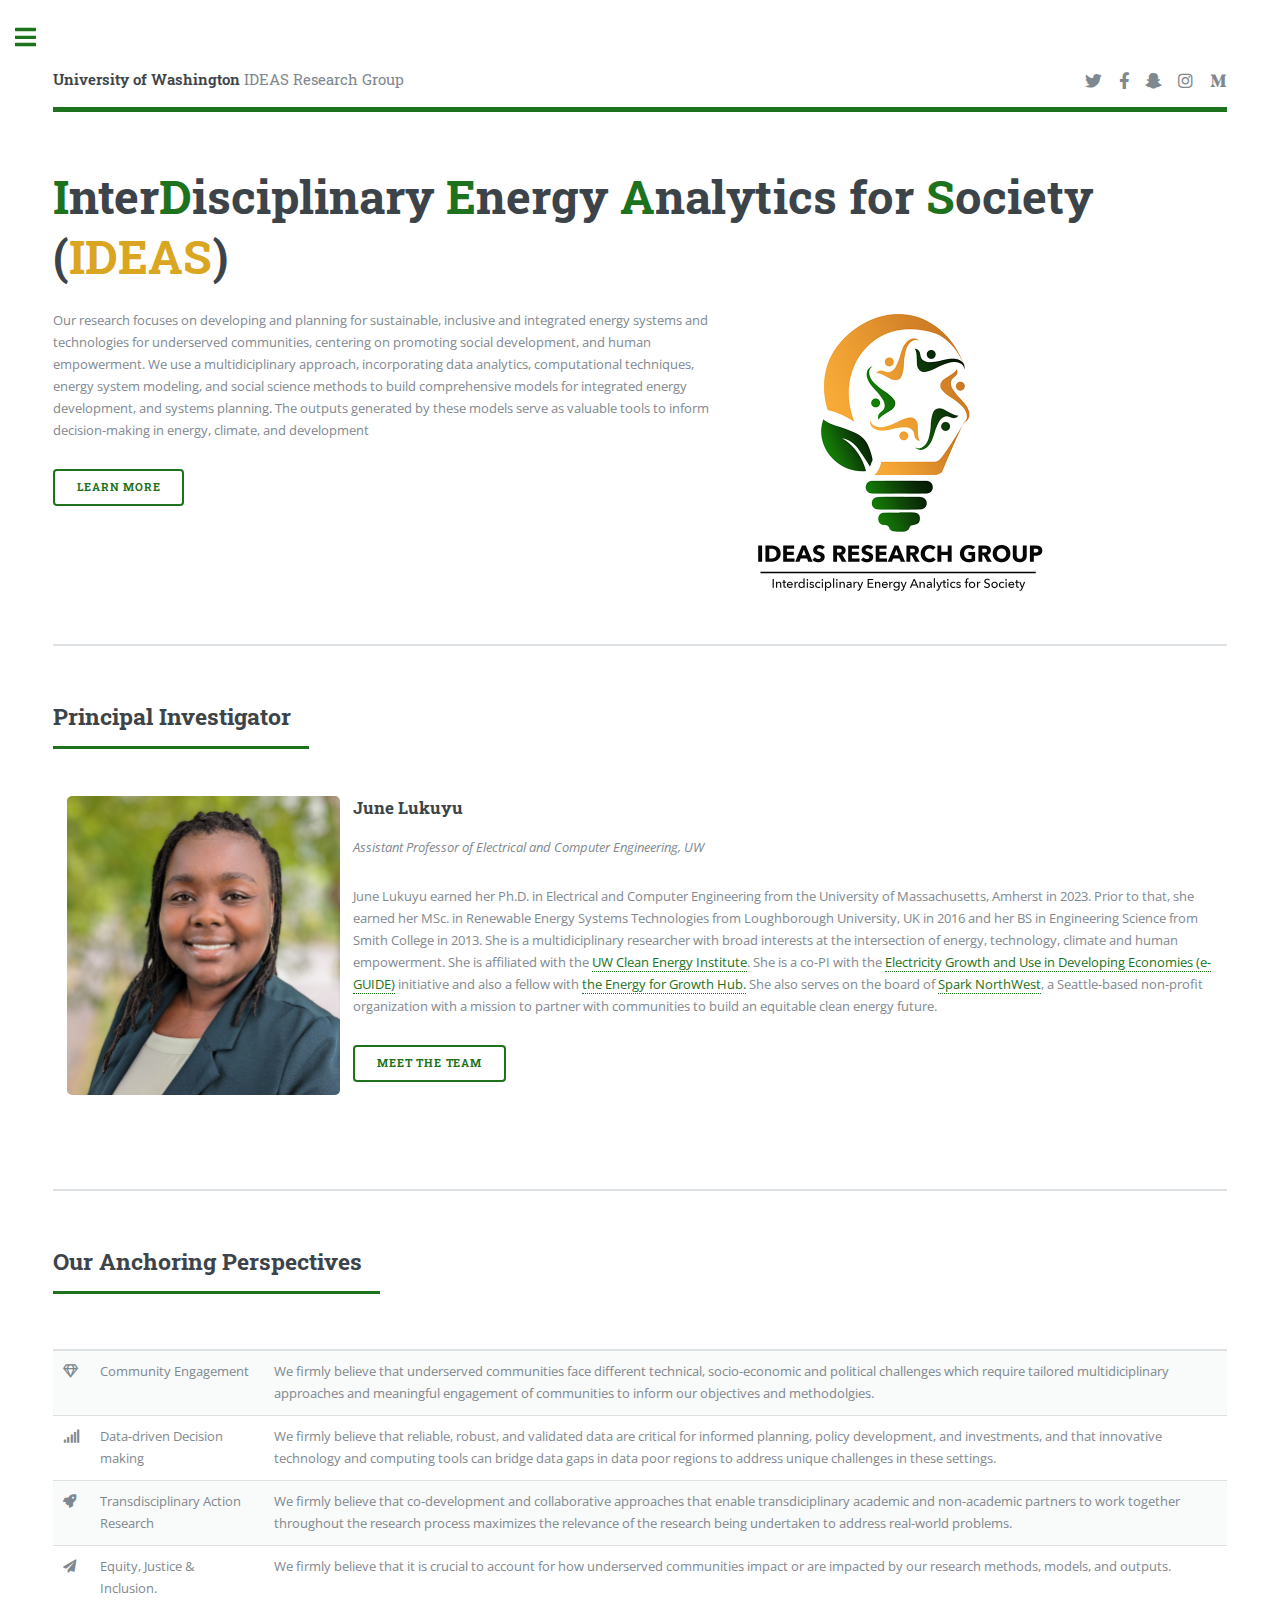
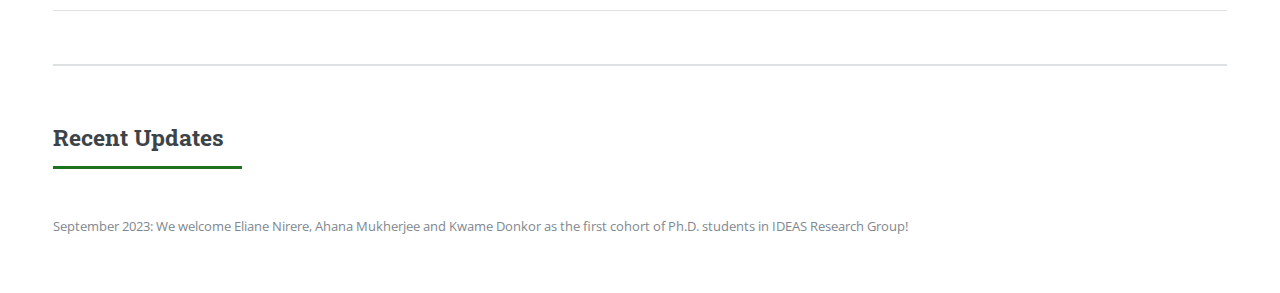
<file: index.html>
<!DOCTYPE HTML>
<!--
	Editorial by HTML5 UP
	html5up.net | @ajlkn
	Free for personal and commercial use under the CCA 3.0 license (html5up.net/license)
-->
<html>
	<head>
		<title>IDEAS Research Group</title>
		<meta charset="utf-8" />
		<meta name="viewport" content="width=device-width, initial-scale=1, user-scalable=no" />
		<link rel="stylesheet" href="assets/css/main.css" />
		<link rel="icon" href="images/favicon_io/android-chrome-512x512.png">
	</head>
	<body class="is-preload">

		<!-- Wrapper -->
			<div id="wrapper">

				<!-- Main -->
					<div id="main">
						<div class="inner">

							<!-- Header -->
								<header id="header">
									<a href="index.html" class="logo"><strong>University of Washington</strong> IDEAS Research Group</a>
									<ul class="icons">
										<li><a href="#" class="icon brands fa-twitter"><span class="label">Twitter</span></a></li>
										<li><a href="#" class="icon brands fa-facebook-f"><span class="label">Facebook</span></a></li>
										<li><a href="#" class="icon brands fa-snapchat-ghost"><span class="label">Snapchat</span></a></li>
										<li><a href="#" class="icon brands fa-instagram"><span class="label">Instagram</span></a></li>
										<li><a href="#" class="icon brands fa-medium-m"><span class="label">Medium</span></a></li>
									</ul>
								</header>

							<!-- Banner -->
								<!--section id="banner"-->
									<section>
									<div class="content">
										<header>
											<h1><span style="color: #1d721d">I</span>nter<span style="color: #1d721d">D</span>isciplinary
												<span style="color: #1d721d">E</span>nergy <span style="color: #1d721d">A</span>nalytics for
											<span style="color: #1d721d">S</span>ociety (<span style="color: #daa520">IDEAS</span>)
											</h1>

										</header>

										<div class="row">

											<div class="col-7 col-12-small">
												<p>Our research focuses on developing and planning for sustainable, inclusive and integrated energy systems and technologies for underserved communities,
													centering on promoting social development, and human empowerment.
													We use a multidiciplinary approach, incorporating data analytics, computational techniques, energy system modeling, and social science methods to build comprehensive models for integrated energy development, and systems planning. The outputs generated by these models serve as valuable tools to inform decision-making in energy, climate, and development</p>
												<ul class="actions">
													<li><a href="research.html" class="button big">Learn More</a></li>
												</ul>
											</div>
											<div class="col-4 col-12-medium">
												<span class="image object">
													<img src="images/logo.png	" alt="" width="300" height="300"	 />
												</span>
												</div>

									</div>

								</section>

								<!-- Section -->
								<section>
									<header class="major">
										<h2>Principal Investigator</h2>
									</header>
									<article>
										<section id="bio">
										<span class="image object">
											<img src="images/pic_june.jpg" alt="" width="200" height="200"	 />
										</span>
										<div class="content">
											<h3>June Lukuyu</h3>
											<p><em>Assistant Professor of Electrical and Computer Engineering, UW</em></p>
											<p>June Lukuyu earned her Ph.D. in Electrical and Computer Engineering from the University of Massachusetts, Amherst in 2023.
												Prior to that, she earned her MSc. in Renewable Energy Systems Technologies from Loughborough University, UK in 2016 and her BS in
											Engineering Science from Smith College in 2013. She is a multidiciplinary researcher with
											broad interests at the intersection of energy, technology, climate and human empowerment. She is affiliated with the <a href="https://www.cei.washington.edu/" target="_blank" > UW Clean Energy Institute</a>.
											She is a co-PI with the <a href="https://eguide.io/" target="_blank" >Electricity Growth and Use in Developing Economies (e-GUIDE)</a> initiative
											and also a fellow with <a href="https://www.energyforgrowth.org/" target="_blank"> the Energy for Growth Hub.</a>
											She also serves on the board of <a href="https://sparknorthwest.org/" target="_blank"> Spark NorthWest</a>, a Seattle-based non-profit organization with a mission to partner with communities to build an equitable clean energy future. </p>

											<ul class="actions">
												<li><a href="ourteam.html" class="button big">Meet The Team</a></li>
											</ul>

										</div>

										</section>
									</article>
							</section>

								<!-- Section -->
									<section>
										<header class="major">
											<h2>Our Anchoring Perspectives</h2>
										</header>
										<div class="table-wrapper">
											<table>
												<thead>
													<tr>
														<th></th>
														<th></th>
														<th></th>
													</tr>
												</thead>
												<tbody>
													<tr>
														<td><span class="icon fa-gem"></span></td>
														<td>Community Engagement</td>
														<td>We firmly believe that underserved communities face different technical, socio-economic and political challenges
															 which require tailored multidiciplinary approaches and meaningful engagement of communities to inform our
															 objectives and methodolgies.</td>
													</tr>
													<tr>
														<td><span class="icon solid fa-signal"></span></td>
														<td>Data-driven Decision making</td>
														<td>We firmly believe that reliable, robust, and validated data are critical for informed planning, policy development, and investments,
															and that innovative technology and computing tools can bridge data gaps in data poor regions
								 							to address unique challenges in these settings.</td>
													</tr>
													<tr>
														<td><span class="icon solid fa-rocket"></span></td>
														<td> Transdisciplinary Action Research</td>
														<td>We firmly believe that co-development and collaborative approaches that enable transdiciplinary academic and non-academic
															partners to work together throughout the research process maximizes the relevance of the research being undertaken to
															address real-world problems.</td>
													</tr>
													<tr>
														<td><span class="icon solid fa-paper-plane"></span></td>
														<td> Equity, Justice & Inclusion.</td>
														<td>We firmly believe that it is crucial to account for how underserved communities impact or are impacted by our research methods, models, and outputs.</td>
													</tr>

												</tbody>

											</table>
										</div>

									</section>





								<!-- Section -->
									<section>
										<header class="major">
											<h2>Recent Updates</h2>
										</header>

										<dd>
											<p> September 2023: We welcome Eliane Nirere, Ahana Mukherjee and Kwame Donkor as the first cohort of Ph.D. students in IDEAS Research Group!</p>
										</dd>



									</section>




							<!-- Section -->
								<section id="hide_not_ready">

									<div class="features">
										<article>
											<span class="icon fa-gem"></span>
											<div class="content">
												<h3></h3>
												<p></p>
											</div>
										</article>
										<article>
											<span class="icon solid fa-paper-plane"></span>
											<div class="content">
												<h3></h3>
												<p></p>
											</div>
										</article>
										<article>
											<span class="icon solid fa-rocket"></span>
											<div class="content">
												<h3></h3>
												<p></p>
											</div>
										</article>
										<article>
											<span class="icon solid fa-signal"></span>
											<div class="content">
												<h3></h3>
												<p></p>
											</div>
										</article>
									</div>


									<header class="major">
										<h2>Ipsum sed dolor</h2>
									</header>
									<div class="posts">
										<article>
											<a href="#" class="image"><img src="images/pic01.jpg" alt="" /></a>
											<h3>Interdum aenean</h3>
											<p>Aenean ornare velit lacus, ac varius enim lorem ullamcorper dolore. Proin aliquam facilisis ante interdum. Sed nulla amet lorem feugiat tempus aliquam.</p>
											<ul class="actions">
												<li><a href="#" class="button">More</a></li>
											</ul>
										</article>
										<article>
											<a href="#" class="image"><img src="images/pic02.jpg" alt="" /></a>
											<h3>Nulla amet dolore</h3>
											<p>Aenean ornare velit lacus, ac varius enim lorem ullamcorper dolore. Proin aliquam facilisis ante interdum. Sed nulla amet lorem feugiat tempus aliquam.</p>
											<ul class="actions">
												<li><a href="#" class="button">More</a></li>
											</ul>
										</article>
										<article>
											<a href="#" class="image"><img src="images/pic03.jpg" alt="" /></a>
											<h3>Tempus ullamcorper</h3>
											<p>Aenean ornare velit lacus, ac varius enim lorem ullamcorper dolore. Proin aliquam facilisis ante interdum. Sed nulla amet lorem feugiat tempus aliquam.</p>
											<ul class="actions">
												<li><a href="#" class="button">More</a></li>
											</ul>
										</article>
										<article>
											<a href="#" class="image"><img src="images/pic04.jpg" alt="" /></a>
											<h3>Sed etiam facilis</h3>
											<p>Aenean ornare velit lacus, ac varius enim lorem ullamcorper dolore. Proin aliquam facilisis ante interdum. Sed nulla amet lorem feugiat tempus aliquam.</p>
											<ul class="actions">
												<li><a href="#" class="button">More</a></li>
											</ul>
										</article>
										<article>
											<a href="#" class="image"><img src="images/pic05.jpg" alt="" /></a>
											<h3>Feugiat lorem aenean</h3>
											<p>Aenean ornare velit lacus, ac varius enim lorem ullamcorper dolore. Proin aliquam facilisis ante interdum. Sed nulla amet lorem feugiat tempus aliquam.</p>
											<ul class="actions">
												<li><a href="#" class="button">More</a></li>
											</ul>
										</article>
										<article>
											<a href="#" class="image"><img src="images/pic06.jpg" alt="" /></a>
											<h3>Amet varius aliquam</h3>
											<p>Aenean ornare velit lacus, ac varius enim lorem ullamcorper dolore. Proin aliquam facilisis ante interdum. Sed nulla amet lorem feugiat tempus aliquam.</p>
											<ul class="actions">
												<li><a href="#" class="button">More</a></li>
											</ul>
										</article>
									</div>
								</section>

						</div>
					</div>

				<!-- Sidebar -->
					<div id="sidebar">
						<div class="inner">

							<!-- Search -->
								<section id="search" class="alt">
									<form method="post" action="#">
										<input type="text" name="query" id="query" placeholder="Search" />
									</form>
								</section>

							<!-- Menu -->
								<nav id="menu">
									<header class="major">
										<h2>Menu</h2>
									</header>
									<ul>
										<li><a href="index.html">Home page</a></li>
										<li><a href="ourteam.html">Meet the Team</a></li>
										<li><a href="research.html">Research</a></li>
										<li>
											<span class="opener">Outputs</span>
											<ul>
												<li><a href="papers.html">Papers</a></li>
												<li><a href="presentations.html">Presentations</a></li>
												<li><a href="#">Gallery</a></li>
											</ul>
										</li>
										<li><a href="teaching.html">Teaching</a></li>
										<li><a href="#">Openings</a></li>
										<!-- <li><a href="#">Maximus Erat</a></li> -->
										<!--<li><a href="#">Sapien Mauris</a></li> -->
										<!--<li><a href="#">Amet Lacinia</a></li> -->
									</ul>
								</nav>

							<!-- Section -->
								<section id="hide_not_ready">
									<header class="major">
										<h2>News</h2>
									</header>
									<div class="mini-posts">
										<article>
											<a href="#" class="image"><img src="images/pic07.jpg" alt="" /></a>
											<p></p>
										</article>
										<article>
											<a href="#" class="image"><img src="images/pic08.jpg" alt="" /></a>
											<p></p>
										</article>
										<article>
											<a href="#" class="image"><img src="images/pic09.jpg" alt="" /></a>
											<p></p>
										</article>
									</div>
									<ul class="actions">
										<li><a href="news.html" class="button">More</a></li>
									</ul>
								</section>

							<!-- Section -->
							<section>
								<header class="major">
									<h2>Get in touch</h2>
								</header>
								<p></p>
								<ul class="contact">
									<li class="icon solid fa-envelope"><a href="#">jlukuyu@uw.edu</a></li>
									<li class="icon solid fa-phone">(206) 616-4502</li>
									<li class="icon solid fa-home">Paul G. Allen Center<br />
									Seattle, WA 98195</li>
								</ul>
							</section>

							<!-- Footer -->
								<footer id="footer">
									<p class="copyright">&copy; jlukuyu. All rights reserved. Demo Images: <a href="https://unsplash.com">Unsplash</a>. Design: <a href="https://html5up.net">HTML5 UP</a>.</p>
								</footer>

						</div>
					</div>

			</div>

		<!-- Scripts -->
			<script src="assets/js/jquery.min.js"></script>
			<script src="assets/js/browser.min.js"></script>
			<script src="assets/js/breakpoints.min.js"></script>
			<script src="assets/js/util.js"></script>
			<script src="assets/js/main.js"></script>

	</body>
</html>
</file>
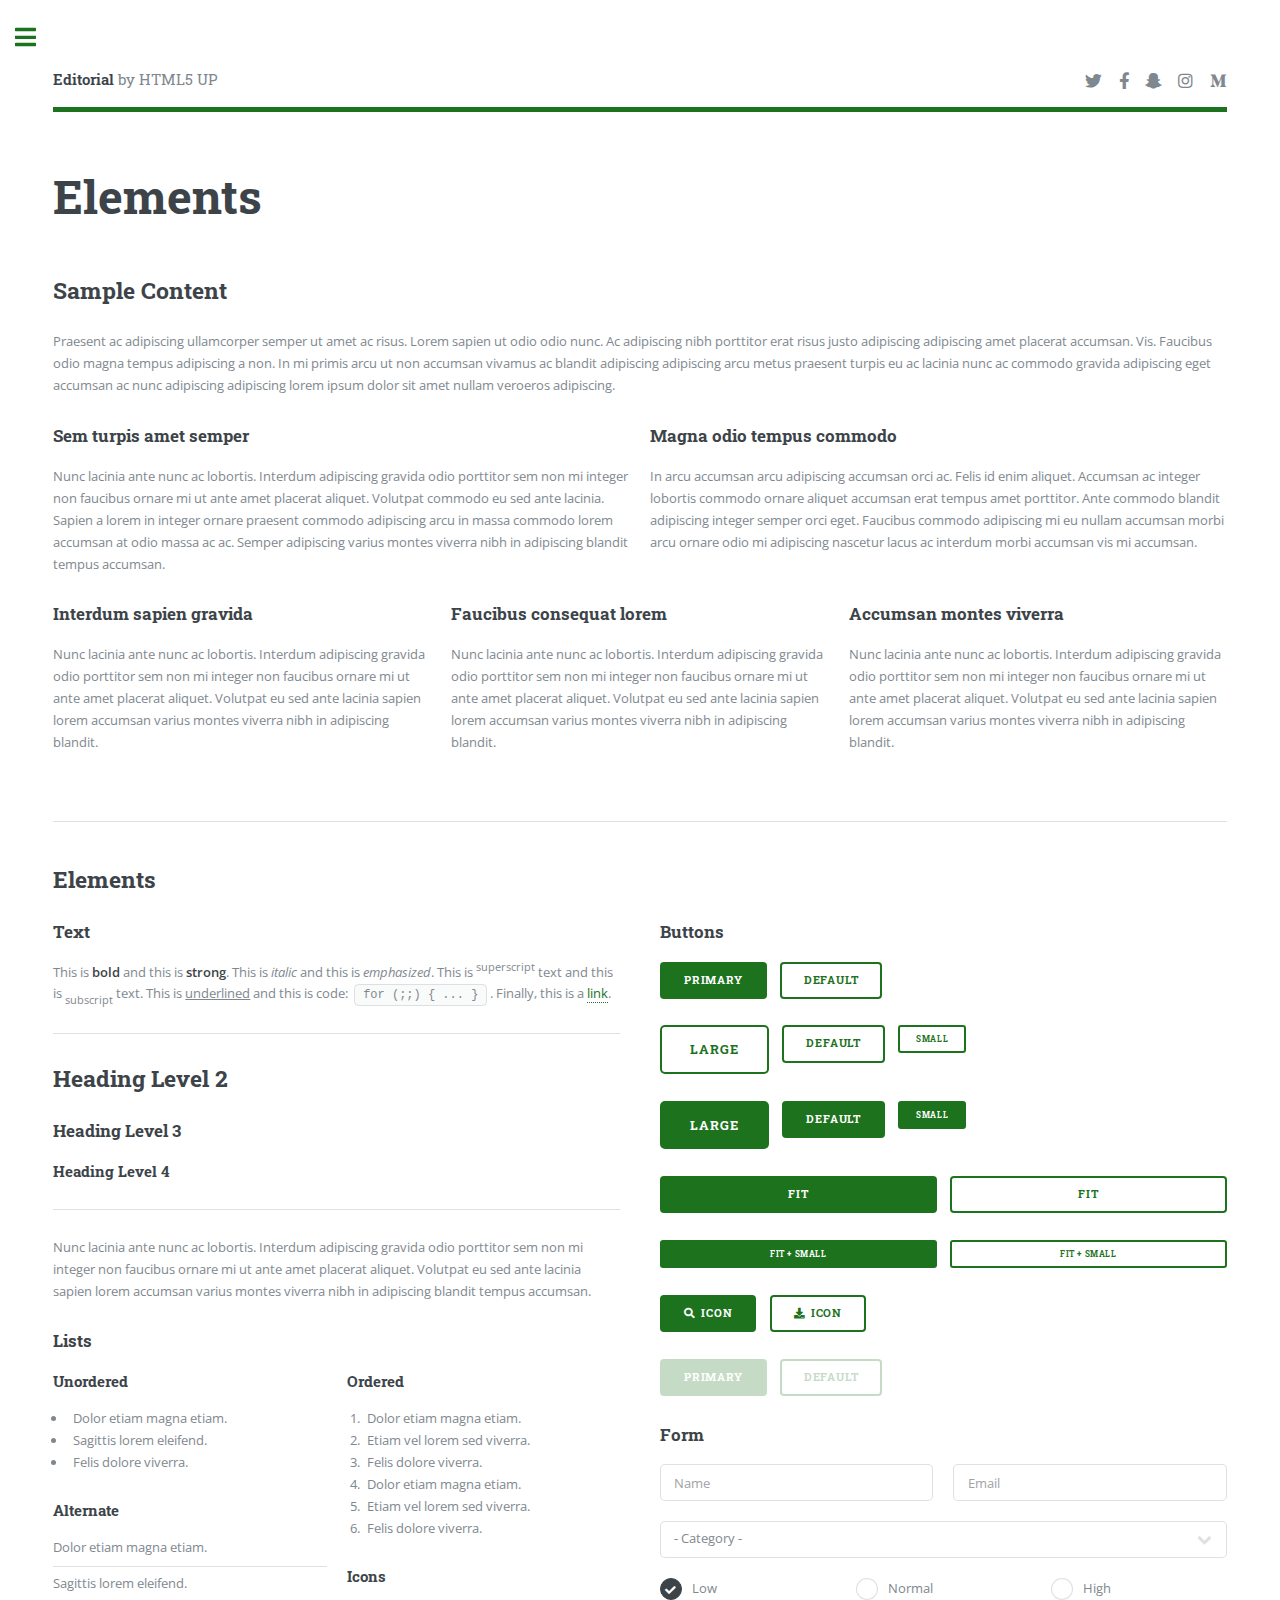
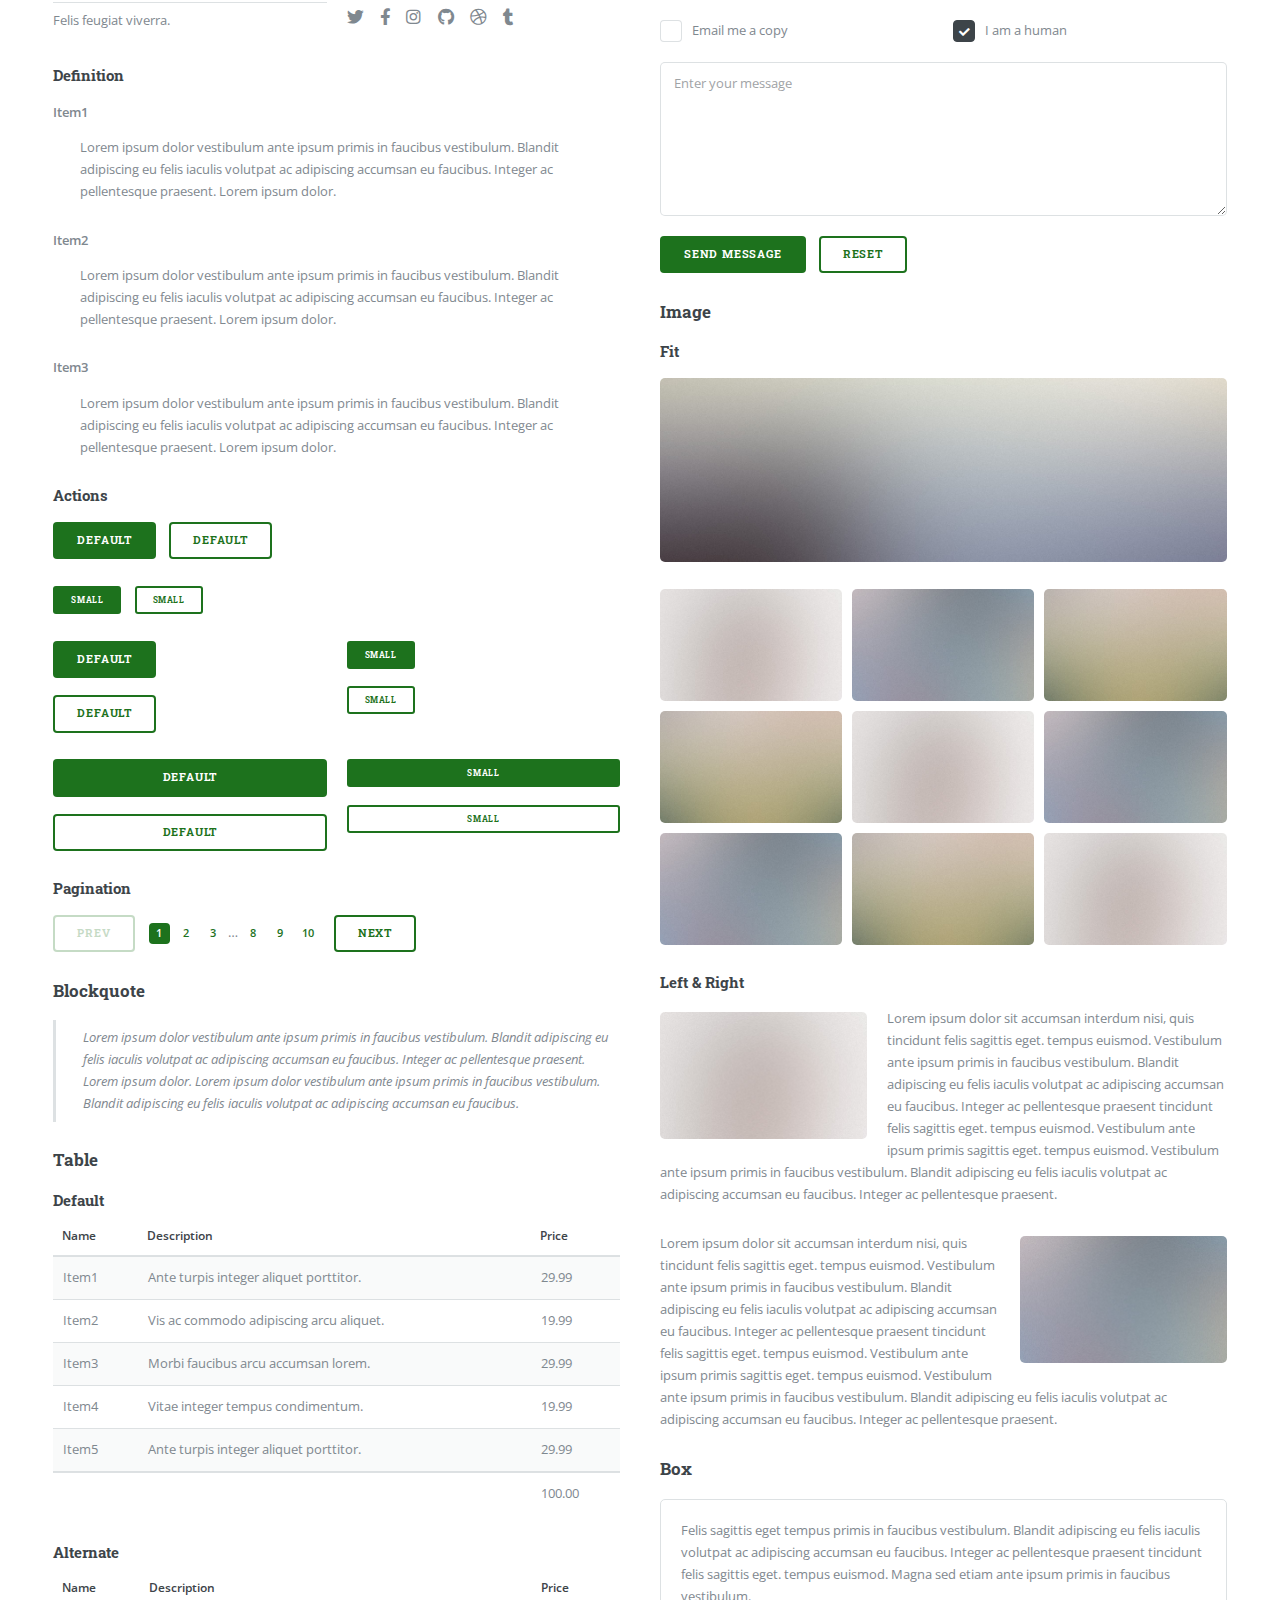
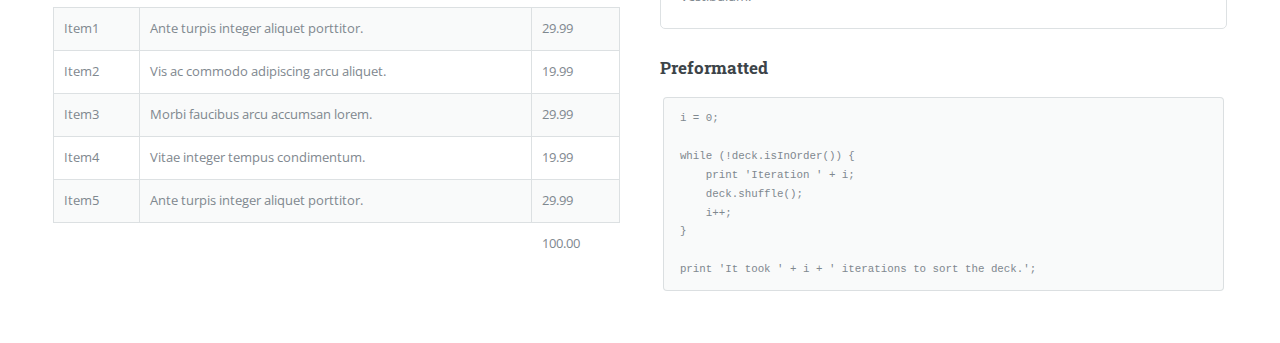
<file: elements.html>
<!DOCTYPE HTML>
<!--
	Editorial by HTML5 UP
	html5up.net | @ajlkn
	Free for personal and commercial use under the CCA 3.0 license (html5up.net/license)
-->
<html>
	<head>
		<title>Elements - Editorial by HTML5 UP</title>
		<meta charset="utf-8" />
		<meta name="viewport" content="width=device-width, initial-scale=1, user-scalable=no" />
		<link rel="stylesheet" href="assets/css/main.css" />
	</head>
	<body class="is-preload">

		<!-- Wrapper -->
			<div id="wrapper">

				<!-- Main -->
					<div id="main">
						<div class="inner">

							<!-- Header -->
								<header id="header">
									<a href="index.html" class="logo"><strong>Editorial</strong> by HTML5 UP</a>
									<ul class="icons">
										<li><a href="#" class="icon brands fa-twitter"><span class="label">Twitter</span></a></li>
										<li><a href="#" class="icon brands fa-facebook-f"><span class="label">Facebook</span></a></li>
										<li><a href="#" class="icon brands fa-snapchat-ghost"><span class="label">Snapchat</span></a></li>
										<li><a href="#" class="icon brands fa-instagram"><span class="label">Instagram</span></a></li>
										<li><a href="#" class="icon brands fa-medium-m"><span class="label">Medium</span></a></li>
									</ul>
								</header>

							<!-- Content -->
								<section>
									<header class="main">
										<h1>Elements</h1>
									</header>

									<!-- Content -->
										<h2 id="content">Sample Content</h2>
										<p>Praesent ac adipiscing ullamcorper semper ut amet ac risus. Lorem sapien ut odio odio nunc. Ac adipiscing nibh porttitor erat risus justo adipiscing adipiscing amet placerat accumsan. Vis. Faucibus odio magna tempus adipiscing a non. In mi primis arcu ut non accumsan vivamus ac blandit adipiscing adipiscing arcu metus praesent turpis eu ac lacinia nunc ac commodo gravida adipiscing eget accumsan ac nunc adipiscing adipiscing lorem ipsum dolor sit amet nullam veroeros adipiscing.</p>
										<div class="row">
											<div class="col-6 col-12-small">
												<h3>Sem turpis amet semper</h3>
												<p>Nunc lacinia ante nunc ac lobortis. Interdum adipiscing gravida odio porttitor sem non mi integer non faucibus ornare mi ut ante amet placerat aliquet. Volutpat commodo eu sed ante lacinia. Sapien a lorem in integer ornare praesent commodo adipiscing arcu in massa commodo lorem accumsan at odio massa ac ac. Semper adipiscing varius montes viverra nibh in adipiscing blandit tempus accumsan.</p>
											</div>
											<div class="col-6 col-12-small">
												<h3>Magna odio tempus commodo</h3>
												<p>In arcu accumsan arcu adipiscing accumsan orci ac. Felis id enim aliquet. Accumsan ac integer lobortis commodo ornare aliquet accumsan erat tempus amet porttitor. Ante commodo blandit adipiscing integer semper orci eget. Faucibus commodo adipiscing mi eu nullam accumsan morbi arcu ornare odio mi adipiscing nascetur lacus ac interdum morbi accumsan vis mi accumsan.</p>
											</div>
											<!-- Break -->
											<div class="col-4 col-12-medium">
												<h3>Interdum sapien gravida</h3>
												<p>Nunc lacinia ante nunc ac lobortis. Interdum adipiscing gravida odio porttitor sem non mi integer non faucibus ornare mi ut ante amet placerat aliquet. Volutpat eu sed ante lacinia sapien lorem accumsan varius montes viverra nibh in adipiscing blandit.</p>
											</div>
											<div class="col-4 col-12-medium">
												<h3>Faucibus consequat lorem</h3>
												<p>Nunc lacinia ante nunc ac lobortis. Interdum adipiscing gravida odio porttitor sem non mi integer non faucibus ornare mi ut ante amet placerat aliquet. Volutpat eu sed ante lacinia sapien lorem accumsan varius montes viverra nibh in adipiscing blandit.</p>
											</div>
											<div class="col-4 col-12-medium">
												<h3>Accumsan montes viverra</h3>
												<p>Nunc lacinia ante nunc ac lobortis. Interdum adipiscing gravida odio porttitor sem non mi integer non faucibus ornare mi ut ante amet placerat aliquet. Volutpat eu sed ante lacinia sapien lorem accumsan varius montes viverra nibh in adipiscing blandit.</p>
											</div>
										</div>

									<hr class="major" />

									<!-- Elements -->
										<h2 id="elements">Elements</h2>
										<div class="row gtr-200">
											<div class="col-6 col-12-medium">

												<!-- Text stuff -->
													<h3>Text</h3>
													<p>This is <b>bold</b> and this is <strong>strong</strong>. This is <i>italic</i> and this is <em>emphasized</em>.
													This is <sup>superscript</sup> text and this is <sub>subscript</sub> text.
													This is <u>underlined</u> and this is code: <code>for (;;) { ... }</code>.
													Finally, this is a <a href="#">link</a>.</p>
													<hr />
													<h2>Heading Level 2</h2>
													<h3>Heading Level 3</h3>
													<h4>Heading Level 4</h4>
													<hr />
													<p>Nunc lacinia ante nunc ac lobortis. Interdum adipiscing gravida odio porttitor sem non mi integer non faucibus ornare mi ut ante amet placerat aliquet. Volutpat eu sed ante lacinia sapien lorem accumsan varius montes viverra nibh in adipiscing blandit tempus accumsan.</p>

												<!-- Lists -->
													<h3>Lists</h3>
													<div class="row">
														<div class="col-6 col-12-small">

															<h4>Unordered</h4>
															<ul>
																<li>Dolor etiam magna etiam.</li>
																<li>Sagittis lorem eleifend.</li>
																<li>Felis dolore viverra.</li>
															</ul>

															<h4>Alternate</h4>
															<ul class="alt">
																<li>Dolor etiam magna etiam.</li>
																<li>Sagittis lorem eleifend.</li>
																<li>Felis feugiat viverra.</li>
															</ul>

														</div>
														<div class="col-6 col-12-small">

															<h4>Ordered</h4>
															<ol>
																<li>Dolor etiam magna etiam.</li>
																<li>Etiam vel lorem sed viverra.</li>
																<li>Felis dolore viverra.</li>
																<li>Dolor etiam magna etiam.</li>
																<li>Etiam vel lorem sed viverra.</li>
																<li>Felis dolore viverra.</li>
															</ol>

															<h4>Icons</h4>
															<ul class="icons">
																<li><a href="#" class="icon brands fa-twitter"><span class="label">Twitter</span></a></li>
																<li><a href="#" class="icon brands fa-facebook-f"><span class="label">Facebook</span></a></li>
																<li><a href="#" class="icon brands fa-instagram"><span class="label">Instagram</span></a></li>
																<li><a href="#" class="icon brands fa-github"><span class="label">Github</span></a></li>
																<li><a href="#" class="icon brands fa-dribbble"><span class="label">Dribbble</span></a></li>
																<li><a href="#" class="icon brands fa-tumblr"><span class="label">Tumblr</span></a></li>
															</ul>

														</div>
													</div>
													<h4>Definition</h4>
													<dl>
														<dt>Item1</dt>
														<dd>
															<p>Lorem ipsum dolor vestibulum ante ipsum primis in faucibus vestibulum. Blandit adipiscing eu felis iaculis volutpat ac adipiscing accumsan eu faucibus. Integer ac pellentesque praesent. Lorem ipsum dolor.</p>
														</dd>
														<dt>Item2</dt>
														<dd>
															<p>Lorem ipsum dolor vestibulum ante ipsum primis in faucibus vestibulum. Blandit adipiscing eu felis iaculis volutpat ac adipiscing accumsan eu faucibus. Integer ac pellentesque praesent. Lorem ipsum dolor.</p>
														</dd>
														<dt>Item3</dt>
														<dd>
															<p>Lorem ipsum dolor vestibulum ante ipsum primis in faucibus vestibulum. Blandit adipiscing eu felis iaculis volutpat ac adipiscing accumsan eu faucibus. Integer ac pellentesque praesent. Lorem ipsum dolor.</p>
														</dd>
													</dl>

													<h4>Actions</h4>
													<ul class="actions">
														<li><a href="#" class="button primary">Default</a></li>
														<li><a href="#" class="button">Default</a></li>
													</ul>
													<ul class="actions small">
														<li><a href="#" class="button primary small">Small</a></li>
														<li><a href="#" class="button small">Small</a></li>
													</ul>
													<div class="row">
														<div class="col-6 col-12-small">
															<ul class="actions stacked">
																<li><a href="#" class="button primary">Default</a></li>
																<li><a href="#" class="button">Default</a></li>
															</ul>
														</div>
														<div class="col-6 col-12-small">
															<ul class="actions stacked">
																<li><a href="#" class="button primary small">Small</a></li>
																<li><a href="#" class="button small">Small</a></li>
															</ul>
														</div>
														<div class="col-6 col-12-small">
															<ul class="actions stacked">
																<li><a href="#" class="button primary fit">Default</a></li>
																<li><a href="#" class="button fit">Default</a></li>
															</ul>
														</div>
														<div class="col-6 col-12-small">
															<ul class="actions stacked">
																<li><a href="#" class="button primary small fit">Small</a></li>
																<li><a href="#" class="button small fit">Small</a></li>
															</ul>
														</div>
													</div>

													<h4>Pagination</h4>
													<ul class="pagination">
														<li><span class="button disabled">Prev</span></li>
														<li><a href="#" class="page active">1</a></li>
														<li><a href="#" class="page">2</a></li>
														<li><a href="#" class="page">3</a></li>
														<li><span>&hellip;</span></li>
														<li><a href="#" class="page">8</a></li>
														<li><a href="#" class="page">9</a></li>
														<li><a href="#" class="page">10</a></li>
														<li><a href="#" class="button">Next</a></li>
													</ul>

												<!-- Blockquote -->
													<h3>Blockquote</h3>
													<blockquote>Lorem ipsum dolor vestibulum ante ipsum primis in faucibus vestibulum. Blandit adipiscing eu felis iaculis volutpat ac adipiscing accumsan eu faucibus. Integer ac pellentesque praesent. Lorem ipsum dolor. Lorem ipsum dolor vestibulum ante ipsum primis in faucibus vestibulum. Blandit adipiscing eu felis iaculis volutpat ac adipiscing accumsan eu faucibus.</blockquote>

												<!-- Table -->
													<h3>Table</h3>

													<h4>Default</h4>
													<div class="table-wrapper">
														<table>
															<thead>
																<tr>
																	<th>Name</th>
																	<th>Description</th>
																	<th>Price</th>
																</tr>
															</thead>
															<tbody>
																<tr>
																	<td>Item1</td>
																	<td>Ante turpis integer aliquet porttitor.</td>
																	<td>29.99</td>
																</tr>
																<tr>
																	<td>Item2</td>
																	<td>Vis ac commodo adipiscing arcu aliquet.</td>
																	<td>19.99</td>
																</tr>
																<tr>
																	<td>Item3</td>
																	<td> Morbi faucibus arcu accumsan lorem.</td>
																	<td>29.99</td>
																</tr>
																<tr>
																	<td>Item4</td>
																	<td>Vitae integer tempus condimentum.</td>
																	<td>19.99</td>
																</tr>
																<tr>
																	<td>Item5</td>
																	<td>Ante turpis integer aliquet porttitor.</td>
																	<td>29.99</td>
																</tr>
															</tbody>
															<tfoot>
																<tr>
																	<td colspan="2"></td>
																	<td>100.00</td>
																</tr>
															</tfoot>
														</table>
													</div>

													<h4>Alternate</h4>
													<div class="table-wrapper">
														<table class="alt">
															<thead>
																<tr>
																	<th>Name</th>
																	<th>Description</th>
																	<th>Price</th>
																</tr>
															</thead>
															<tbody>
																<tr>
																	<td>Item1</td>
																	<td>Ante turpis integer aliquet porttitor.</td>
																	<td>29.99</td>
																</tr>
																<tr>
																	<td>Item2</td>
																	<td>Vis ac commodo adipiscing arcu aliquet.</td>
																	<td>19.99</td>
																</tr>
																<tr>
																	<td>Item3</td>
																	<td> Morbi faucibus arcu accumsan lorem.</td>
																	<td>29.99</td>
																</tr>
																<tr>
																	<td>Item4</td>
																	<td>Vitae integer tempus condimentum.</td>
																	<td>19.99</td>
																</tr>
																<tr>
																	<td>Item5</td>
																	<td>Ante turpis integer aliquet porttitor.</td>
																	<td>29.99</td>
																</tr>
															</tbody>
															<tfoot>
																<tr>
																	<td colspan="2"></td>
																	<td>100.00</td>
																</tr>
															</tfoot>
														</table>
													</div>

											</div>
											<div class="col-6 col-12-medium">

												<!-- Buttons -->
													<h3>Buttons</h3>
													<ul class="actions">
														<li><a href="#" class="button primary">Primary</a></li>
														<li><a href="#" class="button">Default</a></li>
													</ul>
													<ul class="actions">
														<li><a href="#" class="button large">Large</a></li>
														<li><a href="#" class="button">Default</a></li>
														<li><a href="#" class="button small">Small</a></li>
													</ul>
													<ul class="actions">
														<li><a href="#" class="button primary large">Large</a></li>
														<li><a href="#" class="button primary">Default</a></li>
														<li><a href="#" class="button primary small">Small</a></li>
													</ul>
													<ul class="actions fit">
														<li><a href="#" class="button primary fit">Fit</a></li>
														<li><a href="#" class="button fit">Fit</a></li>
													</ul>
													<ul class="actions fit small">
														<li><a href="#" class="button primary fit small">Fit + Small</a></li>
														<li><a href="#" class="button fit small">Fit + Small</a></li>
													</ul>
													<ul class="actions">
														<li><a href="#" class="button primary icon solid fa-search">Icon</a></li>
														<li><a href="#" class="button icon solid fa-download">Icon</a></li>
													</ul>
													<ul class="actions">
														<li><span class="button primary disabled">Primary</span></li>
														<li><span class="button disabled">Default</span></li>
													</ul>

												<!-- Form -->
													<h3>Form</h3>

													<form method="post" action="#">
														<div class="row gtr-uniform">
															<div class="col-6 col-12-xsmall">
																<input type="text" name="demo-name" id="demo-name" value="" placeholder="Name" />
															</div>
															<div class="col-6 col-12-xsmall">
																<input type="email" name="demo-email" id="demo-email" value="" placeholder="Email" />
															</div>
															<!-- Break -->
															<div class="col-12">
																<select name="demo-category" id="demo-category">
																	<option value="">- Category -</option>
																	<option value="1">Manufacturing</option>
																	<option value="1">Shipping</option>
																	<option value="1">Administration</option>
																	<option value="1">Human Resources</option>
																</select>
															</div>
															<!-- Break -->
															<div class="col-4 col-12-small">
																<input type="radio" id="demo-priority-low" name="demo-priority" checked>
																<label for="demo-priority-low">Low</label>
															</div>
															<div class="col-4 col-12-small">
																<input type="radio" id="demo-priority-normal" name="demo-priority">
																<label for="demo-priority-normal">Normal</label>
															</div>
															<div class="col-4 col-12-small">
																<input type="radio" id="demo-priority-high" name="demo-priority">
																<label for="demo-priority-high">High</label>
															</div>
															<!-- Break -->
															<div class="col-6 col-12-small">
																<input type="checkbox" id="demo-copy" name="demo-copy">
																<label for="demo-copy">Email me a copy</label>
															</div>
															<div class="col-6 col-12-small">
																<input type="checkbox" id="demo-human" name="demo-human" checked>
																<label for="demo-human">I am a human</label>
															</div>
															<!-- Break -->
															<div class="col-12">
																<textarea name="demo-message" id="demo-message" placeholder="Enter your message" rows="6"></textarea>
															</div>
															<!-- Break -->
															<div class="col-12">
																<ul class="actions">
																	<li><input type="submit" value="Send Message" class="primary" /></li>
																	<li><input type="reset" value="Reset" /></li>
																</ul>
															</div>
														</div>
													</form>

												<!-- Image -->
													<h3>Image</h3>

													<h4>Fit</h4>
													<span class="image fit"><img src="images/pic11.jpg" alt="" /></span>
													<div class="box alt">
														<div class="row gtr-50 gtr-uniform">
															<div class="col-4"><span class="image fit"><img src="images/pic01.jpg" alt="" /></span></div>
															<div class="col-4"><span class="image fit"><img src="images/pic02.jpg" alt="" /></span></div>
															<div class="col-4"><span class="image fit"><img src="images/pic03.jpg" alt="" /></span></div>
															<!-- Break -->
															<div class="col-4"><span class="image fit"><img src="images/pic03.jpg" alt="" /></span></div>
															<div class="col-4"><span class="image fit"><img src="images/pic01.jpg" alt="" /></span></div>
															<div class="col-4"><span class="image fit"><img src="images/pic02.jpg" alt="" /></span></div>
															<!-- Break -->
															<div class="col-4"><span class="image fit"><img src="images/pic02.jpg" alt="" /></span></div>
															<div class="col-4"><span class="image fit"><img src="images/pic03.jpg" alt="" /></span></div>
															<div class="col-4"><span class="image fit"><img src="images/pic01.jpg" alt="" /></span></div>
														</div>
													</div>

													<h4>Left &amp; Right</h4>
													<p><span class="image left"><img src="images/pic01.jpg" alt="" /></span>Lorem ipsum dolor sit accumsan interdum nisi, quis tincidunt felis sagittis eget. tempus euismod. Vestibulum ante ipsum primis in faucibus vestibulum. Blandit adipiscing eu felis iaculis volutpat ac adipiscing accumsan eu faucibus. Integer ac pellentesque praesent tincidunt felis sagittis eget. tempus euismod. Vestibulum ante ipsum primis sagittis eget. tempus euismod. Vestibulum ante ipsum primis in faucibus vestibulum. Blandit adipiscing eu felis iaculis volutpat ac adipiscing accumsan eu faucibus. Integer ac pellentesque praesent.</p>
													<p><span class="image right"><img src="images/pic02.jpg" alt="" /></span>Lorem ipsum dolor sit accumsan interdum nisi, quis tincidunt felis sagittis eget. tempus euismod. Vestibulum ante ipsum primis in faucibus vestibulum. Blandit adipiscing eu felis iaculis volutpat ac adipiscing accumsan eu faucibus. Integer ac pellentesque praesent tincidunt felis sagittis eget. tempus euismod. Vestibulum ante ipsum primis sagittis eget. tempus euismod. Vestibulum ante ipsum primis in faucibus vestibulum. Blandit adipiscing eu felis iaculis volutpat ac adipiscing accumsan eu faucibus. Integer ac pellentesque praesent.</p>

												<!-- Box -->
													<h3>Box</h3>
													<div class="box">
														<p>Felis sagittis eget tempus primis in faucibus vestibulum. Blandit adipiscing eu felis iaculis volutpat ac adipiscing accumsan eu faucibus. Integer ac pellentesque praesent tincidunt felis sagittis eget. tempus euismod. Magna sed etiam ante ipsum primis in faucibus vestibulum.</p>
													</div>

												<!-- Preformatted Code -->
													<h3>Preformatted</h3>
													<pre><code>i = 0;

while (!deck.isInOrder()) {
    print 'Iteration ' + i;
    deck.shuffle();
    i++;
}

print 'It took ' + i + ' iterations to sort the deck.';
</code></pre>

											</div>
										</div>

								</section>

						</div>
					</div>

				<!-- Sidebar -->
					<div id="sidebar">
						<div class="inner">

							<!-- Search -->
								<section id="search" class="alt">
									<form method="post" action="#">
										<input type="text" name="query" id="query" placeholder="Search" />
									</form>
								</section>

							<!-- Menu -->
								<nav id="menu">
									<header class="major">
										<h2>Menu</h2>
									</header>
									<ul>
										<li><a href="index.html">Homepage</a></li>
										<li><a href="generic.html">Generic</a></li>
										<li><a href="elements.html">Elements</a></li>
										<li>
											<span class="opener">Submenu</span>
											<ul>
												<li><a href="#">Lorem Dolor</a></li>
												<li><a href="#">Ipsum Adipiscing</a></li>
												<li><a href="#">Tempus Magna</a></li>
												<li><a href="#">Feugiat Veroeros</a></li>
											</ul>
										</li>
										<li><a href="#">Etiam Dolore</a></li>
										<li><a href="#">Adipiscing</a></li>
										<li>
											<span class="opener">Another Submenu</span>
											<ul>
												<li><a href="#">Lorem Dolor</a></li>
												<li><a href="#">Ipsum Adipiscing</a></li>
												<li><a href="#">Tempus Magna</a></li>
												<li><a href="#">Feugiat Veroeros</a></li>
											</ul>
										</li>
										<li><a href="#">Maximus Erat</a></li>
										<li><a href="#">Sapien Mauris</a></li>
										<li><a href="#">Amet Lacinia</a></li>
									</ul>
								</nav>

							<!-- Section -->
								<section>
									<header class="major">
										<h2>Ante interdum</h2>
									</header>
									<div class="mini-posts">
										<article>
											<a href="#" class="image"><img src="images/pic07.jpg" alt="" /></a>
											<p>Aenean ornare velit lacus, ac varius enim lorem ullamcorper dolore aliquam.</p>
										</article>
										<article>
											<a href="#" class="image"><img src="images/pic08.jpg" alt="" /></a>
											<p>Aenean ornare velit lacus, ac varius enim lorem ullamcorper dolore aliquam.</p>
										</article>
										<article>
											<a href="#" class="image"><img src="images/pic09.jpg" alt="" /></a>
											<p>Aenean ornare velit lacus, ac varius enim lorem ullamcorper dolore aliquam.</p>
										</article>
									</div>
									<ul class="actions">
										<li><a href="#" class="button">More</a></li>
									</ul>
								</section>

							<!-- Section -->
								<section>
									<header class="major">
										<h2>Get in touch</h2>
									</header>
									<p>Sed varius enim lorem ullamcorper dolore aliquam aenean ornare velit lacus, ac varius enim lorem ullamcorper dolore. Proin sed aliquam facilisis ante interdum. Sed nulla amet lorem feugiat tempus aliquam.</p>
									<ul class="contact">
										<li class="icon solid fa-envelope"><a href="#">information@untitled.tld</a></li>
										<li class="icon solid fa-phone">(000) 000-0000</li>
										<li class="icon solid fa-home">1234 Somewhere Road #8254<br />
										Nashville, TN 00000-0000</li>
									</ul>
								</section>

							<!-- Footer -->
								<footer id="footer">
									<p class="copyright">&copy; Untitled. All rights reserved. Demo Images: <a href="https://unsplash.com">Unsplash</a>. Design: <a href="https://html5up.net">HTML5 UP</a>.</p>
								</footer>

						</div>
					</div>

			</div>

		<!-- Scripts -->
			<script src="assets/js/jquery.min.js"></script>
			<script src="assets/js/browser.min.js"></script>
			<script src="assets/js/breakpoints.min.js"></script>
			<script src="assets/js/util.js"></script>
			<script src="assets/js/main.js"></script>

	</body>
</html>
</file>
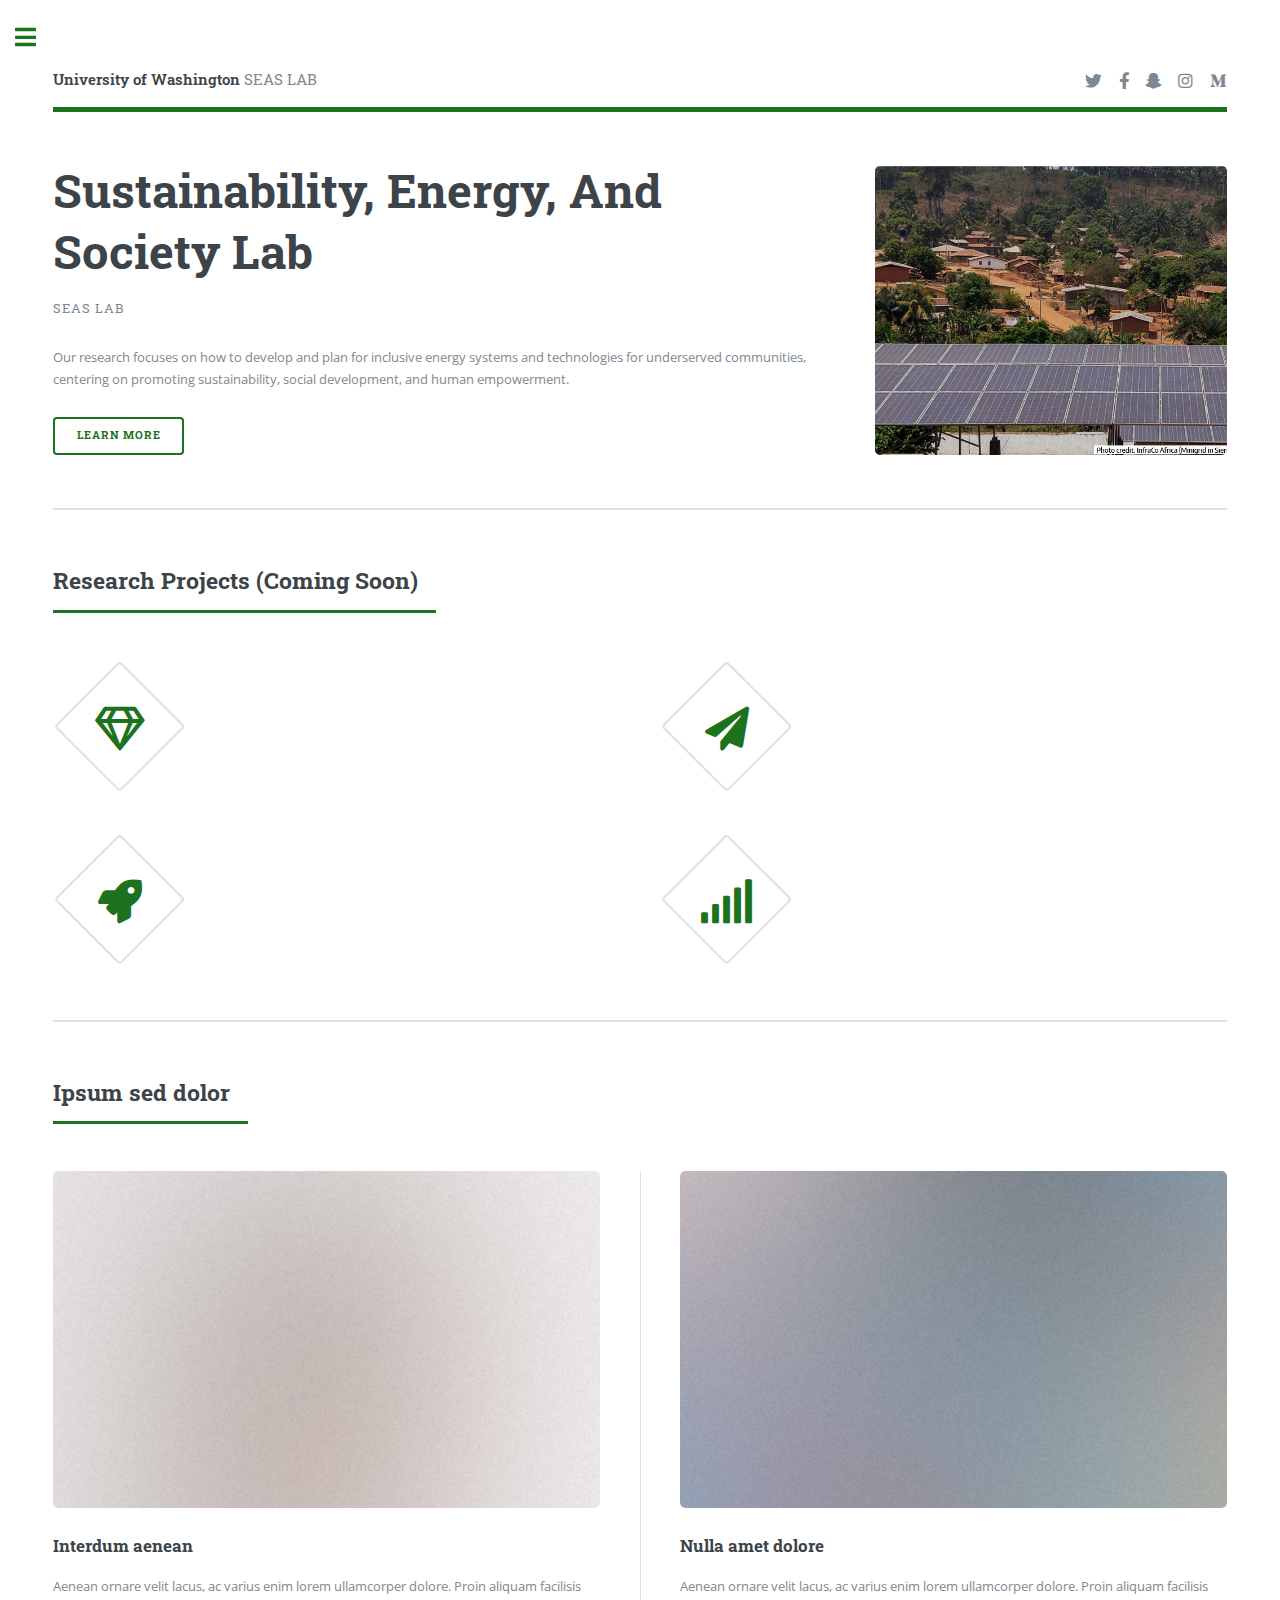
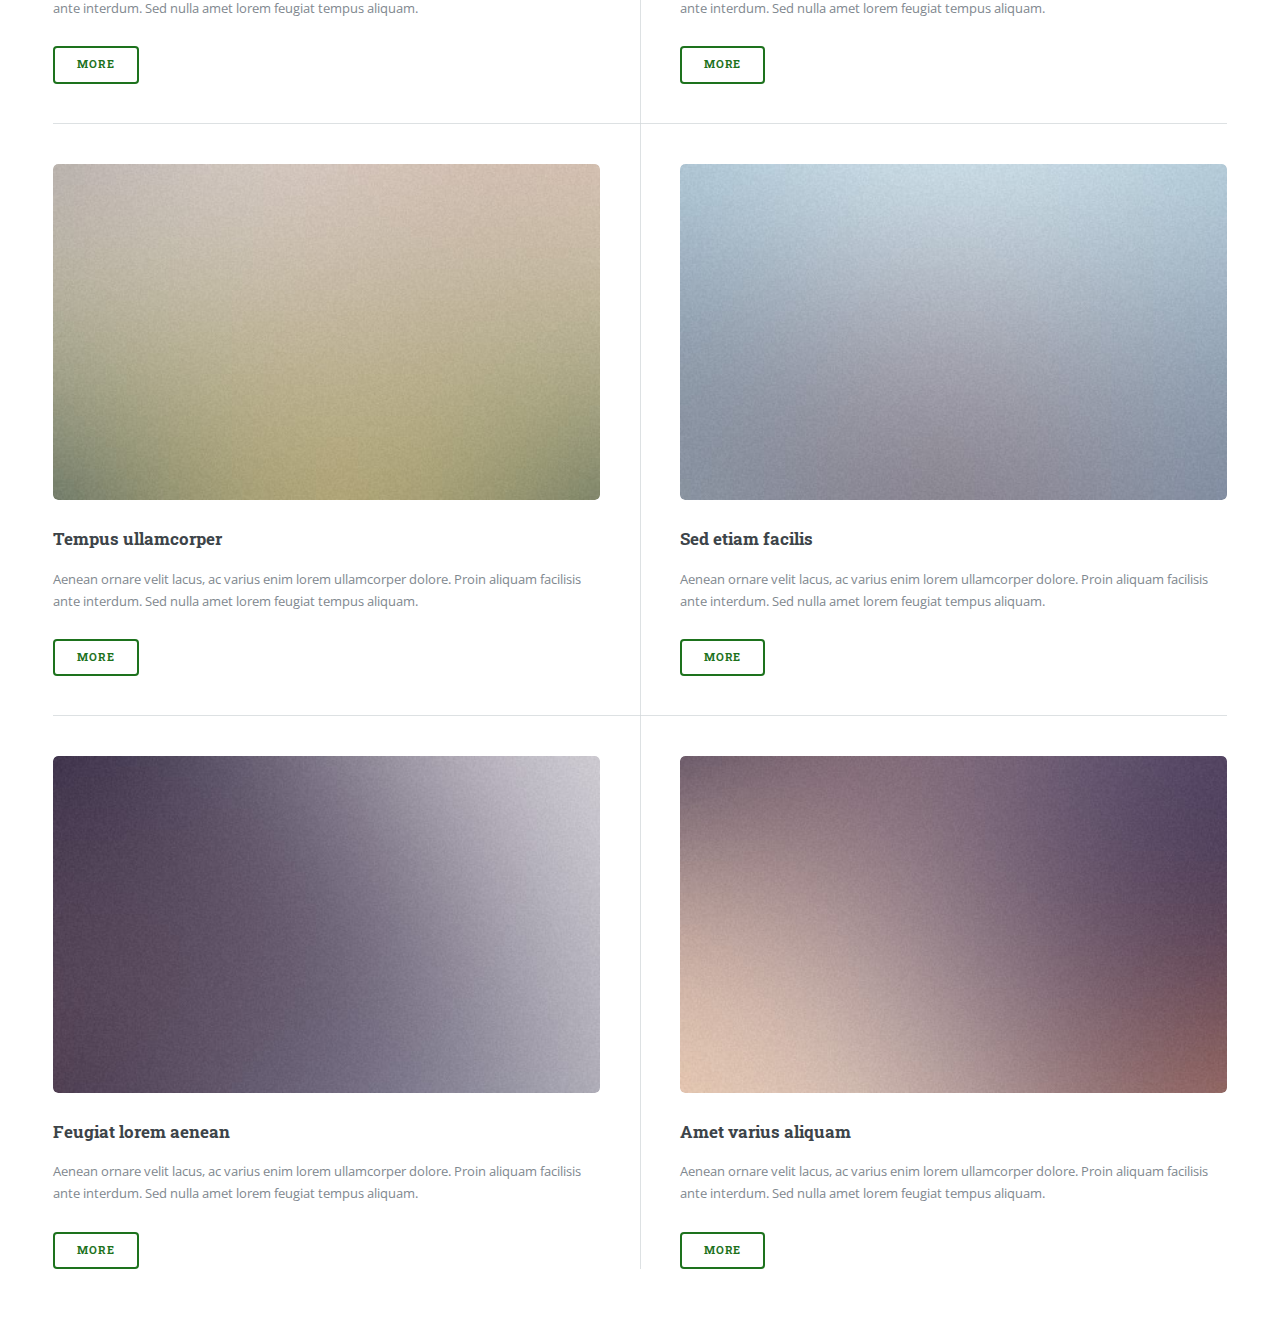
<file: home.html>
<!DOCTYPE HTML>
<!--
	Editorial by HTML5 UP
	html5up.net | @ajlkn
	Free for personal and commercial use under the CCA 3.0 license (html5up.net/license)
-->
<html>
	<head>
		<title>Sustainability, Energy, And Society Lab</title>
		<meta charset="utf-8" />
		<meta name="viewport" content="width=device-width, initial-scale=1, user-scalable=no" />
		<link rel="stylesheet" href="assets/css/main.css" />
	</head>
	<body class="is-preload">

		<!-- Wrapper -->
			<div id="wrapper">

				<!-- Main -->
					<div id="main">
						<div class="inner">

							<!-- Header -->
								<header id="header">
									<a href="index.html" class="logo"><strong>University of Washington</strong> SEAS LAB</a>
									<ul class="icons">
										<li><a href="#" class="icon brands fa-twitter"><span class="label">Twitter</span></a></li>
										<li><a href="#" class="icon brands fa-facebook-f"><span class="label">Facebook</span></a></li>
										<li><a href="#" class="icon brands fa-snapchat-ghost"><span class="label">Snapchat</span></a></li>
										<li><a href="#" class="icon brands fa-instagram"><span class="label">Instagram</span></a></li>
										<li><a href="#" class="icon brands fa-medium-m"><span class="label">Medium</span></a></li>
									</ul>
								</header>

							<!-- Banner -->
								<section id="banner">
									<div class="content">
										<header>
											<h1>Sustainability, Energy, And Society Lab
											</h1>
											<p>SEAS LAB</p>
										</header>
										<p>Our research focuses on how to develop and plan for inclusive energy systems and technologies for underserved communities, centering on promoting sustainability, social development, and human empowerment.</p>
										<ul class="actions">
											<li><a href="#" class="button big">Learn More</a></li>
										</ul>
									</div>
									<span class="image object">
										<img src="images/pic10.jpg" alt="" />
									</span>
								</section>

							<!-- Section -->
								<section>
									<header class="major">
										<h2>Research Projects (Coming Soon)</h2>
									</header>
									<div class="features">
										<article>
											<span class="icon fa-gem"></span>
											<div class="content">
												<h3></h3>
												<p></p>
											</div>
										</article>
										<article>
											<span class="icon solid fa-paper-plane"></span>
											<div class="content">
												<h3></h3>
												<p></p>
											</div>
										</article>
										<article>
											<span class="icon solid fa-rocket"></span>
											<div class="content">
												<h3></h3>
												<p></p>
											</div>
										</article>
										<article>
											<span class="icon solid fa-signal"></span>
											<div class="content">
												<h3></h3>
												<p></p>
											</div>
										</article>
									</div>
								</section>

							<!-- Section -->
								<section>
									<header class="major">
										<h2>Ipsum sed dolor</h2>
									</header>
									<div class="posts">
										<article>
											<a href="#" class="image"><img src="images/pic01.jpg" alt="" /></a>
											<h3>Interdum aenean</h3>
											<p>Aenean ornare velit lacus, ac varius enim lorem ullamcorper dolore. Proin aliquam facilisis ante interdum. Sed nulla amet lorem feugiat tempus aliquam.</p>
											<ul class="actions">
												<li><a href="#" class="button">More</a></li>
											</ul>
										</article>
										<article>
											<a href="#" class="image"><img src="images/pic02.jpg" alt="" /></a>
											<h3>Nulla amet dolore</h3>
											<p>Aenean ornare velit lacus, ac varius enim lorem ullamcorper dolore. Proin aliquam facilisis ante interdum. Sed nulla amet lorem feugiat tempus aliquam.</p>
											<ul class="actions">
												<li><a href="#" class="button">More</a></li>
											</ul>
										</article>
										<article>
											<a href="#" class="image"><img src="images/pic03.jpg" alt="" /></a>
											<h3>Tempus ullamcorper</h3>
											<p>Aenean ornare velit lacus, ac varius enim lorem ullamcorper dolore. Proin aliquam facilisis ante interdum. Sed nulla amet lorem feugiat tempus aliquam.</p>
											<ul class="actions">
												<li><a href="#" class="button">More</a></li>
											</ul>
										</article>
										<article>
											<a href="#" class="image"><img src="images/pic04.jpg" alt="" /></a>
											<h3>Sed etiam facilis</h3>
											<p>Aenean ornare velit lacus, ac varius enim lorem ullamcorper dolore. Proin aliquam facilisis ante interdum. Sed nulla amet lorem feugiat tempus aliquam.</p>
											<ul class="actions">
												<li><a href="#" class="button">More</a></li>
											</ul>
										</article>
										<article>
											<a href="#" class="image"><img src="images/pic05.jpg" alt="" /></a>
											<h3>Feugiat lorem aenean</h3>
											<p>Aenean ornare velit lacus, ac varius enim lorem ullamcorper dolore. Proin aliquam facilisis ante interdum. Sed nulla amet lorem feugiat tempus aliquam.</p>
											<ul class="actions">
												<li><a href="#" class="button">More</a></li>
											</ul>
										</article>
										<article>
											<a href="#" class="image"><img src="images/pic06.jpg" alt="" /></a>
											<h3>Amet varius aliquam</h3>
											<p>Aenean ornare velit lacus, ac varius enim lorem ullamcorper dolore. Proin aliquam facilisis ante interdum. Sed nulla amet lorem feugiat tempus aliquam.</p>
											<ul class="actions">
												<li><a href="#" class="button">More</a></li>
											</ul>
										</article>
									</div>
								</section>

						</div>
					</div>

				<!-- Sidebar -->
					<div id="sidebar">
						<div class="inner">

							<!-- Search -->
								<section id="search" class="alt">
									<form method="post" action="#">
										<input type="text" name="query" id="query" placeholder="Search" />
									</form>
								</section>

							<!-- Menu -->
								<nav id="menu">
									<header class="major">
										<h2>Menu</h2>
									</header>
									<ul>
										<li><a href="home.html">Homepage</a></li>
										<li><a href="ourteam.html">Meet the Team</a></li>
										<li><a href="research.html">Research</a></li>
										<li>
											<span class="opener">Outputs</span>
											<ul>
												<li><a href="#">Papers</a></li>
												<li><a href="#">Presentations</a></li>
												<li><a href="#">Gallery</a></li>
											</ul>
										</li>
										<li><a href="#">Teaching</a></li>
										<li><a href="#">Openings</a></li>
										<!-- <li><a href="#">Maximus Erat</a></li> -->
										<!--<li><a href="#">Sapien Mauris</a></li> -->
										<!--<li><a href="#">Amet Lacinia</a></li> -->
									</ul>
								</nav>

							<!-- Section -->
								<section>
									<header class="major">
										<h2>Ante interdum</h2>
									</header>
									<div class="mini-posts">
										<article>
											<a href="#" class="image"><img src="images/pic07.jpg" alt="" /></a>
											<p>Aenean ornare velit lacus, ac varius enim lorem ullamcorper dolore aliquam.</p>
										</article>
										<article>
											<a href="#" class="image"><img src="images/pic08.jpg" alt="" /></a>
											<p>Aenean ornare velit lacus, ac varius enim lorem ullamcorper dolore aliquam.</p>
										</article>
										<article>
											<a href="#" class="image"><img src="images/pic09.jpg" alt="" /></a>
											<p>Aenean ornare velit lacus, ac varius enim lorem ullamcorper dolore aliquam.</p>
										</article>
									</div>
									<ul class="actions">
										<li><a href="#" class="button">More</a></li>
									</ul>
								</section>

							<!-- Section -->
								<section>
									<header class="major">
										<h2>Get in touch</h2>
									</header>
									<p>Sed varius enim lorem ullamcorper dolore aliquam aenean ornare velit lacus, ac varius enim lorem ullamcorper dolore. Proin sed aliquam facilisis ante interdum. Sed nulla amet lorem feugiat tempus aliquam.</p>
									<ul class="contact">
										<li class="icon solid fa-envelope"><a href="#">information@untitled.tld</a></li>
										<li class="icon solid fa-phone">(000) 000-0000</li>
										<li class="icon solid fa-home">1234 Somewhere Road #8254<br />
										Nashville, TN 00000-0000</li>
									</ul>
								</section>

							<!-- Footer -->
								<footer id="footer">
									<p class="copyright">&copy; Untitled. All rights reserved. Demo Images: <a href="https://unsplash.com">Unsplash</a>. Design: <a href="https://html5up.net">HTML5 UP</a>.</p>
								</footer>

						</div>
					</div>

			</div>

		<!-- Scripts -->
			<script src="assets/js/jquery.min.js"></script>
			<script src="assets/js/browser.min.js"></script>
			<script src="assets/js/breakpoints.min.js"></script>
			<script src="assets/js/util.js"></script>
			<script src="assets/js/main.js"></script>

	</body>
</html>
</file>
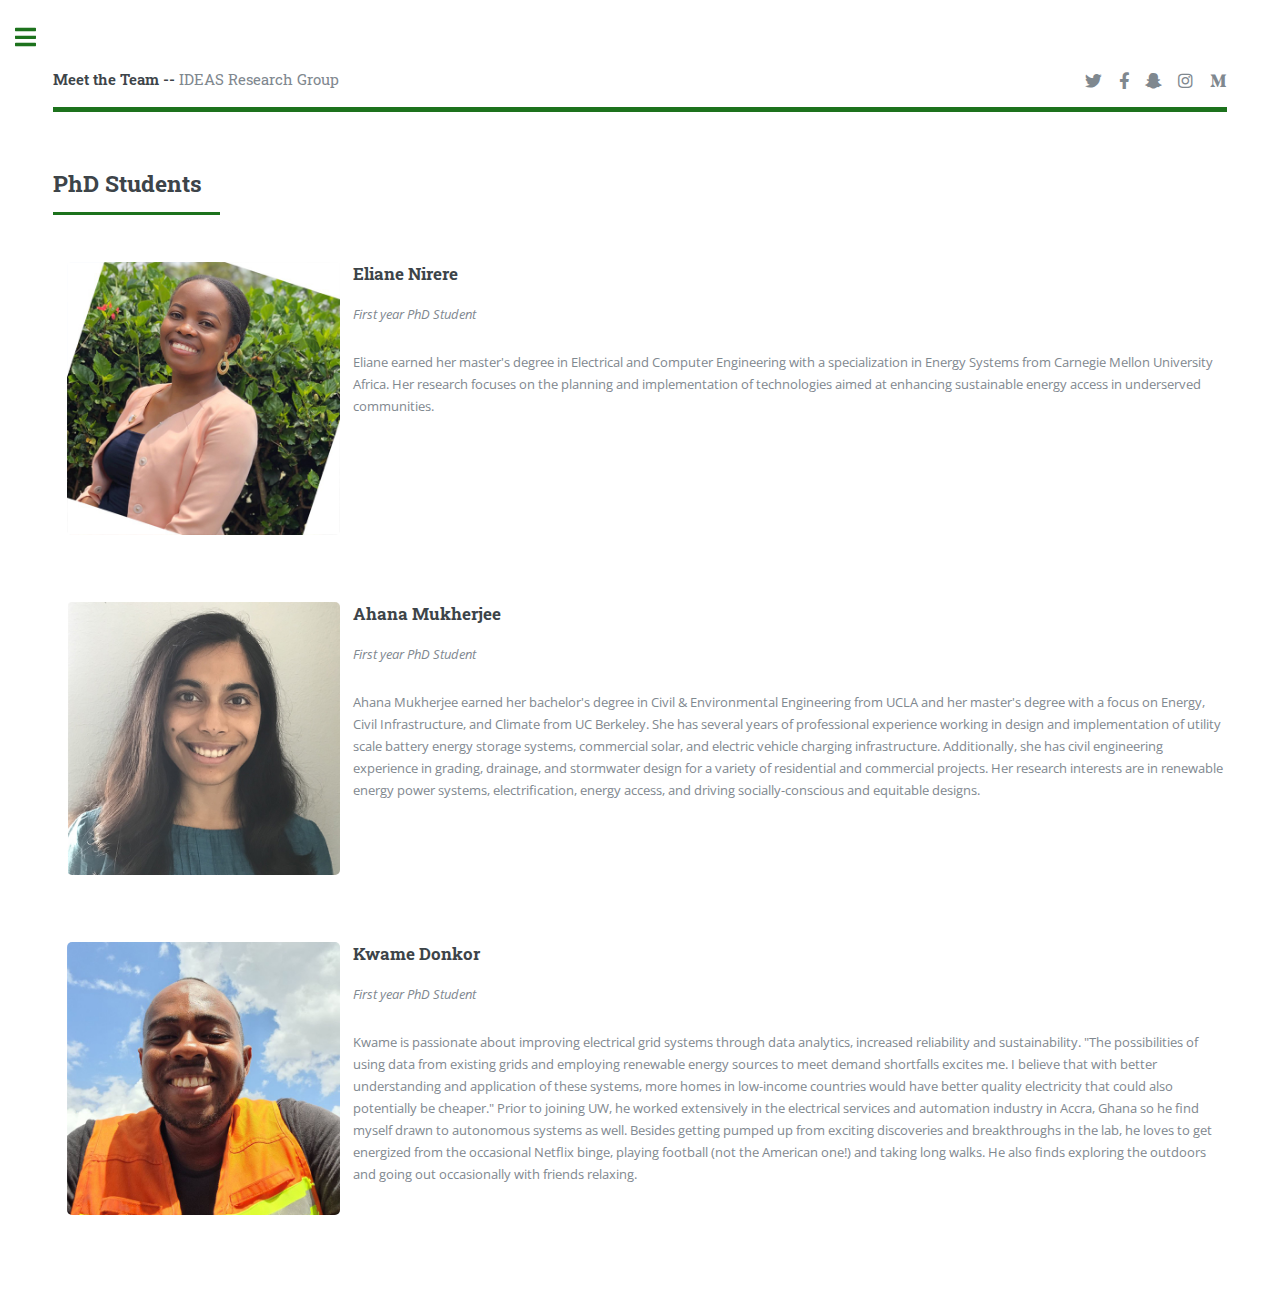
<file: ourteam.html>
<!DOCTYPE HTML>
<!--
	Editorial by HTML5 UP
	html5up.net | @ajlkn
	Free for personal and commercial use under the CCA 3.0 license (html5up.net/license)
-->
<html>
	<head>
		<title>Our Team - IDEAS Research Group</title>
		<meta charset="utf-8" />
		<meta name="viewport" content="width=device-width, initial-scale=1, user-scalable=no" />
		<link rel="stylesheet" href="assets/css/main.css" />
		<link rel="icon" href="images/favicon_io/android-chrome-512x512.png">
	</head>
	<body class="is-preload">

		<!-- Wrapper -->
			<div id="wrapper">

				<!-- Main -->
					<div id="main">
						<div class="inner">

							<!-- Header -->
								<header id="header">
									<a href="index.html" class="logo"><strong>Meet the Team -- </strong>IDEAS Research Group</a>
									<ul class="icons">
										<li><a href="#" class="icon brands fa-twitter"><span class="label">Twitter</span></a></li>
										<li><a href="#" class="icon brands fa-facebook-f"><span class="label">Facebook</span></a></li>
										<li><a href="#" class="icon brands fa-snapchat-ghost"><span class="label">Snapchat</span></a></li>
										<li><a href="#" class="icon brands fa-instagram"><span class="label">Instagram</span></a></li>
										<li><a href="#" class="icon brands fa-medium-m"><span class="label">Medium</span></a></li>
									</ul>
								</header>

							<!-- Content -->
								<section>

								<section>
									<header class="major">
										<h2>PhD Students</h2>
									</header>
									<article>
										<section id="bio">
										<span class="image object">
											<img src="images/eliane.jpg" alt="" width="200" height="200"	 />
										</span>
										<div class="content">
											<h3>Eliane Nirere</h3>
											<p><em>First year PhD Student</em></p>
											<p>Eliane earned her master's degree in Electrical and Computer Engineering with a specialization in Energy Systems from Carnegie Mellon University Africa.
											Her research focuses on the planning and implementation of technologies aimed at enhancing sustainable energy access in underserved communities. </p>
										</div>
										</section>
									</article>
									<article>
										<section id="bio">
										<span class="image object">
											<img src="images/ahana.jpg" alt="" width="200" height="200"	 />
										</span>
										<div class="content">
											<h3>Ahana Mukherjee</h3>
											<p><em>First year PhD Student</em></p>
											<p>Ahana Mukherjee earned her bachelor's degree in Civil & Environmental Engineering from UCLA and her master's degree with a focus on Energy, Civil Infrastructure, and Climate from UC Berkeley.
												She has several years of professional experience working in design and implementation of utility scale battery energy storage systems, commercial solar, and electric vehicle charging infrastructure.
												Additionally, she has civil engineering experience in grading, drainage, and stormwater design for a variety of residential and commercial projects. Her research interests are in renewable energy power systems, electrification, energy access, and driving socially-conscious and equitable designs.</p>
										</div>
										</section>
									</article>
									<article>
										<section id="bio">
										<span class="image object">
											<img src="images/kwame.jpg" alt="" width="200" height="200"	 />
										</span>
										<div class="content">
											<h3>Kwame Donkor</h3>
											<p><em>First year PhD Student</em></p>
											<p>Kwame is passionate about improving electrical grid systems through data analytics, increased reliability and sustainability.
												"The possibilities of using data from existing grids and employing renewable energy sources to meet demand shortfalls excites me.
												I believe that with better understanding and application of these systems, more homes in low-income countries would have better quality electricity that could also potentially be cheaper."
												Prior to joining UW, he worked extensively in the electrical services and automation industry in Accra, Ghana so he find myself drawn to autonomous systems as well.
												Besides getting pumped up from exciting discoveries and breakthroughs in the lab, he loves to get energized from the occasional Netflix binge, playing football (not the American one!) and taking long walks.
												He also finds exploring the outdoors and going out occasionally with friends relaxing.</p>
										</div>
										</section>
									</article>
							</section>



						</div>
					</div>

					<!-- Sidebar -->
						<div id="sidebar">
							<div class="inner">

								<!-- Search -->
									<section id="search" class="alt">
										<form method="post" action="#">
											<input type="text" name="query" id="query" placeholder="Search" />
										</form>
									</section>

								<!-- Menu -->
									<nav id="menu">
										<header class="major">
											<h2>Menu</h2>
										</header>
										<ul>
											<li><a href="index.html">Home page</a></li>
											<li><a href="ourteam.html">Meet the Team</a></li>
											<li><a href="research.html">Research</a></li>
											<li>
												<span class="opener">Outputs</span>
												<ul>
													<li><a href="papers.html">Papers</a></li>
													<li><a href="presentations.html">Presentations</a></li>
													<li><a href="#">Gallery</a></li>
												</ul>
											</li>
											<li><a href="teaching.html">Teaching</a></li>
											<li><a href="#">Openings</a></li>
											<!-- <li><a href="#">Maximus Erat</a></li> -->
											<!--<li><a href="#">Sapien Mauris</a></li> -->
											<!--<li><a href="#">Amet Lacinia</a></li> -->
										</ul>
									</nav>


							<!-- Section -->
							<section>
								<header class="major">
									<h2>Get in touch</h2>
								</header>
								<p></p>
								<ul class="contact">
									<li class="icon solid fa-envelope"><a href="#">jlukuyu@uw.edu</a></li>
									<li class="icon solid fa-phone">(206) 616-4502</li>
									<li class="icon solid fa-home">Paul G. Allen Center<br />
									Seattle, WA 98195</li>
								</ul>
							</section>

							<!-- Footer -->
								<footer id="footer">
									<p class="copyright">&copy; jlukuyu. All rights reserved. Demo Images: <a href="https://unsplash.com">Unsplash</a>. Design: <a href="https://html5up.net">HTML5 UP</a>.</p>
								</footer>

						</div>
					</div>

			</div>

		<!-- Scripts -->
			<script src="assets/js/jquery.min.js"></script>
			<script src="assets/js/browser.min.js"></script>
			<script src="assets/js/breakpoints.min.js"></script>
			<script src="assets/js/util.js"></script>
			<script src="assets/js/main.js"></script>

	</body>
</html>
</file>
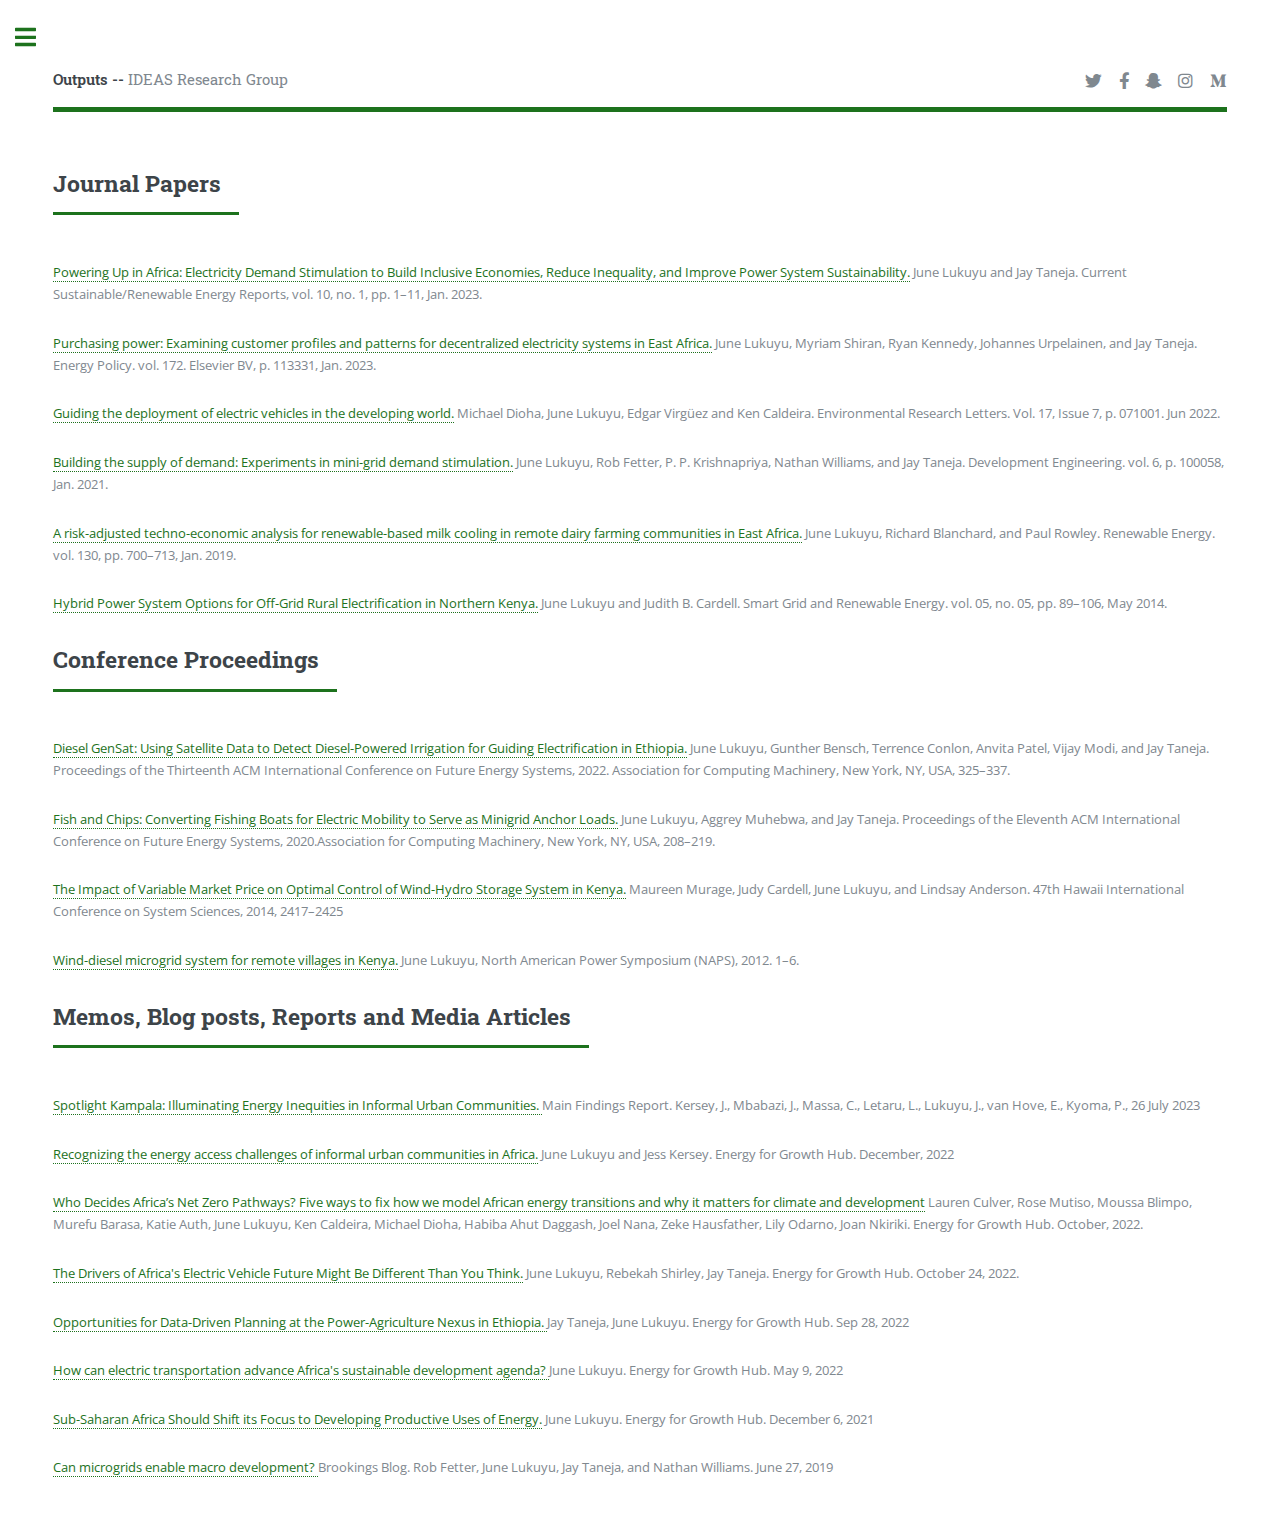
<file: papers.html>
<!DOCTYPE HTML>
<!--
	Editorial by HTML5 UP
	html5up.net | @ajlkn
	Free for personal and commercial use under the CCA 3.0 license (html5up.net/license)
-->
<html>
	<head>
		<title>Outputs - IDEAS Research Group</title>
		<meta charset="utf-8" />
		<meta name="viewport" content="width=device-width, initial-scale=1, user-scalable=no" />
		<link rel="stylesheet" href="assets/css/main.css" />
		<link rel="icon" href="images/favicon_io/android-chrome-512x512.png">
	</head>
	<body class="is-preload">

		<!-- Wrapper -->
			<div id="wrapper">

				<!-- Main -->
					<div id="main">
						<div class="inner">

							<!-- Header -->
								<header id="header">
									<a href="index.html" class="logo"><strong>Outputs -- </strong>IDEAS Research Group</a>
									<ul class="icons">
										<li><a href="#" class="icon brands fa-twitter"><span class="label">Twitter</span></a></li>
										<li><a href="#" class="icon brands fa-facebook-f"><span class="label">Facebook</span></a></li>
										<li><a href="#" class="icon brands fa-snapchat-ghost"><span class="label">Snapchat</span></a></li>
										<li><a href="#" class="icon brands fa-instagram"><span class="label">Instagram</span></a></li>
										<li><a href="#" class="icon brands fa-medium-m"><span class="label">Medium</span></a></li>
									</ul>
								</header>

							<!-- Content -->
								<section>

								<section>
									<header class="major">
										<h2>Journal Papers</h2>
									</header>

									<p>
									<a href="https://link.springer.com/article/10.1007/s40518-023-00207-4"target="_blank">Powering Up in Africa: Electricity Demand Stimulation to Build Inclusive Economies, Reduce Inequality, and Improve Power System Sustainability.</a> June Lukuyu and Jay Taneja.
									Current Sustainable/Renewable Energy Reports, vol. 10, no. 1, pp. 1–11, Jan. 2023.
										</p>

										<p>
							<a href="https://www.sciencedirect.com/science/article/pii/S030142152200550X"target="_blank">Purchasing power: Examining customer profiles and patterns for decentralized electricity systems in East Africa.</a>  June Lukuyu, Myriam Shiran, Ryan Kennedy, Johannes Urpelainen, and Jay Taneja. Energy Policy. vol. 172. Elsevier BV, p. 113331, Jan. 2023.
											</p>

											<p>
								<a href="https://iopscience.iop.org/article/10.1088/1748-9326/ac765b"target="_blank">Guiding the deployment of electric vehicles in the developing world.</a> Michael Dioha, June Lukuyu, Edgar Virgüez and Ken Caldeira. Environmental Research Letters. Vol. 17, Issue 7, p. 071001. Jun 2022.
												</p>

												<p>
									<a href="https://www.sciencedirect.com/science/article/pii/S2352728520300129"target="_blank">Building the supply of demand: Experiments in mini-grid demand stimulation.</a> June Lukuyu, Rob Fetter, P. P. Krishnapriya, Nathan Williams, and Jay Taneja. Development Engineering. vol. 6, p. 100058, Jan. 2021.
													</p>

													<p>
										<a href="https://www.sciencedirect.com/science/article/abs/pii/S0960148118307535"target="_blank">A risk-adjusted techno-economic analysis for renewable-based milk cooling in remote dairy farming communities in East Africa.</a> June Lukuyu, Richard Blanchard, and Paul Rowley. Renewable Energy. vol. 130, pp. 700–713, Jan. 2019.
														</p>

														<p>
											<a href="https://www.scirp.org/journal/paperinformation.aspx?paperid=45580"target="_blank">Hybrid Power System Options for Off-Grid Rural Electrification in Northern Kenya.</a> June Lukuyu and Judith B. Cardell. Smart Grid and Renewable Energy. vol. 05, no. 05, pp. 89–106, May 2014.
															</p>

														</section>


														<section>
															<header class="major">
																<h2>Conference Proceedings</h2>
															</header>

															<p>
																<a href="https://dl.acm.org/doi/abs/10.1145/3538637.3538862"target="_blank">Diesel GenSat: Using Satellite Data to Detect Diesel-Powered Irrigation for Guiding Electrification in Ethiopia.</a>  June Lukuyu, Gunther Bensch, Terrence Conlon, Anvita Patel, Vijay Modi, and Jay Taneja. Proceedings of the Thirteenth ACM International Conference on Future Energy Systems, 2022. Association for Computing Machinery, New York, NY, USA, 325–337.
																	</p>

																<p>
																<a href="https://dl.acm.org/doi/10.1145/3396851.3397687"target="_blank">	Fish and Chips: Converting Fishing Boats for Electric Mobility to Serve as Minigrid Anchor Loads.</a>  June Lukuyu, Aggrey Muhebwa, and Jay Taneja. Proceedings of the Eleventh ACM International Conference on Future Energy Systems, 2020.Association for Computing Machinery, New York, NY, USA, 208–219.
																	</p>

																	<p>
																	<a href="https://ieeexplore.ieee.org/document/6758902"target="_blank">	The Impact of Variable Market Price on Optimal Control of Wind-Hydro Storage System in Kenya.</a> Maureen Murage, Judy Cardell, June Lukuyu, and Lindsay Anderson. 47th Hawaii International Conference on System Sciences, 2014, 2417–2425
																			</p>

																			<p>
																			<a href="https://ieeexplore.ieee.org/document/6336319"target="_blank">	Wind-diesel microgrid system for remote villages in Kenya.</a> June Lukuyu, North American Power Symposium (NAPS), 2012. 1–6.
																			</p>

																				<p>
																							</p>

																				</section>

																				<section>
																					<header class="major">
																						<h2>Memos, Blog posts, Reports and Media Articles</h2>
																					</header>

																					<p>
																						<a href="https://spotlightkampala.com/#output"target="_blank">Spotlight Kampala: Illuminating Energy Inequities in Informal Urban Communities. </a> Main Findings Report. Kersey, J., Mbabazi, J., Massa, C., Letaru, L., Lukuyu, J., van Hove, E., Kyoma, P., 26 July 2023
																							</p>

																					<p>
																						<a href="https://energyforgrowth.org/article/recognizing-the-energy-access-challenges-of-informal-urban-communities-in-africa/"target="_blank">Recognizing the energy access challenges of informal urban communities in Africa.</a> June Lukuyu and Jess Kersey. Energy for Growth Hub. December, 2022
																							</p>

																							<p>
																								<a href="https://energyforgrowth.org/article/who-decides-africas-net-zero-pathways/"target="_blank">Who Decides Africa’s Net Zero Pathways? Five ways to fix how we model African energy transitions and why it matters for climate and development</a>
																								Lauren Culver, Rose Mutiso, Moussa Blimpo, Murefu Barasa, Katie Auth, June Lukuyu, Ken Caldeira, Michael Dioha, Habiba Ahut Daggash, Joel Nana, Zeke Hausfather, Lily Odarno, Joan Nkiriki. Energy for Growth Hub. October, 2022.
																							</p>

																						<p>
																							<a href="https://energyforgrowth.org/article/the-drivers-africas-electric-vehicle-future-might-be-different-than-you-think/"target="_blank">The Drivers of Africa's Electric Vehicle Future Might Be Different Than You Think.</a> June Lukuyu, Rebekah Shirley, Jay Taneja. Energy for Growth Hub. October 24, 2022.
																						</p>

																						<p>
																						<a href="https://energyforgrowth.org/article/opportunities-for-data-driven-planning-at-the-power-agriculture-nexus-in-ethiopia/"target="_blank">	Opportunities for Data-Driven Planning at the Power-Agriculture Nexus in Ethiopia. </a>Jay Taneja, June Lukuyu. Energy for Growth Hub. Sep 28, 2022
																						</p>

																							<p>
																							<a href="https://energyforgrowth.org/article/how-can-electric-transportation-advance-africas-sustainable-development-agenda/"target="_blank">	How can electric transportation advance Africa's sustainable development agenda? </a>June Lukuyu. Energy for Growth Hub. May 9, 2022
																							</p>

																								<p>
																								<a href="https://energyforgrowth.org/article/sub-saharan-africa-should-shift-its-focus-to-developing-productive-uses-of-energy/"target="_blank">	Sub-Saharan Africa Should Shift its Focus to Developing Productive Uses of Energy.</a> June Lukuyu. Energy for Growth Hub. December 6, 2021
																										</p>

																									<p>
																									<a href="https://www.brookings.edu/articles/can-microgrids-enable-macro-development/"target="_blank">	Can microgrids enable macro development? </a> Brookings Blog. Rob Fetter, June Lukuyu, Jay Taneja, and Nathan Williams. June 27, 2019
																									</p>

																										<p>
																													</p>

																										</section>

							</section>



						</div>
					</div>

					<!-- Sidebar -->
						<div id="sidebar">
							<div class="inner">

								<!-- Search -->
									<section id="search" class="alt">
										<form method="post" action="#">
											<input type="text" name="query" id="query" placeholder="Search" />
										</form>
									</section>

								<!-- Menu -->
									<nav id="menu">
										<header class="major">
											<h2>Menu</h2>
										</header>
										<ul>
											<li><a href="index.html">Home page</a></li>
											<li><a href="ourteam.html">Meet the Team</a></li>
											<li><a href="research.html">Research</a></li>
											<li>
												<span class="opener">Outputs</span>
												<ul>
													<li><a href="papers.html">Papers</a></li>
													<li><a href="presentations.html">Presentations</a></li>
													<li><a href="#">Gallery</a></li>
												</ul>
											</li>
											<li><a href="teaching.html">Teaching</a></li>
											<li><a href="#">Openings</a></li>
											<!-- <li><a href="#">Maximus Erat</a></li> -->
											<!--<li><a href="#">Sapien Mauris</a></li> -->
											<!--<li><a href="#">Amet Lacinia</a></li> -->
										</ul>
									</nav>


							<!-- Section -->
							<section>
								<header class="major">
									<h2>Get in touch</h2>
								</header>
								<p></p>
								<ul class="contact">
									<li class="icon solid fa-envelope"><a href="#">jlukuyu@uw.edu</a></li>
									<li class="icon solid fa-phone">(206) 616-4502</li>
									<li class="icon solid fa-home">Paul G. Allen Center<br />
									Seattle, WA 98195</li>
								</ul>
							</section>

							<!-- Footer -->
								<footer id="footer">
									<p class="copyright">&copy; jlukuyu. All rights reserved. Demo Images: <a href="https://unsplash.com">Unsplash</a>. Design: <a href="https://html5up.net">HTML5 UP</a>.</p>
								</footer>

						</div>
					</div>

			</div>

		<!-- Scripts -->
			<script src="assets/js/jquery.min.js"></script>
			<script src="assets/js/browser.min.js"></script>
			<script src="assets/js/breakpoints.min.js"></script>
			<script src="assets/js/util.js"></script>
			<script src="assets/js/main.js"></script>

	</body>
</html>
</file>
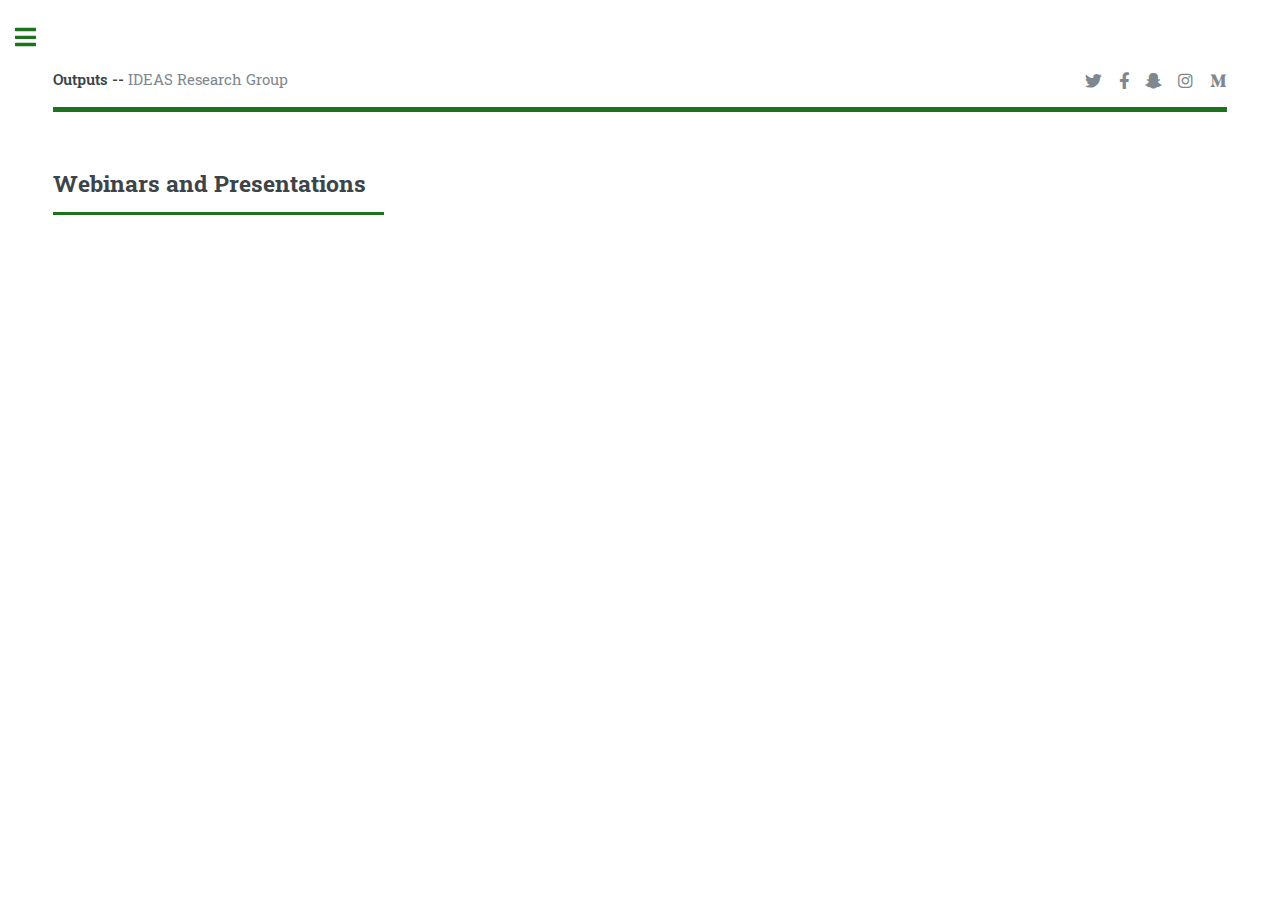
<file: presentations.html>
<!DOCTYPE HTML>
<!--
	Editorial by HTML5 UP
	html5up.net | @ajlkn
	Free for personal and commercial use under the CCA 3.0 license (html5up.net/license)
-->
<html>
	<head>
		<title>Outputs - IDEAS Research Group</title>
		<meta charset="utf-8" />
		<meta name="viewport" content="width=device-width, initial-scale=1, user-scalable=no" />
		<link rel="stylesheet" href="assets/css/main.css" />
		<link rel="icon" href="images/favicon_io/android-chrome-512x512.png">
	</head>
	<body class="is-preload">

		<!-- Wrapper -->
			<div id="wrapper">

				<!-- Main -->
					<div id="main">
						<div class="inner">

							<!-- Header -->
								<header id="header">
									<a href="index.html" class="logo"><strong>Outputs -- </strong>IDEAS Research Group</a>
									<ul class="icons">
										<li><a href="#" class="icon brands fa-twitter"><span class="label">Twitter</span></a></li>
										<li><a href="#" class="icon brands fa-facebook-f"><span class="label">Facebook</span></a></li>
										<li><a href="#" class="icon brands fa-snapchat-ghost"><span class="label">Snapchat</span></a></li>
										<li><a href="#" class="icon brands fa-instagram"><span class="label">Instagram</span></a></li>
										<li><a href="#" class="icon brands fa-medium-m"><span class="label">Medium</span></a></li>
									</ul>
								</header>

							<!-- Content -->
								<section>
                  <header class="major">
										<h2>Webinars and Presentations</h2>
									</header>




							</section>



						</div>
					</div>

					<!-- Sidebar -->
						<div id="sidebar">
							<div class="inner">

								<!-- Search -->
									<section id="search" class="alt">
										<form method="post" action="#">
											<input type="text" name="query" id="query" placeholder="Search" />
										</form>
									</section>

								<!-- Menu -->
									<nav id="menu">
										<header class="major">
											<h2>Menu</h2>
										</header>
										<ul>
											<li><a href="index.html">Home page</a></li>
											<li><a href="ourteam.html">Meet the Team</a></li>
											<li><a href="research.html">Research</a></li>
											<li>
												<span class="opener">Outputs</span>
												<ul>
													<li><a href="papers.html">Papers</a></li>
													<li><a href="presentations.html">Presentations</a></li>
													<li><a href="#">Gallery</a></li>
												</ul>
											</li>
											<li><a href="teaching.html">Teaching</a></li>
											<li><a href="#">Openings</a></li>
											<!-- <li><a href="#">Maximus Erat</a></li> -->
											<!--<li><a href="#">Sapien Mauris</a></li> -->
											<!--<li><a href="#">Amet Lacinia</a></li> -->
										</ul>
									</nav>


							<!-- Section -->
							<section>
								<header class="major">
									<h2>Get in touch</h2>
								</header>
								<p></p>
								<ul class="contact">
									<li class="icon solid fa-envelope"><a href="#">jlukuyu@uw.edu</a></li>
									<li class="icon solid fa-phone">(206) 616-4502</li>
									<li class="icon solid fa-home">Paul G. Allen Center<br />
									Seattle, WA 98195</li>
								</ul>
							</section>

							<!-- Footer -->
								<footer id="footer">
									<p class="copyright">&copy; jlukuyu. All rights reserved. Demo Images: <a href="https://unsplash.com">Unsplash</a>. Design: <a href="https://html5up.net">HTML5 UP</a>.</p>
								</footer>

						</div>
					</div>

			</div>

		<!-- Scripts -->
			<script src="assets/js/jquery.min.js"></script>
			<script src="assets/js/browser.min.js"></script>
			<script src="assets/js/breakpoints.min.js"></script>
			<script src="assets/js/util.js"></script>
			<script src="assets/js/main.js"></script>

	</body>
</html>
</file>
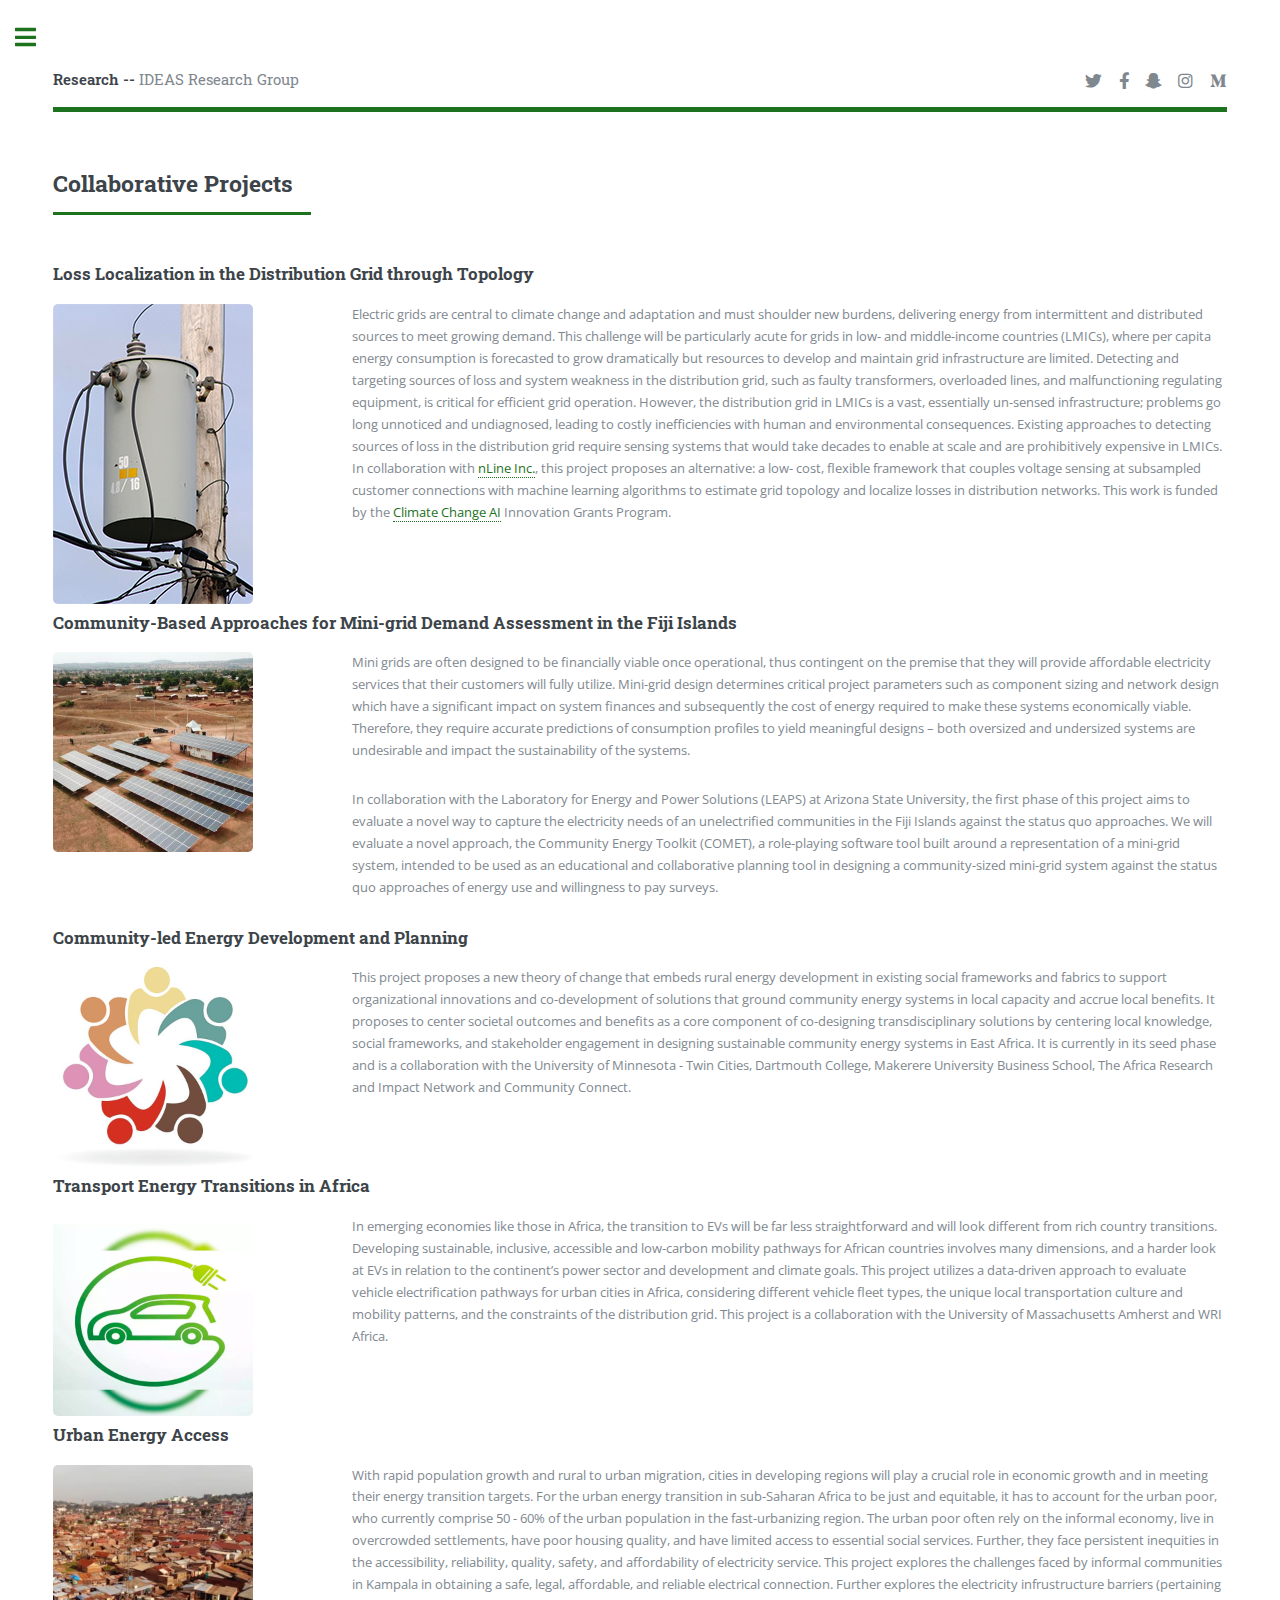
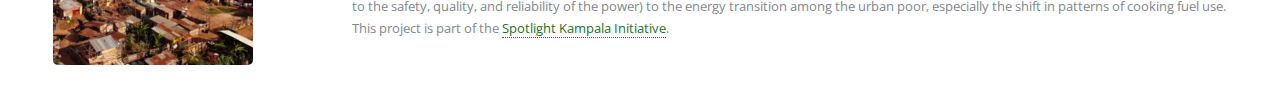
<file: research.html>
<!DOCTYPE HTML>
<!--
	Editorial by HTML5 UP
	html5up.net | @ajlkn
	Free for personal and commercial use under the CCA 3.0 license (html5up.net/license)
-->
<html>
	<head>
		<title>Research - IDEAS Research Group</title>
		<meta charset="utf-8" />
		<meta name="viewport" content="width=device-width, initial-scale=1, user-scalable=no" />
		<link rel="stylesheet" href="assets/css/main.css" />
		<link rel="icon" href="images/favicon_io/android-chrome-512x512.png">
	</head>
	<body class="is-preload">

		<!-- Wrapper -->
			<div id="wrapper">

				<!-- Main -->
					<div id="main">
						<div class="inner">

							<!-- Header -->
								<header id="header">
									<a href="index.html" class="logo"><strong>Research -- </strong> IDEAS Research Group</a>
									<ul class="icons">
										<li><a href="#" class="icon brands fa-twitter"><span class="label">Twitter</span></a></li>
										<li><a href="#" class="icon brands fa-facebook-f"><span class="label">Facebook</span></a></li>
										<li><a href="#" class="icon brands fa-snapchat-ghost"><span class="label">Snapchat</span></a></li>
										<li><a href="#" class="icon brands fa-instagram"><span class="label">Instagram</span></a></li>
										<li><a href="#" class="icon brands fa-medium-m"><span class="label">Medium</span></a></li>
									</ul>
								</header>

							<!-- Content -->
							<section>
								<header class="major">
									<h2>Collaborative Projects</h2>
								</header>

								<article>
									<section>
										<h3>Loss Localization in the Distribution Grid through Topology</h3>
										<div class="row">
											<div class="col-3 col-12-medium">
												<span class="image object">
													<img src="images/loss_proj.png	" alt="" width="200" height="300"	 />
												</span>

											</div>
											<div class="col-9 col-12-small">
												<p>
													Electric grids are central to climate change and adaptation and must shoulder new burdens, delivering energy from intermittent and distributed sources to meet growing demand.
													This challenge will be particularly acute for grids in low- and middle-income countries (LMICs), where per capita energy consumption is forecasted to grow dramatically but resources to develop and maintain grid infrastructure are limited.
												Detecting and targeting sources of loss and system weakness in the distribution grid, such as faulty transformers, overloaded lines, and malfunctioning regulating equipment, is critical for efficient grid operation.
												However, the distribution grid in LMICs is a vast, essentially un-sensed infrastructure; problems go long unnoticed and undiagnosed, leading to costly inefficiencies with human and environmental consequences.
												Existing approaches to detecting sources of loss in the distribution grid require sensing systems that would take decades to enable at scale and are prohibitively expensive in LMICs.
												In collaboration with <a href="https://nline.io/">nLine Inc.</a>, this project proposes an alternative: a low- cost, flexible framework that couples voltage sensing at subsampled customer
												connections with machine learning algorithms to estimate grid topology and localize losses in distribution networks.
												This work is funded by the <a href="https://www.climatechange.ai/">Climate Change AI</a> Innovation Grants Program.
													</p>
											</div>

									</section>
								</article>

								<article>
									<section>
										<h3>Community-Based Approaches for Mini-grid Demand Assessment in the Fiji Islands</h3>
										<div class="row">
											<div class="col-3 col-12-medium">
												<span class="image object">
													<img src="images/fiji.png" alt="" width="200" height="200"	 />
												</span>

											</div>
											<div class="col-9 col-12-small">
												<p>Mini grids are often designed to be financially viable once operational, thus contingent on the premise that they will provide affordable electricity services that their customers will fully utilize.
												Mini-grid design determines critical project parameters such as component sizing and network design which have a significant impact on system finances and subsequently the cost of energy required to make these systems economically viable.
												Therefore, they require accurate predictions of consumption profiles to yield meaningful designs – both oversized and undersized systems are undesirable and impact the sustainability of the systems.</p>
												<p>
													In collaboration with the Laboratory for Energy and Power Solutions (LEAPS) at Arizona State University, the first phase of this project aims to evaluate a novel way to capture the electricity needs of an unelectrified communities in the Fiji Islands against the status quo approaches.
													We will evaluate a novel approach, the Community Energy Toolkit (COMET), a role-playing software tool built around a representation of a mini-grid system, intended to be used as an educational and collaborative planning tool in designing a community-sized mini-grid system
													against the status quo approaches of energy use and willingness to pay surveys.
													</p>
											</div>

									</section>
								</article>

								<article>
									<section>
										<h3>Community-led Energy Development and Planning</h3>
										<div class="row">
											<div class="col-3 col-12-medium">
												<span class="image object">
													<img src="images/cced.png" alt="" width="200" height="200"	 />
												</span>

											</div>
											<div class="col-9 col-12-small">
												<p>
													This project proposes a new theory of change that embeds rural energy development in existing social frameworks and fabrics to support organizational innovations
													and co-development of solutions that ground community energy systems in local capacity and accrue local benefits. It proposes to center societal outcomes
													and benefits as a core component of co-designing transdisciplinary solutions by centering local knowledge, social frameworks, and stakeholder engagement in designing sustainable
													community energy systems in East Africa. It is currently in its seed phase and is a collaboration with the University of Minnesota - Twin Cities, Dartmouth College, Makerere University Business School,
													The Africa Research and Impact Network and Community Connect.
													</p>
											</div>

									</section>
								</article>


								<article>
									<section>
										<h3>Transport Energy Transitions in Africa</h3>
										<div class="row">
											<div class="col-3 col-12-medium">
												<span class="image object">
													<img src="images/evproj.png" alt="" width="200" height="200"	 />
												</span>

											</div>
											<div class="col-9 col-12-small">
												<p>
													In emerging economies like those in Africa, the transition to EVs will be far less straightforward and
													 will look different from rich country transitions. Developing sustainable, inclusive, accessible and low-carbon mobility pathways
													  for African countries involves many dimensions, and a harder look at EVs in relation to the continent’s power sector and
														development and climate goals. This project utilizes a data-driven approach to evaluate vehicle electrification pathways for urban
														cities in Africa, considering different vehicle fleet types, the unique local transportation culture and mobility patterns,
														and the constraints of the distribution grid. This project is a collaboration with the University of Massachusetts Amherst and WRI Africa.
													</p>
											</div>

									</section>
								</article>

								<article>
									<section>
										<h3>Urban Energy Access</h3>
										<div class="row">
											<div class="col-3 col-12-medium">
												<span class="image object">
													<img src="images/urban.png" alt="" width="200" height="200"	 />
												</span>

											</div>
											<div class="col-9 col-12-small">
												<p>
													With rapid population growth and rural to urban migration, cities in developing
													regions will play a crucial role in economic growth and in meeting their energy transition targets.
													For the urban energy transition in sub-Saharan Africa to be just and
													equitable, it has to account for the urban poor, who currently comprise 50 - 60% of the urban
													population in the fast-urbanizing region. The urban poor often rely on the informal economy,
													live in overcrowded settlements, have poor housing quality, and have limited access to essential social services.
													Further, they face persistent inequities in the accessibility, reliability, quality, safety, and affordability of electricity service.

													This project explores the challenges faced by informal
													communities in Kampala in obtaining a safe, legal, affordable, and reliable electrical connection. Further explores the
													electricity infrustructure barriers (pertaining to the safety, quality, and reliability of the power) to the energy transition
													among the urban poor, especially the shift in patterns of cooking fuel use. This project is part of the <a href="https://spotlightkampala.com/">Spotlight Kampala Initiative</a>.
													</p>
											</div>

									</section>
								</article>
						</section>



									<!-- Elements -->
							<section id = "hide_not_ready">
									<h2 id="elements">Past Projects</h2>
										<div class="row gtr-200">
											<div class="col-6 col-12-medium">

												<!-- Text stuff -->

													<h3>Text</h3>
													<p>This is <b>bold</b> and this is <strong>strong</strong>. This is <i>italic</i> and this is <em>emphasized</em>.
													This is <sup>superscript</sup> text and this is <sub>subscript</sub> text.
													This is <u>underlined</u> and this is code: <code>for (;;) { ... }</code>.
													Finally, this is a <a href="#">link</a>.</p>
													<hr />
													<h2>Heading Level 2</h2>
													<h3>Heading Level 3</h3>
													<h4>Heading Level 4</h4>
													<hr />
													<p>Nunc lacinia ante nunc ac lobortis. Interdum adipiscing gravida odio porttitor sem non mi integer non faucibus ornare mi ut ante amet placerat aliquet. Volutpat eu sed ante lacinia sapien lorem accumsan varius montes viverra nibh in adipiscing blandit tempus accumsan.</p>


												<!-- Lists -->

													<h3>Lists</h3>
													<div class="row">
														<div class="col-6 col-12-small">

															<h4>Unordered</h4>
															<ul>
																<li>Dolor etiam magna etiam.</li>
																<li>Sagittis lorem eleifend.</li>
																<li>Felis dolore viverra.</li>
															</ul>

															<h4>Alternate</h4>
															<ul class="alt">
																<li>Dolor etiam magna etiam.</li>
																<li>Sagittis lorem eleifend.</li>
																<li>Felis feugiat viverra.</li>
															</ul>

														</div>
														<div class="col-6 col-12-small">

															<h4>Ordered</h4>
															<ol>
																<li>Dolor etiam magna etiam.</li>
																<li>Etiam vel lorem sed viverra.</li>
																<li>Felis dolore viverra.</li>
																<li>Dolor etiam magna etiam.</li>
																<li>Etiam vel lorem sed viverra.</li>
																<li>Felis dolore viverra.</li>
															</ol>

															<h4>Icons</h4>
															<ul class="icons">
																<li><a href="#" class="icon brands fa-twitter"><span class="label">Twitter</span></a></li>
																<li><a href="#" class="icon brands fa-facebook-f"><span class="label">Facebook</span></a></li>
																<li><a href="#" class="icon brands fa-instagram"><span class="label">Instagram</span></a></li>
																<li><a href="#" class="icon brands fa-github"><span class="label">Github</span></a></li>
																<li><a href="#" class="icon brands fa-dribbble"><span class="label">Dribbble</span></a></li>
																<li><a href="#" class="icon brands fa-tumblr"><span class="label">Tumblr</span></a></li>
															</ul>

														</div>
													</div>
													<h4>Definition</h4>
													<dl>
														<dt>Item1</dt>
														<dd>
															<p>Lorem ipsum dolor vestibulum ante ipsum primis in faucibus vestibulum. Blandit adipiscing eu felis iaculis volutpat ac adipiscing accumsan eu faucibus. Integer ac pellentesque praesent. Lorem ipsum dolor.</p>
														</dd>
														<dt>Item2</dt>
														<dd>
															<p>Lorem ipsum dolor vestibulum ante ipsum primis in faucibus vestibulum. Blandit adipiscing eu felis iaculis volutpat ac adipiscing accumsan eu faucibus. Integer ac pellentesque praesent. Lorem ipsum dolor.</p>
														</dd>
														<dt>Item3</dt>
														<dd>
															<p>Lorem ipsum dolor vestibulum ante ipsum primis in faucibus vestibulum. Blandit adipiscing eu felis iaculis volutpat ac adipiscing accumsan eu faucibus. Integer ac pellentesque praesent. Lorem ipsum dolor.</p>
														</dd>
													</dl>

													<h4>Actions</h4>
													<ul class="actions">
														<li><a href="#" class="button primary">Default</a></li>
														<li><a href="#" class="button">Default</a></li>
													</ul>
													<ul class="actions small">
														<li><a href="#" class="button primary small">Small</a></li>
														<li><a href="#" class="button small">Small</a></li>
													</ul>
													<div class="row">
														<div class="col-6 col-12-small">
															<ul class="actions stacked">
																<li><a href="#" class="button primary">Default</a></li>
																<li><a href="#" class="button">Default</a></li>
															</ul>
														</div>
														<div class="col-6 col-12-small">
															<ul class="actions stacked">
																<li><a href="#" class="button primary small">Small</a></li>
																<li><a href="#" class="button small">Small</a></li>
															</ul>
														</div>
														<div class="col-6 col-12-small">
															<ul class="actions stacked">
																<li><a href="#" class="button primary fit">Default</a></li>
																<li><a href="#" class="button fit">Default</a></li>
															</ul>
														</div>
														<div class="col-6 col-12-small">
															<ul class="actions stacked">
																<li><a href="#" class="button primary small fit">Small</a></li>
																<li><a href="#" class="button small fit">Small</a></li>
															</ul>
														</div>
													</div>

													<h4>Pagination</h4>
													<ul class="pagination">
														<li><span class="button disabled">Prev</span></li>
														<li><a href="#" class="page active">1</a></li>
														<li><a href="#" class="page">2</a></li>
														<li><a href="#" class="page">3</a></li>
														<li><span>&hellip;</span></li>
														<li><a href="#" class="page">8</a></li>
														<li><a href="#" class="page">9</a></li>
														<li><a href="#" class="page">10</a></li>
														<li><a href="#" class="button">Next</a></li>
													</ul>



												<!-- Blockquote -->



													<h3>Blockquote</h3>
													<blockquote>Lorem ipsum dolor vestibulum ante ipsum primis in faucibus vestibulum. Blandit adipiscing eu felis iaculis volutpat ac adipiscing accumsan eu faucibus. Integer ac pellentesque praesent. Lorem ipsum dolor. Lorem ipsum dolor vestibulum ante ipsum primis in faucibus vestibulum. Blandit adipiscing eu felis iaculis volutpat ac adipiscing accumsan eu faucibus.</blockquote>



												<!-- Table -->


													<h3>Table</h3>

													<h4>Default</h4>
													<div class="table-wrapper">
														<table>
															<thead>
																<tr>
																	<th>Name</th>
																	<th>Description</th>
																	<th>Price</th>
																</tr>
															</thead>
															<tbody>
																<tr>
																	<td>Item1</td>
																	<td>Ante turpis integer aliquet porttitor.</td>
																	<td>29.99</td>
																</tr>
																<tr>
																	<td>Item2</td>
																	<td>Vis ac commodo adipiscing arcu aliquet.</td>
																	<td>19.99</td>
																</tr>
																<tr>
																	<td>Item3</td>
																	<td> Morbi faucibus arcu accumsan lorem.</td>
																	<td>29.99</td>
																</tr>
																<tr>
																	<td>Item4</td>
																	<td>Vitae integer tempus condimentum.</td>
																	<td>19.99</td>
																</tr>
																<tr>
																	<td>Item5</td>
																	<td>Ante turpis integer aliquet porttitor.</td>
																	<td>29.99</td>
																</tr>
															</tbody>
															<tfoot>
																<tr>
																	<td colspan="2"></td>
																	<td>100.00</td>
																</tr>
															</tfoot>
														</table>
													</div>

													<h4>Alternate</h4>
													<div class="table-wrapper">
														<table class="alt">
															<thead>
																<tr>
																	<th>Name</th>
																	<th>Description</th>
																	<th>Price</th>
																</tr>
															</thead>
															<tbody>
																<tr>
																	<td>Item1</td>
																	<td>Ante turpis integer aliquet porttitor.</td>
																	<td>29.99</td>
																</tr>
																<tr>
																	<td>Item2</td>
																	<td>Vis ac commodo adipiscing arcu aliquet.</td>
																	<td>19.99</td>
																</tr>
																<tr>
																	<td>Item3</td>
																	<td> Morbi faucibus arcu accumsan lorem.</td>
																	<td>29.99</td>
																</tr>
																<tr>
																	<td>Item4</td>
																	<td>Vitae integer tempus condimentum.</td>
																	<td>19.99</td>
																</tr>
																<tr>
																	<td>Item5</td>
																	<td>Ante turpis integer aliquet porttitor.</td>
																	<td>29.99</td>
																</tr>
															</tbody>
															<tfoot>
																<tr>
																	<td colspan="2"></td>
																	<td>100.00</td>
																</tr>
															</tfoot>
														</table>
													</div>

											</div>
											<div class="col-6 col-12-medium">


												<!-- Buttons -->


													<h3>Buttons</h3>
													<ul class="actions">
														<li><a href="#" class="button primary">Primary</a></li>
														<li><a href="#" class="button">Default</a></li>
													</ul>
													<ul class="actions">
														<li><a href="#" class="button large">Large</a></li>
														<li><a href="#" class="button">Default</a></li>
														<li><a href="#" class="button small">Small</a></li>
													</ul>
													<ul class="actions">
														<li><a href="#" class="button primary large">Large</a></li>
														<li><a href="#" class="button primary">Default</a></li>
														<li><a href="#" class="button primary small">Small</a></li>
													</ul>
													<ul class="actions fit">
														<li><a href="#" class="button primary fit">Fit</a></li>
														<li><a href="#" class="button fit">Fit</a></li>
													</ul>
													<ul class="actions fit small">
														<li><a href="#" class="button primary fit small">Fit + Small</a></li>
														<li><a href="#" class="button fit small">Fit + Small</a></li>
													</ul>
													<ul class="actions">
														<li><a href="#" class="button primary icon solid fa-search">Icon</a></li>
														<li><a href="#" class="button icon solid fa-download">Icon</a></li>
													</ul>
													<ul class="actions">
														<li><span class="button primary disabled">Primary</span></li>
														<li><span class="button disabled">Default</span></li>
													</ul>

												<!-- Form -->
													<h3>Form</h3>

													<form method="post" action="#">
														<div class="row gtr-uniform">
															<div class="col-6 col-12-xsmall">
																<input type="text" name="demo-name" id="demo-name" value="" placeholder="Name" />
															</div>
															<div class="col-6 col-12-xsmall">
																<input type="email" name="demo-email" id="demo-email" value="" placeholder="Email" />
															</div>
															<!-- Break -->
															<div class="col-12">
																<select name="demo-category" id="demo-category">
																	<option value="">- Category -</option>
																	<option value="1">Manufacturing</option>
																	<option value="1">Shipping</option>
																	<option value="1">Administration</option>
																	<option value="1">Human Resources</option>
																</select>
															</div>
															<!-- Break -->
															<div class="col-4 col-12-small">
																<input type="radio" id="demo-priority-low" name="demo-priority" checked>
																<label for="demo-priority-low">Low</label>
															</div>
															<div class="col-4 col-12-small">
																<input type="radio" id="demo-priority-normal" name="demo-priority">
																<label for="demo-priority-normal">Normal</label>
															</div>
															<div class="col-4 col-12-small">
																<input type="radio" id="demo-priority-high" name="demo-priority">
																<label for="demo-priority-high">High</label>
															</div>
															<!-- Break -->
															<div class="col-6 col-12-small">
																<input type="checkbox" id="demo-copy" name="demo-copy">
																<label for="demo-copy">Email me a copy</label>
															</div>
															<div class="col-6 col-12-small">
																<input type="checkbox" id="demo-human" name="demo-human" checked>
																<label for="demo-human">I am a human</label>
															</div>
															<!-- Break -->
															<div class="col-12">
																<textarea name="demo-message" id="demo-message" placeholder="Enter your message" rows="6"></textarea>
															</div>
															<!-- Break -->
															<div class="col-12">
																<ul class="actions">
																	<li><input type="submit" value="Send Message" class="primary" /></li>
																	<li><input type="reset" value="Reset" /></li>
																</ul>
															</div>
														</div>
													</form>

												<!-- Image -->
													<h3>Image</h3>

													<h4>Fit</h4>
													<span class="image fit"><img src="images/pic11.jpg" alt="" /></span>
													<div class="box alt">
														<div class="row gtr-50 gtr-uniform">
															<div class="col-4"><span class="image fit"><img src="images/pic01.jpg" alt="" /></span></div>
															<div class="col-4"><span class="image fit"><img src="images/pic02.jpg" alt="" /></span></div>
															<div class="col-4"><span class="image fit"><img src="images/pic03.jpg" alt="" /></span></div>
															<!-- Break -->
															<div class="col-4"><span class="image fit"><img src="images/pic03.jpg" alt="" /></span></div>
															<div class="col-4"><span class="image fit"><img src="images/pic01.jpg" alt="" /></span></div>
															<div class="col-4"><span class="image fit"><img src="images/pic02.jpg" alt="" /></span></div>
															<!-- Break -->
															<div class="col-4"><span class="image fit"><img src="images/pic02.jpg" alt="" /></span></div>
															<div class="col-4"><span class="image fit"><img src="images/pic03.jpg" alt="" /></span></div>
															<div class="col-4"><span class="image fit"><img src="images/pic01.jpg" alt="" /></span></div>
														</div>
													</div>

													<h4>Left &amp; Right</h4>
													<p><span class="image left"><img src="images/pic01.jpg" alt="" /></span>Lorem ipsum dolor sit accumsan interdum nisi, quis tincidunt felis sagittis eget. tempus euismod. Vestibulum ante ipsum primis in faucibus vestibulum. Blandit adipiscing eu felis iaculis volutpat ac adipiscing accumsan eu faucibus. Integer ac pellentesque praesent tincidunt felis sagittis eget. tempus euismod. Vestibulum ante ipsum primis sagittis eget. tempus euismod. Vestibulum ante ipsum primis in faucibus vestibulum. Blandit adipiscing eu felis iaculis volutpat ac adipiscing accumsan eu faucibus. Integer ac pellentesque praesent.</p>
													<p><span class="image right"><img src="images/pic02.jpg" alt="" /></span>Lorem ipsum dolor sit accumsan interdum nisi, quis tincidunt felis sagittis eget. tempus euismod. Vestibulum ante ipsum primis in faucibus vestibulum. Blandit adipiscing eu felis iaculis volutpat ac adipiscing accumsan eu faucibus. Integer ac pellentesque praesent tincidunt felis sagittis eget. tempus euismod. Vestibulum ante ipsum primis sagittis eget. tempus euismod. Vestibulum ante ipsum primis in faucibus vestibulum. Blandit adipiscing eu felis iaculis volutpat ac adipiscing accumsan eu faucibus. Integer ac pellentesque praesent.</p>

												<!-- Box -->
													<h3>Box</h3>
													<div class="box">
														<p>Felis sagittis eget tempus primis in faucibus vestibulum. Blandit adipiscing eu felis iaculis volutpat ac adipiscing accumsan eu faucibus. Integer ac pellentesque praesent tincidunt felis sagittis eget. tempus euismod. Magna sed etiam ante ipsum primis in faucibus vestibulum.</p>
													</div>

												<!-- Preformatted Code -->
													<h3>Preformatted</h3>
													<pre><code>i = 0;

while (!deck.isInOrder()) {
    print 'Iteration ' + i;
    deck.shuffle();
    i++;
}

print 'It took ' + i + ' iterations to sort the deck.';
</code></pre>

											</div>
										</div>

								</section>

						</div>
					</div>

					<!-- Sidebar -->
						<div id="sidebar">
							<div class="inner">

								<!-- Search -->
									<section id="search" class="alt">
										<form method="post" action="#">
											<input type="text" name="query" id="query" placeholder="Search" />
										</form>
									</section>

								<!-- Menu -->
									<nav id="menu">
										<header class="major">
											<h2>Menu</h2>
										</header>
										<ul>
											<li><a href="index.html">Home page</a></li>
											<li><a href="ourteam.html">Meet the Team</a></li>
											<li><a href="research.html">Research</a></li>
											<li>
												<span class="opener">Outputs</span>
												<ul>
													<li><a href="papers.html">Papers</a></li>
													<li><a href="presentations.html">Presentations</a></li>
													<li><a href="#">Gallery</a></li>
												</ul>
											</li>
											<li><a href="teaching.html">Teaching</a></li>
											<li><a href="#">Openings</a></li>
											<!-- <li><a href="#">Maximus Erat</a></li> -->
											<!--<li><a href="#">Sapien Mauris</a></li> -->
											<!--<li><a href="#">Amet Lacinia</a></li> -->
										</ul>
									</nav>



							<!-- Section -->
								<section>
									<header class="major">
										<h2>Get in touch</h2>
									</header>
									<p></p>
									<ul class="contact">
										<li class="icon solid fa-envelope"><a href="#">jlukuyu@uw.edu</a></li>
										<li class="icon solid fa-phone">(206) 616-4502</li>
										<li class="icon solid fa-home">Paul G. Allen Center<br />
										Seattle, WA 98195</li>
									</ul>
								</section>

							<!-- Footer -->
								<footer id="footer">
									<p class="copyright">&copy; jlukuyu. All rights reserved. Demo Images: <a href="https://unsplash.com">Unsplash</a>. Design: <a href="https://html5up.net">HTML5 UP</a>.</p>
								</footer>

						</div>
					</div>

			</div>

		<!-- Scripts -->
			<script src="assets/js/jquery.min.js"></script>
			<script src="assets/js/browser.min.js"></script>
			<script src="assets/js/breakpoints.min.js"></script>
			<script src="assets/js/util.js"></script>
			<script src="assets/js/main.js"></script>

	</body>
</html>
</file>
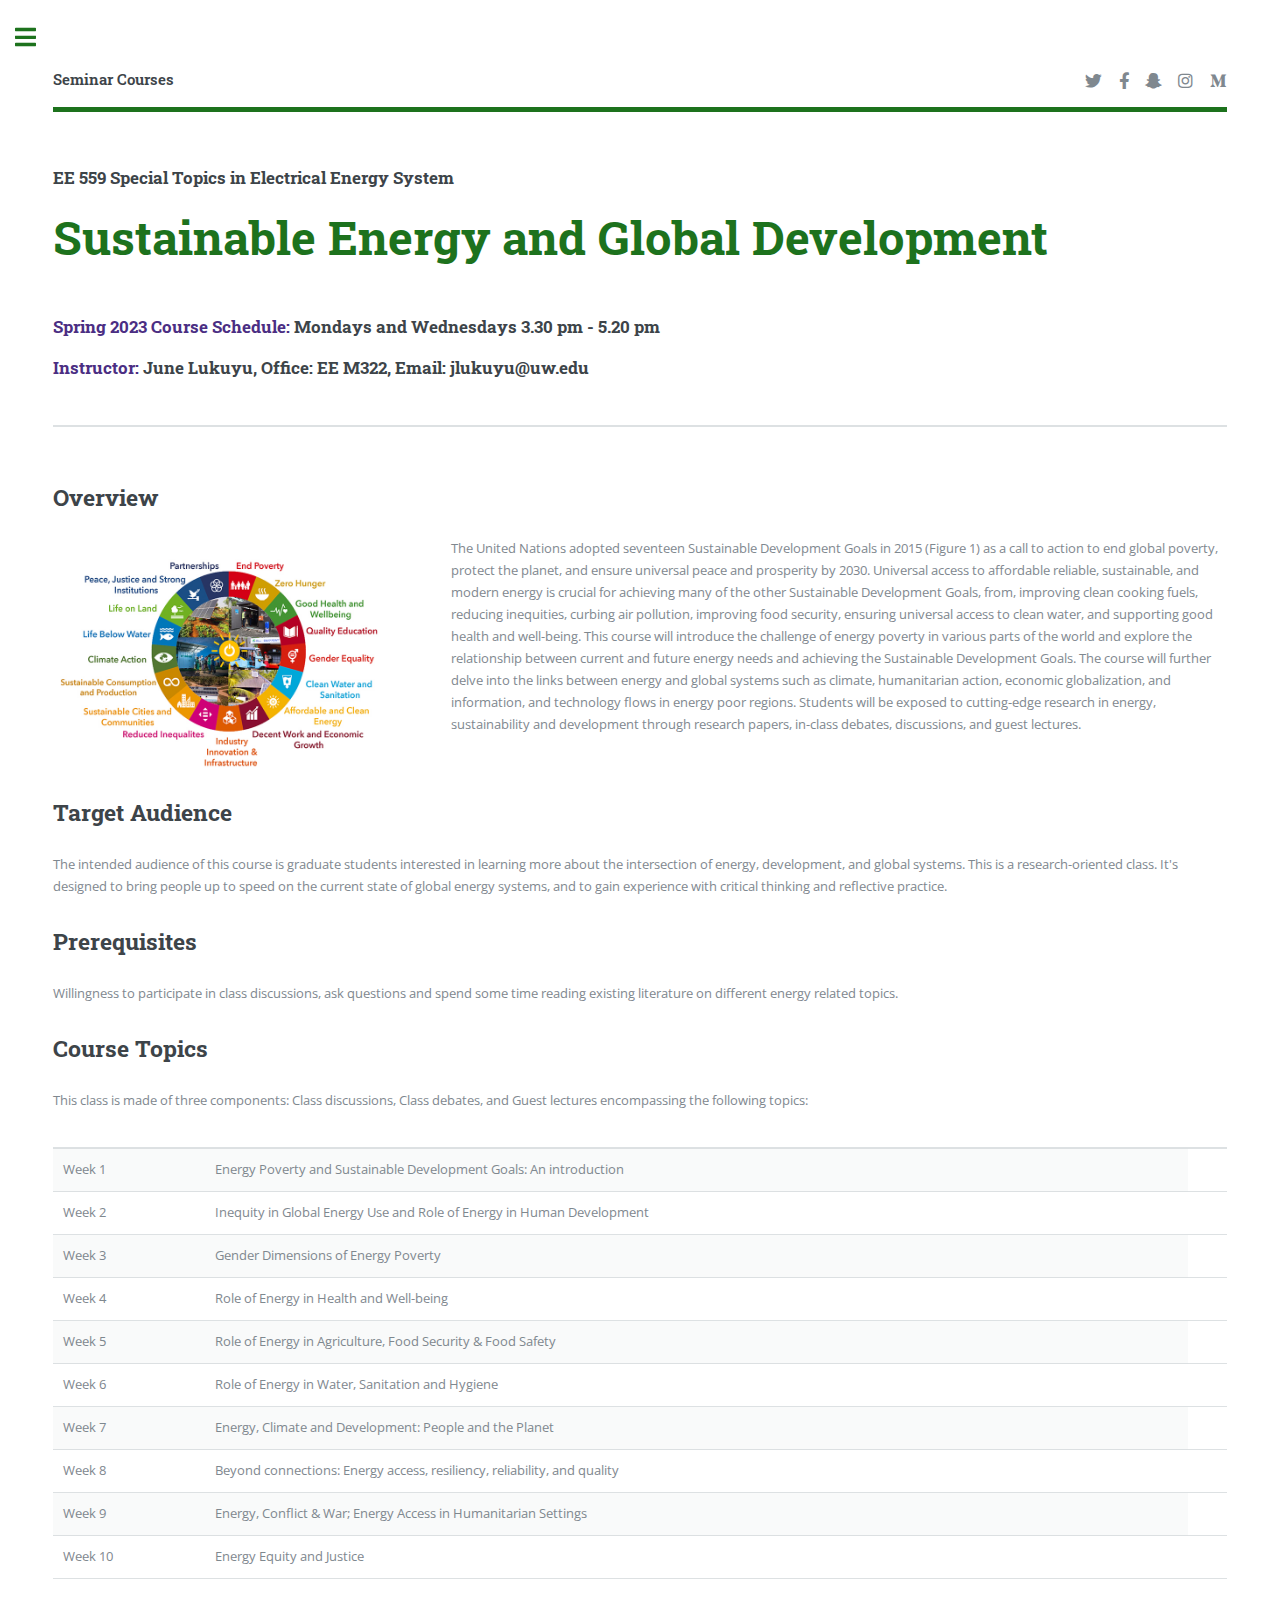
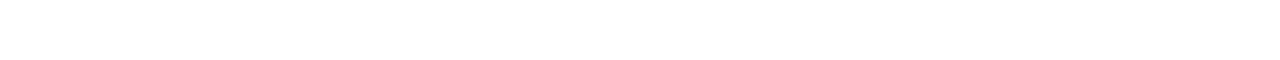
<file: teaching.html>
<!DOCTYPE HTML>
<!--
	Editorial by HTML5 UP
	html5up.net | @ajlkn
	Free for personal and commercial use under the CCA 3.0 license (html5up.net/license)
-->
<html>
	<head>
		<title>Courses - IDEAS Research Group</title>
		<meta charset="utf-8" />
		<meta name="viewport" content="width=device-width, initial-scale=1, user-scalable=no" />
		<link rel="stylesheet" href="assets/css/main.css" />
		<link rel="icon" href="images/favicon_io/android-chrome-512x512.png">
	</head>
	<body class="is-preload">

		<!-- Wrapper -->
			<div id="wrapper">

				<!-- Main -->
					<div id="main">
						<div class="inner">

							<!-- Header -->
								<header id="header">
									<a href="index.html" class="logo"><strong>Seminar Courses</strong></a>
									<ul class="icons">
										<li><a href="#" class="icon brands fa-twitter"><span class="label">Twitter</span></a></li>
										<li><a href="#" class="icon brands fa-facebook-f"><span class="label">Facebook</span></a></li>
										<li><a href="#" class="icon brands fa-snapchat-ghost"><span class="label">Snapchat</span></a></li>
										<li><a href="#" class="icon brands fa-instagram"><span class="label">Instagram</span></a></li>
										<li><a href="#" class="icon brands fa-medium-m"><span class="label">Medium</span></a></li>
									</ul>
								</header>

							<!-- Content -->
							<section>
								<header class="main">
									<h3>EE 559 Special Topics in Electrical Energy System</h3>
									<h1><span style="color: #1d721d	">Sustainable Energy and Global Development</span></h1>
								</header>

								<header>
									<h3><span style="color: #4b2e83">Spring 2023 Course Schedule: </span> Mondays and Wednesdays 3.30 pm - 5.20 pm</h2>
										<h3><span style="color: #4b2e83">Instructor: </span> June Lukuyu, Office: EE M322, Email: jlukuyu@uw.edu </h2>
								</header>


							</section>

							<section>

								<section>
									<h2>Overview</h2>
									<div class="row">
										<div class="col-4 col-12-medium">
											<span class="image object">
												<img src="images/teaching_559.jpg	" alt="" width="350" height="250"	 />
											</span>

										</div>
										<div class="col-8 col-12-small">
											<p>
												The United Nations adopted seventeen Sustainable Development Goals in 2015 (Figure 1) as a call to action to end global poverty, protect the planet,
													and ensure universal peace and prosperity by 2030. Universal access to affordable reliable, sustainable, and modern energy is crucial for
													achieving many of the other Sustainable Development Goals, from, improving clean cooking fuels, reducing inequities, curbing air pollution,
													 improving food security, ensuring universal access to clean water, and supporting good health and well-being. This course will introduce the
													 challenge of energy poverty in various parts of the world and explore the relationship between current and future energy needs and achieving the
													 Sustainable Development Goals. The course will further delve into the links between energy and global systems such as climate, humanitarian action,
													 economic globalization, and information, and technology flows in energy poor regions. Students will be exposed to cutting-edge research in energy,
													 sustainability and development through research papers, in-class debates, discussions, and guest lectures.
												</p>
										</div>

								</section>

								<header>
									<h2>Target Audience</h2>
								</header>

								<p>
									The intended audience of this course is graduate students interested in learning more about the intersection of energy, development,
									and global systems. This is a research-oriented class. It's designed to bring people up to speed on the current state of global energy systems,
									and to gain experience with critical thinking and reflective practice.
									</p>


								<p>
									</p>


								<header>
									<h2>Prerequisites</h2>
								</header>
								<p>
									Willingness to participate in class discussions, ask questions and spend some time reading existing literature on
									different energy related topics.
									</p>


								<header>
									<h2>Course Topics</h2>
								</header>
								<p>
									This class is made of three components: Class discussions, Class debates, and Guest lectures encompassing the following topics:
									<div class="table-wrapper">
										<table>
											<thead>
												<tr>
													<th></th>
													<th></th>
													<th></th>
												</tr>
											</thead>
											<tbody>
												<tr>
													<td>Week 1</td>
													<td>Energy Poverty and Sustainable Development Goals: An introduction</td>
												</tr>
												<tr>
													<td>Week 2</td>
													<td>Inequity in Global Energy Use and Role of Energy in Human Development</td>
												</tr>
												<tr>
													<td> Week 3</td>
													<td>Gender Dimensions of Energy Poverty</td>
												</tr>
												<tr>
													<td> Week 4</td>
													<td>Role of Energy in Health and Well-being</td>
												</tr>
												<tr>
													<td>Week 5</td>
													<td>Role of Energy in Agriculture, Food Security & Food Safety</td>
												</tr>
												<tr>
													<td>Week 6</td>
													<td>Role of Energy in Water, Sanitation and Hygiene</td>
												</tr>
												<tr>
													<td> Week 7</td>
													<td>Energy, Climate and Development: People and the Planet</td>
												</tr>
												<tr>
													<td> Week 8</td>
													<td>Beyond connections: Energy access, resiliency, reliability, and quality</td>
												</tr>
												<tr>
													<td> Week 9</td>
													<td>Energy, Conflict & War; Energy Access in Humanitarian Settings</td>
												</tr>
												<tr>
													<td> Week 10</td>
													<td>Energy Equity and Justice</td>
												</tr>

											</tbody>

										</table>
									</div>


								</p>
							</section>



								<section id="hide_not_ready">
									<header class="main">
										<h1>Research</h1>
									</header>

									<!-- Content -->
										<h2 id="content">Currect Projects</h2>
										<p>Coming Soon</p>
										<div class="row">
											<div class="col-6 col-12-small">
												<h3>Sem turpis amet semper</h3>
												<p>Nunc lacinia ante nunc ac lobortis. Interdum adipiscing gravida odio porttitor sem non mi integer non faucibus ornare mi ut ante amet placerat aliquet. Volutpat commodo eu sed ante lacinia. Sapien a lorem in integer ornare praesent commodo adipiscing arcu in massa commodo lorem accumsan at odio massa ac ac. Semper adipiscing varius montes viverra nibh in adipiscing blandit tempus accumsan.</p>
											</div>
											<div class="col-6 col-12-small">
												<h3>Magna odio tempus commodo</h3>
												<p>In arcu accumsan arcu adipiscing accumsan orci ac. Felis id enim aliquet. Accumsan ac integer lobortis commodo ornare aliquet accumsan erat tempus amet porttitor. Ante commodo blandit adipiscing integer semper orci eget. Faucibus commodo adipiscing mi eu nullam accumsan morbi arcu ornare odio mi adipiscing nascetur lacus ac interdum morbi accumsan vis mi accumsan.</p>
											</div>
											<!-- Break -->
											<div class="col-4 col-12-medium">
												<h3>Interdum sapien gravida</h3>
												<p>Nunc lacinia ante nunc ac lobortis. Interdum adipiscing gravida odio porttitor sem non mi integer non faucibus ornare mi ut ante amet placerat aliquet. Volutpat eu sed ante lacinia sapien lorem accumsan varius montes viverra nibh in adipiscing blandit.</p>
											</div>
											<div class="col-4 col-12-medium">
												<h3>Faucibus consequat lorem</h3>
												<p>Nunc lacinia ante nunc ac lobortis. Interdum adipiscing gravida odio porttitor sem non mi integer non faucibus ornare mi ut ante amet placerat aliquet. Volutpat eu sed ante lacinia sapien lorem accumsan varius montes viverra nibh in adipiscing blandit.</p>
											</div>
											<div class="col-4 col-12-medium">
												<h3>Accumsan montes viverra</h3>
												<p>Nunc lacinia ante nunc ac lobortis. Interdum adipiscing gravida odio porttitor sem non mi integer non faucibus ornare mi ut ante amet placerat aliquet. Volutpat eu sed ante lacinia sapien lorem accumsan varius montes viverra nibh in adipiscing blandit.</p>
											</div>
										</div>

									<hr class="major" />

									<!-- Elements -->
									<h2 id="elements">Past Projects</h2>
										<div class="row gtr-200">
											<div class="col-6 col-12-medium">

												<!-- Text stuff -->

													<h3>Text</h3>
													<p>This is <b>bold</b> and this is <strong>strong</strong>. This is <i>italic</i> and this is <em>emphasized</em>.
													This is <sup>superscript</sup> text and this is <sub>subscript</sub> text.
													This is <u>underlined</u> and this is code: <code>for (;;) { ... }</code>.
													Finally, this is a <a href="#">link</a>.</p>
													<hr />
													<h2>Heading Level 2</h2>
													<h3>Heading Level 3</h3>
													<h4>Heading Level 4</h4>
													<hr />
													<p>Nunc lacinia ante nunc ac lobortis. Interdum adipiscing gravida odio porttitor sem non mi integer non faucibus ornare mi ut ante amet placerat aliquet. Volutpat eu sed ante lacinia sapien lorem accumsan varius montes viverra nibh in adipiscing blandit tempus accumsan.</p>


												<!-- Lists -->

													<h3>Lists</h3>
													<div class="row">
														<div class="col-6 col-12-small">

															<h4>Unordered</h4>
															<ul>
																<li>Dolor etiam magna etiam.</li>
																<li>Sagittis lorem eleifend.</li>
																<li>Felis dolore viverra.</li>
															</ul>

															<h4>Alternate</h4>
															<ul class="alt">
																<li>Dolor etiam magna etiam.</li>
																<li>Sagittis lorem eleifend.</li>
																<li>Felis feugiat viverra.</li>
															</ul>

														</div>
														<div class="col-6 col-12-small">

															<h4>Ordered</h4>
															<ol>
																<li>Dolor etiam magna etiam.</li>
																<li>Etiam vel lorem sed viverra.</li>
																<li>Felis dolore viverra.</li>
																<li>Dolor etiam magna etiam.</li>
																<li>Etiam vel lorem sed viverra.</li>
																<li>Felis dolore viverra.</li>
															</ol>

															<h4>Icons</h4>
															<ul class="icons">
																<li><a href="#" class="icon brands fa-twitter"><span class="label">Twitter</span></a></li>
																<li><a href="#" class="icon brands fa-facebook-f"><span class="label">Facebook</span></a></li>
																<li><a href="#" class="icon brands fa-instagram"><span class="label">Instagram</span></a></li>
																<li><a href="#" class="icon brands fa-github"><span class="label">Github</span></a></li>
																<li><a href="#" class="icon brands fa-dribbble"><span class="label">Dribbble</span></a></li>
																<li><a href="#" class="icon brands fa-tumblr"><span class="label">Tumblr</span></a></li>
															</ul>

														</div>
													</div>
													<h4>Definition</h4>
													<dl>
														<dt>Item1</dt>
														<dd>
															<p>Lorem ipsum dolor vestibulum ante ipsum primis in faucibus vestibulum. Blandit adipiscing eu felis iaculis volutpat ac adipiscing accumsan eu faucibus. Integer ac pellentesque praesent. Lorem ipsum dolor.</p>
														</dd>
														<dt>Item2</dt>
														<dd>
															<p>Lorem ipsum dolor vestibulum ante ipsum primis in faucibus vestibulum. Blandit adipiscing eu felis iaculis volutpat ac adipiscing accumsan eu faucibus. Integer ac pellentesque praesent. Lorem ipsum dolor.</p>
														</dd>
														<dt>Item3</dt>
														<dd>
															<p>Lorem ipsum dolor vestibulum ante ipsum primis in faucibus vestibulum. Blandit adipiscing eu felis iaculis volutpat ac adipiscing accumsan eu faucibus. Integer ac pellentesque praesent. Lorem ipsum dolor.</p>
														</dd>
													</dl>

													<h4>Actions</h4>
													<ul class="actions">
														<li><a href="#" class="button primary">Default</a></li>
														<li><a href="#" class="button">Default</a></li>
													</ul>
													<ul class="actions small">
														<li><a href="#" class="button primary small">Small</a></li>
														<li><a href="#" class="button small">Small</a></li>
													</ul>
													<div class="row">
														<div class="col-6 col-12-small">
															<ul class="actions stacked">
																<li><a href="#" class="button primary">Default</a></li>
																<li><a href="#" class="button">Default</a></li>
															</ul>
														</div>
														<div class="col-6 col-12-small">
															<ul class="actions stacked">
																<li><a href="#" class="button primary small">Small</a></li>
																<li><a href="#" class="button small">Small</a></li>
															</ul>
														</div>
														<div class="col-6 col-12-small">
															<ul class="actions stacked">
																<li><a href="#" class="button primary fit">Default</a></li>
																<li><a href="#" class="button fit">Default</a></li>
															</ul>
														</div>
														<div class="col-6 col-12-small">
															<ul class="actions stacked">
																<li><a href="#" class="button primary small fit">Small</a></li>
																<li><a href="#" class="button small fit">Small</a></li>
															</ul>
														</div>
													</div>

													<h4>Pagination</h4>
													<ul class="pagination">
														<li><span class="button disabled">Prev</span></li>
														<li><a href="#" class="page active">1</a></li>
														<li><a href="#" class="page">2</a></li>
														<li><a href="#" class="page">3</a></li>
														<li><span>&hellip;</span></li>
														<li><a href="#" class="page">8</a></li>
														<li><a href="#" class="page">9</a></li>
														<li><a href="#" class="page">10</a></li>
														<li><a href="#" class="button">Next</a></li>
													</ul>



												<!-- Blockquote -->



													<h3>Blockquote</h3>
													<blockquote>Lorem ipsum dolor vestibulum ante ipsum primis in faucibus vestibulum. Blandit adipiscing eu felis iaculis volutpat ac adipiscing accumsan eu faucibus. Integer ac pellentesque praesent. Lorem ipsum dolor. Lorem ipsum dolor vestibulum ante ipsum primis in faucibus vestibulum. Blandit adipiscing eu felis iaculis volutpat ac adipiscing accumsan eu faucibus.</blockquote>



												<!-- Table -->


													<h3>Table</h3>

													<h4>Default</h4>
													<div class="table-wrapper">
														<table>
															<thead>
																<tr>
																	<th>Name</th>
																	<th>Description</th>
																	<th>Price</th>
																</tr>
															</thead>
															<tbody>
																<tr>
																	<td>Item1</td>
																	<td>Ante turpis integer aliquet porttitor.</td>
																	<td>29.99</td>
																</tr>
																<tr>
																	<td>Item2</td>
																	<td>Vis ac commodo adipiscing arcu aliquet.</td>
																	<td>19.99</td>
																</tr>
																<tr>
																	<td>Item3</td>
																	<td> Morbi faucibus arcu accumsan lorem.</td>
																	<td>29.99</td>
																</tr>
																<tr>
																	<td>Item4</td>
																	<td>Vitae integer tempus condimentum.</td>
																	<td>19.99</td>
																</tr>
																<tr>
																	<td>Item5</td>
																	<td>Ante turpis integer aliquet porttitor.</td>
																	<td>29.99</td>
																</tr>
															</tbody>
															<tfoot>
																<tr>
																	<td colspan="2"></td>
																	<td>100.00</td>
																</tr>
															</tfoot>
														</table>
													</div>

													<h4>Alternate</h4>
													<div class="table-wrapper">
														<table class="alt">
															<thead>
																<tr>
																	<th>Name</th>
																	<th>Description</th>
																	<th>Price</th>
																</tr>
															</thead>
															<tbody>
																<tr>
																	<td>Item1</td>
																	<td>Ante turpis integer aliquet porttitor.</td>
																	<td>29.99</td>
																</tr>
																<tr>
																	<td>Item2</td>
																	<td>Vis ac commodo adipiscing arcu aliquet.</td>
																	<td>19.99</td>
																</tr>
																<tr>
																	<td>Item3</td>
																	<td> Morbi faucibus arcu accumsan lorem.</td>
																	<td>29.99</td>
																</tr>
																<tr>
																	<td>Item4</td>
																	<td>Vitae integer tempus condimentum.</td>
																	<td>19.99</td>
																</tr>
																<tr>
																	<td>Item5</td>
																	<td>Ante turpis integer aliquet porttitor.</td>
																	<td>29.99</td>
																</tr>
															</tbody>
															<tfoot>
																<tr>
																	<td colspan="2"></td>
																	<td>100.00</td>
																</tr>
															</tfoot>
														</table>
													</div>

											</div>
											<div class="col-6 col-12-medium">


												<!-- Buttons -->


													<h3>Buttons</h3>
													<ul class="actions">
														<li><a href="#" class="button primary">Primary</a></li>
														<li><a href="#" class="button">Default</a></li>
													</ul>
													<ul class="actions">
														<li><a href="#" class="button large">Large</a></li>
														<li><a href="#" class="button">Default</a></li>
														<li><a href="#" class="button small">Small</a></li>
													</ul>
													<ul class="actions">
														<li><a href="#" class="button primary large">Large</a></li>
														<li><a href="#" class="button primary">Default</a></li>
														<li><a href="#" class="button primary small">Small</a></li>
													</ul>
													<ul class="actions fit">
														<li><a href="#" class="button primary fit">Fit</a></li>
														<li><a href="#" class="button fit">Fit</a></li>
													</ul>
													<ul class="actions fit small">
														<li><a href="#" class="button primary fit small">Fit + Small</a></li>
														<li><a href="#" class="button fit small">Fit + Small</a></li>
													</ul>
													<ul class="actions">
														<li><a href="#" class="button primary icon solid fa-search">Icon</a></li>
														<li><a href="#" class="button icon solid fa-download">Icon</a></li>
													</ul>
													<ul class="actions">
														<li><span class="button primary disabled">Primary</span></li>
														<li><span class="button disabled">Default</span></li>
													</ul>

												<!-- Form -->
													<h3>Form</h3>

													<form method="post" action="#">
														<div class="row gtr-uniform">
															<div class="col-6 col-12-xsmall">
																<input type="text" name="demo-name" id="demo-name" value="" placeholder="Name" />
															</div>
															<div class="col-6 col-12-xsmall">
																<input type="email" name="demo-email" id="demo-email" value="" placeholder="Email" />
															</div>
															<!-- Break -->
															<div class="col-12">
																<select name="demo-category" id="demo-category">
																	<option value="">- Category -</option>
																	<option value="1">Manufacturing</option>
																	<option value="1">Shipping</option>
																	<option value="1">Administration</option>
																	<option value="1">Human Resources</option>
																</select>
															</div>
															<!-- Break -->
															<div class="col-4 col-12-small">
																<input type="radio" id="demo-priority-low" name="demo-priority" checked>
																<label for="demo-priority-low">Low</label>
															</div>
															<div class="col-4 col-12-small">
																<input type="radio" id="demo-priority-normal" name="demo-priority">
																<label for="demo-priority-normal">Normal</label>
															</div>
															<div class="col-4 col-12-small">
																<input type="radio" id="demo-priority-high" name="demo-priority">
																<label for="demo-priority-high">High</label>
															</div>
															<!-- Break -->
															<div class="col-6 col-12-small">
																<input type="checkbox" id="demo-copy" name="demo-copy">
																<label for="demo-copy">Email me a copy</label>
															</div>
															<div class="col-6 col-12-small">
																<input type="checkbox" id="demo-human" name="demo-human" checked>
																<label for="demo-human">I am a human</label>
															</div>
															<!-- Break -->
															<div class="col-12">
																<textarea name="demo-message" id="demo-message" placeholder="Enter your message" rows="6"></textarea>
															</div>
															<!-- Break -->
															<div class="col-12">
																<ul class="actions">
																	<li><input type="submit" value="Send Message" class="primary" /></li>
																	<li><input type="reset" value="Reset" /></li>
																</ul>
															</div>
														</div>
													</form>

												<!-- Image -->
													<h3>Image</h3>

													<h4>Fit</h4>
													<span class="image fit"><img src="images/pic11.jpg" alt="" /></span>
													<div class="box alt">
														<div class="row gtr-50 gtr-uniform">
															<div class="col-4"><span class="image fit"><img src="images/pic01.jpg" alt="" /></span></div>
															<div class="col-4"><span class="image fit"><img src="images/pic02.jpg" alt="" /></span></div>
															<div class="col-4"><span class="image fit"><img src="images/pic03.jpg" alt="" /></span></div>
															<!-- Break -->
															<div class="col-4"><span class="image fit"><img src="images/pic03.jpg" alt="" /></span></div>
															<div class="col-4"><span class="image fit"><img src="images/pic01.jpg" alt="" /></span></div>
															<div class="col-4"><span class="image fit"><img src="images/pic02.jpg" alt="" /></span></div>
															<!-- Break -->
															<div class="col-4"><span class="image fit"><img src="images/pic02.jpg" alt="" /></span></div>
															<div class="col-4"><span class="image fit"><img src="images/pic03.jpg" alt="" /></span></div>
															<div class="col-4"><span class="image fit"><img src="images/pic01.jpg" alt="" /></span></div>
														</div>
													</div>

													<h4>Left &amp; Right</h4>
													<p><span class="image left"><img src="images/pic01.jpg" alt="" /></span>Lorem ipsum dolor sit accumsan interdum nisi, quis tincidunt felis sagittis eget. tempus euismod. Vestibulum ante ipsum primis in faucibus vestibulum. Blandit adipiscing eu felis iaculis volutpat ac adipiscing accumsan eu faucibus. Integer ac pellentesque praesent tincidunt felis sagittis eget. tempus euismod. Vestibulum ante ipsum primis sagittis eget. tempus euismod. Vestibulum ante ipsum primis in faucibus vestibulum. Blandit adipiscing eu felis iaculis volutpat ac adipiscing accumsan eu faucibus. Integer ac pellentesque praesent.</p>
													<p><span class="image right"><img src="images/pic02.jpg" alt="" /></span>Lorem ipsum dolor sit accumsan interdum nisi, quis tincidunt felis sagittis eget. tempus euismod. Vestibulum ante ipsum primis in faucibus vestibulum. Blandit adipiscing eu felis iaculis volutpat ac adipiscing accumsan eu faucibus. Integer ac pellentesque praesent tincidunt felis sagittis eget. tempus euismod. Vestibulum ante ipsum primis sagittis eget. tempus euismod. Vestibulum ante ipsum primis in faucibus vestibulum. Blandit adipiscing eu felis iaculis volutpat ac adipiscing accumsan eu faucibus. Integer ac pellentesque praesent.</p>

												<!-- Box -->
													<h3>Box</h3>
													<div class="box">
														<p>Felis sagittis eget tempus primis in faucibus vestibulum. Blandit adipiscing eu felis iaculis volutpat ac adipiscing accumsan eu faucibus. Integer ac pellentesque praesent tincidunt felis sagittis eget. tempus euismod. Magna sed etiam ante ipsum primis in faucibus vestibulum.</p>
													</div>

												<!-- Preformatted Code -->
													<h3>Preformatted</h3>
													<pre><code>i = 0;

while (!deck.isInOrder()) {
    print 'Iteration ' + i;
    deck.shuffle();
    i++;
}

print 'It took ' + i + ' iterations to sort the deck.';
</code></pre>

											</div>
										</div>

								</section>

						</div>
					</div>

					<!-- Sidebar -->
						<div id="sidebar">
							<div class="inner">

								<!-- Search -->
									<section id="search" class="alt">
										<form method="post" action="#">
											<input type="text" name="query" id="query" placeholder="Search" />
										</form>
									</section>

								<!-- Menu -->
									<nav id="menu">
										<header class="major">
											<h2>Menu</h2>
										</header>
										<ul>
											<li><a href="index.html">Home page</a></li>
											<li><a href="ourteam.html">Meet the Team</a></li>
											<li><a href="research.html">Research</a></li>
											<li>
												<span class="opener">Outputs</span>
												<ul>
													<li><a href="papers.html">Papers</a></li>
													<li><a href="presentations.html">Presentations</a></li>
													<li><a href="#">Gallery</a></li>
												</ul>
											</li>
											<li><a href="teaching.html">Teaching</a></li>
											<li><a href="#">Openings</a></li>
											<!-- <li><a href="#">Maximus Erat</a></li> -->
											<!--<li><a href="#">Sapien Mauris</a></li> -->
											<!--<li><a href="#">Amet Lacinia</a></li> -->
										</ul>
									</nav>

							<!-- Section -->


							<!-- Section -->
								<section>
									<header class="major">
										<h2>Get in touch</h2>
									</header>
									<p></p>
									<ul class="contact">
										<li class="icon solid fa-envelope"><a href="#">jlukuyu@uw.edu</a></li>
										<li class="icon solid fa-phone">(206) 616-4502</li>
										<li class="icon solid fa-home">Paul G. Allen Center<br />
										Seattle, WA 98195</li>
									</ul>
								</section>

							<!-- Footer -->
								<footer id="footer">
									<p class="copyright">&copy; jlukuyu. All rights reserved. Demo Images: <a href="https://unsplash.com">Unsplash</a>. Design: <a href="https://html5up.net">HTML5 UP</a>.</p>
								</footer>

						</div>
					</div>

			</div>

		<!-- Scripts -->
			<script src="assets/js/jquery.min.js"></script>
			<script src="assets/js/browser.min.js"></script>
			<script src="assets/js/breakpoints.min.js"></script>
			<script src="assets/js/util.js"></script>
			<script src="assets/js/main.js"></script>

	</body>
</html>
</file>
<file: assets/css/main.css>
@import url(fontawesome-all.min.css);
@import url("https://fonts.googleapis.com/css?family=Open+Sans:400,600,400italic,600italic|Roboto+Slab:400,700");
/*
	Editorial by HTML5 UP
	html5up.net | @ajlkn
	Free for personal and commercial use under the CCA 3.0 license (html5up.net/license)
*/
html, body, div, span, applet, object,
iframe, h1, h2, h3, h4, h5, h6, p, blockquote,
pre, a, abbr, acronym, address, big, cite,
code, del, dfn, em, img, ins, kbd, q, s, samp,
small, strike, strong, sub, sup, tt, var, b,
u, i, center, dl, dt, dd, ol, ul, li, fieldset,
form, label, legend, table, caption, tbody,
tfoot, thead, tr, th, td, article, aside,
canvas, details, embed, figure, figcaption,
footer, header, hgroup, menu, nav, output, ruby,
section, summary, time, mark, audio, video {
  margin: 0;
  padding: 0;
  border: 0;
  font-size: 100%;
  font: inherit;
  vertical-align: baseline; }

article, aside, details, figcaption, figure,
footer, header, hgroup, menu, nav, section {
  display: block; }

body {
  line-height: 1; }

ol, ul {
  list-style: none; }

blockquote, q {
  quotes: none; }
  blockquote:before, blockquote:after, q:before, q:after {
    content: '';
    content: none; }

table {
  border-collapse: collapse;
  border-spacing: 0; }

body {
  -webkit-text-size-adjust: none; }

mark {
  background-color: transparent;
  color: inherit; }

input::-moz-focus-inner {
  border: 0;
  padding: 0; }

input, select, textarea {
  -moz-appearance: none;
  -webkit-appearance: none;
  -ms-appearance: none;
  appearance: none; }

/* Basic */
@-ms-viewport {
  width: device-width; }

body {
  -ms-overflow-style: scrollbar; }

@media screen and (max-width: 480px) {
  html, body {
    min-width: 320px; } }

html {
  box-sizing: border-box; }

*, *:before, *:after {
  box-sizing: inherit; }

body {
  background: #ffffff; }
  body.is-preload *, body.is-preload *:before, body.is-preload *:after, body.is-resizing *, body.is-resizing *:before, body.is-resizing *:after {
    -moz-animation: none !important;
    -webkit-animation: none !important;
    -ms-animation: none !important;
    animation: none !important;
    -moz-transition: none !important;
    -webkit-transition: none !important;
    -ms-transition: none !important;
    transition: none !important; }

/* Type */
body, input, select, textarea {
  color: #7f888f;
  font-family: "Open Sans", sans-serif;
  font-size: 13pt;
  font-weight: 400;
  line-height: 1.65; }
  @media screen and (max-width: 1680px) {
    body, input, select, textarea {
      font-size: 11pt; } }
  @media screen and (max-width: 1280px) {
    body, input, select, textarea {
      font-size: 10pt; } }
  @media screen and (max-width: 360px) {
    body, input, select, textarea {
      font-size: 9pt; } }

a {
  -moz-transition: color 0.2s ease-in-out, border-bottom-color 0.2s ease-in-out;
  -webkit-transition: color 0.2s ease-in-out, border-bottom-color 0.2s ease-in-out;
  -ms-transition: color 0.2s ease-in-out, border-bottom-color 0.2s ease-in-out;
  transition: color 0.2s ease-in-out, border-bottom-color 0.2s ease-in-out;
  border-bottom: dotted 1px;
  color: #1d721d;
  text-decoration: none; }
  a:hover {
    border-bottom-color: #;
    color: #1d721d !important; }
    a:hover strong {
      color: inherit; }

strong, b {
  color: #3d4449;
  font-weight: 600; }

em, i {
  font-style: italic; }

p {
  margin: 0 0 2em 0; }

h1, h2, h3, h4, h5, h6 {
  color: #3d4449;
  font-family: "Roboto Slab", serif;
  font-weight: 700;
  line-height: 1.5;
  margin: 0 0 1em 0; }
  h1 a, h2 a, h3 a, h4 a, h5 a, h6 a {
    color: inherit;
    text-decoration: none;
    border-bottom: 0; }

h1 {
  font-size: 4em;
  margin: 0 0 0.5em 0;
  line-height: 1.3; }

h2 {
  font-size: 1.75em; }

h3 {
  font-size: 1.25em; }

h4 {
  font-size: 1.1em; }

h5 {
  font-size: 0.9em; }

h6 {
  font-size: 0.7em; }

@media screen and (max-width: 1680px) {
  h1 {
    font-size: 3.5em; } }

@media screen and (max-width: 980px) {
  h1 {
    font-size: 3.25em; } }

@media screen and (max-width: 736px) {
  h1 {
    font-size: 2em;
    line-height: 1.4; }
  h2 {
    font-size: 1.5em; } }

sub {
  font-size: 0.8em;
  position: relative;
  top: 0.5em; }

sup {
  font-size: 0.8em;
  position: relative;
  top: -0.5em; }

blockquote {
  border-left: solid 3px rgba(210, 215, 217, 0.75);
  font-style: italic;
  margin: 0 0 2em 0;
  padding: 0.5em 0 0.5em 2em; }

code {
  background: rgba(230, 235, 237, 0.25);
  border-radius: 0.375em;
  border: solid 1px rgba(210, 215, 217, 0.75);
  font-family: "Courier New", monospace;
  font-size: 0.9em;
  margin: 0 0.25em;
  padding: 0.25em 0.65em; }

pre {
  -webkit-overflow-scrolling: touch;
  font-family: "Courier New", monospace;
  font-size: 0.9em;
  margin: 0 0 2em 0; }
  pre code {
    display: block;
    line-height: 1.75;
    padding: 1em 1.5em;
    overflow-x: auto; }

hr {
  border: 0;
  border-bottom: solid 1px rgba(210, 215, 217, 0.75);
  margin: 2em 0; }
  hr.major {
    margin: 3em 0; }

.align-left {
  text-align: left; }

.align-center {
  text-align: center; }

.align-right {
  text-align: right; }

/* Row */
.row {
  display: flex;
  flex-wrap: wrap;
  box-sizing: border-box;
  align-items: stretch; }
  .row > * {
    box-sizing: border-box; }
  .row.gtr-uniform > * > :last-child {
    margin-bottom: 0; }
  .row.aln-left {
    justify-content: flex-start; }
  .row.aln-center {
    justify-content: center; }
  .row.aln-right {
    justify-content: flex-end; }
  .row.aln-top {
    align-items: flex-start; }
  .row.aln-middle {
    align-items: center; }
  .row.aln-bottom {
    align-items: flex-end; }
  .row > .imp {
    order: -1; }
  .row > .col-1 {
    width: 8.33333%; }
  .row > .off-1 {
    margin-left: 8.33333%; }
  .row > .col-2 {
    width: 16.66667%; }
  .row > .off-2 {
    margin-left: 16.66667%; }
  .row > .col-3 {
    width: 25%; }
  .row > .off-3 {
    margin-left: 25%; }
  .row > .col-4 {
    width: 33.33333%; }
  .row > .off-4 {
    margin-left: 33.33333%; }
  .row > .col-5 {
    width: 41.66667%; }
  .row > .off-5 {
    margin-left: 41.66667%; }
  .row > .col-6 {
    width: 50%; }
  .row > .off-6 {
    margin-left: 50%; }
  .row > .col-7 {
    width: 58.33333%; }
  .row > .off-7 {
    margin-left: 58.33333%; }
  .row > .col-8 {
    width: 66.66667%; }
  .row > .off-8 {
    margin-left: 66.66667%; }
  .row > .col-9 {
    width: 75%; }
  .row > .off-9 {
    margin-left: 75%; }
  .row > .col-10 {
    width: 83.33333%; }
  .row > .off-10 {
    margin-left: 83.33333%; }
  .row > .col-11 {
    width: 91.66667%; }
  .row > .off-11 {
    margin-left: 91.66667%; }
  .row > .col-12 {
    width: 100%; }
  .row > .off-12 {
    margin-left: 100%; }
  .row.gtr-0 {
    margin-top: 0;
    margin-left: 0em; }
    .row.gtr-0 > * {
      padding: 0 0 0 0em; }
    .row.gtr-0.gtr-uniform {
      margin-top: 0em; }
      .row.gtr-0.gtr-uniform > * {
        padding-top: 0em; }
  .row.gtr-25 {
    margin-top: 0;
    margin-left: -0.375em; }
    .row.gtr-25 > * {
      padding: 0 0 0 0.375em; }
    .row.gtr-25.gtr-uniform {
      margin-top: -0.375em; }
      .row.gtr-25.gtr-uniform > * {
        padding-top: 0.375em; }
  .row.gtr-50 {
    margin-top: 0;
    margin-left: -0.75em; }
    .row.gtr-50 > * {
      padding: 0 0 0 0.75em; }
    .row.gtr-50.gtr-uniform {
      margin-top: -0.75em; }
      .row.gtr-50.gtr-uniform > * {
        padding-top: 0.75em; }
  .row {
    margin-top: 0;
    margin-left: -1.5em; }
    .row > * {
      padding: 0 0 0 1.5em; }
    .row.gtr-uniform {
      margin-top: -1.5em; }
      .row.gtr-uniform > * {
        padding-top: 1.5em; }
  .row.gtr-150 {
    margin-top: 0;
    margin-left: -2.25em; }
    .row.gtr-150 > * {
      padding: 0 0 0 2.25em; }
    .row.gtr-150.gtr-uniform {
      margin-top: -2.25em; }
      .row.gtr-150.gtr-uniform > * {
        padding-top: 2.25em; }
  .row.gtr-200 {
    margin-top: 0;
    margin-left: -3em; }
    .row.gtr-200 > * {
      padding: 0 0 0 3em; }
    .row.gtr-200.gtr-uniform {
      margin-top: -3em; }
      .row.gtr-200.gtr-uniform > * {
        padding-top: 3em; }
  @media screen and (max-width: 1680px) {
    .row {
      display: flex;
      flex-wrap: wrap;
      box-sizing: border-box;
      align-items: stretch; }
      .row > * {
        box-sizing: border-box; }
      .row.gtr-uniform > * > :last-child {
        margin-bottom: 0; }
      .row.aln-left {
        justify-content: flex-start; }
      .row.aln-center {
        justify-content: center; }
      .row.aln-right {
        justify-content: flex-end; }
      .row.aln-top {
        align-items: flex-start; }
      .row.aln-middle {
        align-items: center; }
      .row.aln-bottom {
        align-items: flex-end; }
      .row > .imp-xlarge {
        order: -1; }
      .row > .col-1-xlarge {
        width: 8.33333%; }
      .row > .off-1-xlarge {
        margin-left: 8.33333%; }
      .row > .col-2-xlarge {
        width: 16.66667%; }
      .row > .off-2-xlarge {
        margin-left: 16.66667%; }
      .row > .col-3-xlarge {
        width: 25%; }
      .row > .off-3-xlarge {
        margin-left: 25%; }
      .row > .col-4-xlarge {
        width: 33.33333%; }
      .row > .off-4-xlarge {
        margin-left: 33.33333%; }
      .row > .col-5-xlarge {
        width: 41.66667%; }
      .row > .off-5-xlarge {
        margin-left: 41.66667%; }
      .row > .col-6-xlarge {
        width: 50%; }
      .row > .off-6-xlarge {
        margin-left: 50%; }
      .row > .col-7-xlarge {
        width: 58.33333%; }
      .row > .off-7-xlarge {
        margin-left: 58.33333%; }
      .row > .col-8-xlarge {
        width: 66.66667%; }
      .row > .off-8-xlarge {
        margin-left: 66.66667%; }
      .row > .col-9-xlarge {
        width: 75%; }
      .row > .off-9-xlarge {
        margin-left: 75%; }
      .row > .col-10-xlarge {
        width: 83.33333%; }
      .row > .off-10-xlarge {
        margin-left: 83.33333%; }
      .row > .col-11-xlarge {
        width: 91.66667%; }
      .row > .off-11-xlarge {
        margin-left: 91.66667%; }
      .row > .col-12-xlarge {
        width: 100%; }
      .row > .off-12-xlarge {
        margin-left: 100%; }
      .row.gtr-0 {
        margin-top: 0;
        margin-left: 0em; }
        .row.gtr-0 > * {
          padding: 0 0 0 0em; }
        .row.gtr-0.gtr-uniform {
          margin-top: 0em; }
          .row.gtr-0.gtr-uniform > * {
            padding-top: 0em; }
      .row.gtr-25 {
        margin-top: 0;
        margin-left: -0.375em; }
        .row.gtr-25 > * {
          padding: 0 0 0 0.375em; }
        .row.gtr-25.gtr-uniform {
          margin-top: -0.375em; }
          .row.gtr-25.gtr-uniform > * {
            padding-top: 0.375em; }
      .row.gtr-50 {
        margin-top: 0;
        margin-left: -0.75em; }
        .row.gtr-50 > * {
          padding: 0 0 0 0.75em; }
        .row.gtr-50.gtr-uniform {
          margin-top: -0.75em; }
          .row.gtr-50.gtr-uniform > * {
            padding-top: 0.75em; }
      .row {
        margin-top: 0;
        margin-left: -1.5em; }
        .row > * {
          padding: 0 0 0 1.5em; }
        .row.gtr-uniform {
          margin-top: -1.5em; }
          .row.gtr-uniform > * {
            padding-top: 1.5em; }
      .row.gtr-150 {
        margin-top: 0;
        margin-left: -2.25em; }
        .row.gtr-150 > * {
          padding: 0 0 0 2.25em; }
        .row.gtr-150.gtr-uniform {
          margin-top: -2.25em; }
          .row.gtr-150.gtr-uniform > * {
            padding-top: 2.25em; }
      .row.gtr-200 {
        margin-top: 0;
        margin-left: -3em; }
        .row.gtr-200 > * {
          padding: 0 0 0 3em; }
        .row.gtr-200.gtr-uniform {
          margin-top: -3em; }
          .row.gtr-200.gtr-uniform > * {
            padding-top: 3em; } }
  @media screen and (max-width: 1280px) {
    .row {
      display: flex;
      flex-wrap: wrap;
      box-sizing: border-box;
      align-items: stretch; }
      .row > * {
        box-sizing: border-box; }
      .row.gtr-uniform > * > :last-child {
        margin-bottom: 0; }
      .row.aln-left {
        justify-content: flex-start; }
      .row.aln-center {
        justify-content: center; }
      .row.aln-right {
        justify-content: flex-end; }
      .row.aln-top {
        align-items: flex-start; }
      .row.aln-middle {
        align-items: center; }
      .row.aln-bottom {
        align-items: flex-end; }
      .row > .imp-large {
        order: -1; }
      .row > .col-1-large {
        width: 8.33333%; }
      .row > .off-1-large {
        margin-left: 8.33333%; }
      .row > .col-2-large {
        width: 16.66667%; }
      .row > .off-2-large {
        margin-left: 16.66667%; }
      .row > .col-3-large {
        width: 25%; }
      .row > .off-3-large {
        margin-left: 25%; }
      .row > .col-4-large {
        width: 33.33333%; }
      .row > .off-4-large {
        margin-left: 33.33333%; }
      .row > .col-5-large {
        width: 41.66667%; }
      .row > .off-5-large {
        margin-left: 41.66667%; }
      .row > .col-6-large {
        width: 50%; }
      .row > .off-6-large {
        margin-left: 50%; }
      .row > .col-7-large {
        width: 58.33333%; }
      .row > .off-7-large {
        margin-left: 58.33333%; }
      .row > .col-8-large {
        width: 66.66667%; }
      .row > .off-8-large {
        margin-left: 66.66667%; }
      .row > .col-9-large {
        width: 75%; }
      .row > .off-9-large {
        margin-left: 75%; }
      .row > .col-10-large {
        width: 83.33333%; }
      .row > .off-10-large {
        margin-left: 83.33333%; }
      .row > .col-11-large {
        width: 91.66667%; }
      .row > .off-11-large {
        margin-left: 91.66667%; }
      .row > .col-12-large {
        width: 100%; }
      .row > .off-12-large {
        margin-left: 100%; }
      .row.gtr-0 {
        margin-top: 0;
        margin-left: 0em; }
        .row.gtr-0 > * {
          padding: 0 0 0 0em; }
        .row.gtr-0.gtr-uniform {
          margin-top: 0em; }
          .row.gtr-0.gtr-uniform > * {
            padding-top: 0em; }
      .row.gtr-25 {
        margin-top: 0;
        margin-left: -0.375em; }
        .row.gtr-25 > * {
          padding: 0 0 0 0.375em; }
        .row.gtr-25.gtr-uniform {
          margin-top: -0.375em; }
          .row.gtr-25.gtr-uniform > * {
            padding-top: 0.375em; }
      .row.gtr-50 {
        margin-top: 0;
        margin-left: -0.75em; }
        .row.gtr-50 > * {
          padding: 0 0 0 0.75em; }
        .row.gtr-50.gtr-uniform {
          margin-top: -0.75em; }
          .row.gtr-50.gtr-uniform > * {
            padding-top: 0.75em; }
      .row {
        margin-top: 0;
        margin-left: -1.5em; }
        .row > * {
          padding: 0 0 0 1.5em; }
        .row.gtr-uniform {
          margin-top: -1.5em; }
          .row.gtr-uniform > * {
            padding-top: 1.5em; }
      .row.gtr-150 {
        margin-top: 0;
        margin-left: -2.25em; }
        .row.gtr-150 > * {
          padding: 0 0 0 2.25em; }
        .row.gtr-150.gtr-uniform {
          margin-top: -2.25em; }
          .row.gtr-150.gtr-uniform > * {
            padding-top: 2.25em; }
      .row.gtr-200 {
        margin-top: 0;
        margin-left: -3em; }
        .row.gtr-200 > * {
          padding: 0 0 0 3em; }
        .row.gtr-200.gtr-uniform {
          margin-top: -3em; }
          .row.gtr-200.gtr-uniform > * {
            padding-top: 3em; } }
  @media screen and (max-width: 980px) {
    .row {
      display: flex;
      flex-wrap: wrap;
      box-sizing: border-box;
      align-items: stretch; }
      .row > * {
        box-sizing: border-box; }
      .row.gtr-uniform > * > :last-child {
        margin-bottom: 0; }
      .row.aln-left {
        justify-content: flex-start; }
      .row.aln-center {
        justify-content: center; }
      .row.aln-right {
        justify-content: flex-end; }
      .row.aln-top {
        align-items: flex-start; }
      .row.aln-middle {
        align-items: center; }
      .row.aln-bottom {
        align-items: flex-end; }
      .row > .imp-medium {
        order: -1; }
      .row > .col-1-medium {
        width: 8.33333%; }
      .row > .off-1-medium {
        margin-left: 8.33333%; }
      .row > .col-2-medium {
        width: 16.66667%; }
      .row > .off-2-medium {
        margin-left: 16.66667%; }
      .row > .col-3-medium {
        width: 25%; }
      .row > .off-3-medium {
        margin-left: 25%; }
      .row > .col-4-medium {
        width: 33.33333%; }
      .row > .off-4-medium {
        margin-left: 33.33333%; }
      .row > .col-5-medium {
        width: 41.66667%; }
      .row > .off-5-medium {
        margin-left: 41.66667%; }
      .row > .col-6-medium {
        width: 50%; }
      .row > .off-6-medium {
        margin-left: 50%; }
      .row > .col-7-medium {
        width: 58.33333%; }
      .row > .off-7-medium {
        margin-left: 58.33333%; }
      .row > .col-8-medium {
        width: 66.66667%; }
      .row > .off-8-medium {
        margin-left: 66.66667%; }
      .row > .col-9-medium {
        width: 75%; }
      .row > .off-9-medium {
        margin-left: 75%; }
      .row > .col-10-medium {
        width: 83.33333%; }
      .row > .off-10-medium {
        margin-left: 83.33333%; }
      .row > .col-11-medium {
        width: 91.66667%; }
      .row > .off-11-medium {
        margin-left: 91.66667%; }
      .row > .col-12-medium {
        width: 100%; }
      .row > .off-12-medium {
        margin-left: 100%; }
      .row.gtr-0 {
        margin-top: 0;
        margin-left: 0em; }
        .row.gtr-0 > * {
          padding: 0 0 0 0em; }
        .row.gtr-0.gtr-uniform {
          margin-top: 0em; }
          .row.gtr-0.gtr-uniform > * {
            padding-top: 0em; }
      .row.gtr-25 {
        margin-top: 0;
        margin-left: -0.375em; }
        .row.gtr-25 > * {
          padding: 0 0 0 0.375em; }
        .row.gtr-25.gtr-uniform {
          margin-top: -0.375em; }
          .row.gtr-25.gtr-uniform > * {
            padding-top: 0.375em; }
      .row.gtr-50 {
        margin-top: 0;
        margin-left: -0.75em; }
        .row.gtr-50 > * {
          padding: 0 0 0 0.75em; }
        .row.gtr-50.gtr-uniform {
          margin-top: -0.75em; }
          .row.gtr-50.gtr-uniform > * {
            padding-top: 0.75em; }
      .row {
        margin-top: 0;
        margin-left: -1.5em; }
        .row > * {
          padding: 0 0 0 1.5em; }
        .row.gtr-uniform {
          margin-top: -1.5em; }
          .row.gtr-uniform > * {
            padding-top: 1.5em; }
      .row.gtr-150 {
        margin-top: 0;
        margin-left: -2.25em; }
        .row.gtr-150 > * {
          padding: 0 0 0 2.25em; }
        .row.gtr-150.gtr-uniform {
          margin-top: -2.25em; }
          .row.gtr-150.gtr-uniform > * {
            padding-top: 2.25em; }
      .row.gtr-200 {
        margin-top: 0;
        margin-left: -3em; }
        .row.gtr-200 > * {
          padding: 0 0 0 3em; }
        .row.gtr-200.gtr-uniform {
          margin-top: -3em; }
          .row.gtr-200.gtr-uniform > * {
            padding-top: 3em; } }
  @media screen and (max-width: 736px) {
    .row {
      display: flex;
      flex-wrap: wrap;
      box-sizing: border-box;
      align-items: stretch; }
      .row > * {
        box-sizing: border-box; }
      .row.gtr-uniform > * > :last-child {
        margin-bottom: 0; }
      .row.aln-left {
        justify-content: flex-start; }
      .row.aln-center {
        justify-content: center; }
      .row.aln-right {
        justify-content: flex-end; }
      .row.aln-top {
        align-items: flex-start; }
      .row.aln-middle {
        align-items: center; }
      .row.aln-bottom {
        align-items: flex-end; }
      .row > .imp-small {
        order: -1; }
      .row > .col-1-small {
        width: 8.33333%; }
      .row > .off-1-small {
        margin-left: 8.33333%; }
      .row > .col-2-small {
        width: 16.66667%; }
      .row > .off-2-small {
        margin-left: 16.66667%; }
      .row > .col-3-small {
        width: 25%; }
      .row > .off-3-small {
        margin-left: 25%; }
      .row > .col-4-small {
        width: 33.33333%; }
      .row > .off-4-small {
        margin-left: 33.33333%; }
      .row > .col-5-small {
        width: 41.66667%; }
      .row > .off-5-small {
        margin-left: 41.66667%; }
      .row > .col-6-small {
        width: 50%; }
      .row > .off-6-small {
        margin-left: 50%; }
      .row > .col-7-small {
        width: 58.33333%; }
      .row > .off-7-small {
        margin-left: 58.33333%; }
      .row > .col-8-small {
        width: 66.66667%; }
      .row > .off-8-small {
        margin-left: 66.66667%; }
      .row > .col-9-small {
        width: 75%; }
      .row > .off-9-small {
        margin-left: 75%; }
      .row > .col-10-small {
        width: 83.33333%; }
      .row > .off-10-small {
        margin-left: 83.33333%; }
      .row > .col-11-small {
        width: 91.66667%; }
      .row > .off-11-small {
        margin-left: 91.66667%; }
      .row > .col-12-small {
        width: 100%; }
      .row > .off-12-small {
        margin-left: 100%; }
      .row.gtr-0 {
        margin-top: 0;
        margin-left: 0em; }
        .row.gtr-0 > * {
          padding: 0 0 0 0em; }
        .row.gtr-0.gtr-uniform {
          margin-top: 0em; }
          .row.gtr-0.gtr-uniform > * {
            padding-top: 0em; }
      .row.gtr-25 {
        margin-top: 0;
        margin-left: -0.375em; }
        .row.gtr-25 > * {
          padding: 0 0 0 0.375em; }
        .row.gtr-25.gtr-uniform {
          margin-top: -0.375em; }
          .row.gtr-25.gtr-uniform > * {
            padding-top: 0.375em; }
      .row.gtr-50 {
        margin-top: 0;
        margin-left: -0.75em; }
        .row.gtr-50 > * {
          padding: 0 0 0 0.75em; }
        .row.gtr-50.gtr-uniform {
          margin-top: -0.75em; }
          .row.gtr-50.gtr-uniform > * {
            padding-top: 0.75em; }
      .row {
        margin-top: 0;
        margin-left: -1.5em; }
        .row > * {
          padding: 0 0 0 1.5em; }
        .row.gtr-uniform {
          margin-top: -1.5em; }
          .row.gtr-uniform > * {
            padding-top: 1.5em; }
      .row.gtr-150 {
        margin-top: 0;
        margin-left: -2.25em; }
        .row.gtr-150 > * {
          padding: 0 0 0 2.25em; }
        .row.gtr-150.gtr-uniform {
          margin-top: -2.25em; }
          .row.gtr-150.gtr-uniform > * {
            padding-top: 2.25em; }
      .row.gtr-200 {
        margin-top: 0;
        margin-left: -3em; }
        .row.gtr-200 > * {
          padding: 0 0 0 3em; }
        .row.gtr-200.gtr-uniform {
          margin-top: -3em; }
          .row.gtr-200.gtr-uniform > * {
            padding-top: 3em; } }
  @media screen and (max-width: 480px) {
    .row {
      display: flex;
      flex-wrap: wrap;
      box-sizing: border-box;
      align-items: stretch; }
      .row > * {
        box-sizing: border-box; }
      .row.gtr-uniform > * > :last-child {
        margin-bottom: 0; }
      .row.aln-left {
        justify-content: flex-start; }
      .row.aln-center {
        justify-content: center; }
      .row.aln-right {
        justify-content: flex-end; }
      .row.aln-top {
        align-items: flex-start; }
      .row.aln-middle {
        align-items: center; }
      .row.aln-bottom {
        align-items: flex-end; }
      .row > .imp-xsmall {
        order: -1; }
      .row > .col-1-xsmall {
        width: 8.33333%; }
      .row > .off-1-xsmall {
        margin-left: 8.33333%; }
      .row > .col-2-xsmall {
        width: 16.66667%; }
      .row > .off-2-xsmall {
        margin-left: 16.66667%; }
      .row > .col-3-xsmall {
        width: 25%; }
      .row > .off-3-xsmall {
        margin-left: 25%; }
      .row > .col-4-xsmall {
        width: 33.33333%; }
      .row > .off-4-xsmall {
        margin-left: 33.33333%; }
      .row > .col-5-xsmall {
        width: 41.66667%; }
      .row > .off-5-xsmall {
        margin-left: 41.66667%; }
      .row > .col-6-xsmall {
        width: 50%; }
      .row > .off-6-xsmall {
        margin-left: 50%; }
      .row > .col-7-xsmall {
        width: 58.33333%; }
      .row > .off-7-xsmall {
        margin-left: 58.33333%; }
      .row > .col-8-xsmall {
        width: 66.66667%; }
      .row > .off-8-xsmall {
        margin-left: 66.66667%; }
      .row > .col-9-xsmall {
        width: 75%; }
      .row > .off-9-xsmall {
        margin-left: 75%; }
      .row > .col-10-xsmall {
        width: 83.33333%; }
      .row > .off-10-xsmall {
        margin-left: 83.33333%; }
      .row > .col-11-xsmall {
        width: 91.66667%; }
      .row > .off-11-xsmall {
        margin-left: 91.66667%; }
      .row > .col-12-xsmall {
        width: 100%; }
      .row > .off-12-xsmall {
        margin-left: 100%; }
      .row.gtr-0 {
        margin-top: 0;
        margin-left: 0em; }
        .row.gtr-0 > * {
          padding: 0 0 0 0em; }
        .row.gtr-0.gtr-uniform {
          margin-top: 0em; }
          .row.gtr-0.gtr-uniform > * {
            padding-top: 0em; }
      .row.gtr-25 {
        margin-top: 0;
        margin-left: -0.375em; }
        .row.gtr-25 > * {
          padding: 0 0 0 0.375em; }
        .row.gtr-25.gtr-uniform {
          margin-top: -0.375em; }
          .row.gtr-25.gtr-uniform > * {
            padding-top: 0.375em; }
      .row.gtr-50 {
        margin-top: 0;
        margin-left: -0.75em; }
        .row.gtr-50 > * {
          padding: 0 0 0 0.75em; }
        .row.gtr-50.gtr-uniform {
          margin-top: -0.75em; }
          .row.gtr-50.gtr-uniform > * {
            padding-top: 0.75em; }
      .row {
        margin-top: 0;
        margin-left: -1.5em; }
        .row > * {
          padding: 0 0 0 1.5em; }
        .row.gtr-uniform {
          margin-top: -1.5em; }
          .row.gtr-uniform > * {
            padding-top: 1.5em; }
      .row.gtr-150 {
        margin-top: 0;
        margin-left: -2.25em; }
        .row.gtr-150 > * {
          padding: 0 0 0 2.25em; }
        .row.gtr-150.gtr-uniform {
          margin-top: -2.25em; }
          .row.gtr-150.gtr-uniform > * {
            padding-top: 2.25em; }
      .row.gtr-200 {
        margin-top: 0;
        margin-left: -3em; }
        .row.gtr-200 > * {
          padding: 0 0 0 3em; }
        .row.gtr-200.gtr-uniform {
          margin-top: -3em; }
          .row.gtr-200.gtr-uniform > * {
            padding-top: 3em; } }

/* Section/Article */
section.special, article.special {
  text-align: center; }

header p {
  font-family: "Roboto Slab", serif;
  font-size: 1em;
  font-weight: 400;
  letter-spacing: 0.075em;
  margin-top: -0.5em;
  text-transform: uppercase; }

header.major > :last-child {
  border-bottom: solid 3px #1d721d;
  display: inline-block;
  margin: 0 0 2em 0;
  padding: 0 0.75em 0.5em 0; }

header.main > :last-child {
  margin: 0 0 1em 0; }

/* Form */
form {
  margin: 0 0 2em 0; }

label {
  color: #3d4449;
  display: block;
  font-size: 0.9em;
  font-weight: 600;
  margin: 0 0 1em 0; }

input[type="text"],
input[type="password"],
input[type="email"],
input[type="tel"],
input[type="search"],
input[type="url"],
select,
textarea {
  -moz-appearance: none;
  -webkit-appearance: none;
  -ms-appearance: none;
  appearance: none;
  background: #ffffff;
  border-radius: 0.375em;
  border: none;
  border: solid 1px rgba(210, 215, 217, 0.75);
  color: inherit;
  display: block;
  outline: 0;
  padding: 0 1em;
  text-decoration: none;
  width: 100%; }
  input[type="text"]:invalid,
  input[type="password"]:invalid,
  input[type="email"]:invalid,
  input[type="tel"]:invalid,
  input[type="search"]:invalid,
  input[type="url"]:invalid,
  select:invalid,
  textarea:invalid {
    box-shadow: none; }
  input[type="text"]:focus,
  input[type="password"]:focus,
  input[type="email"]:focus,
  input[type="tel"]:focus,
  input[type="search"]:focus,
  input[type="url"]:focus,
  select:focus,
  textarea:focus {
    border-color: #1d721d;
    box-shadow: 0 0 0 1px #1d721d; }

select {
  background-image: url("data:image/svg+xml;charset=utf8,%3Csvg xmlns='http://www.w3.org/2000/svg' width='40' height='40' preserveAspectRatio='none' viewBox='0 0 40 40'%3E%3Cpath d='M9.4,12.3l10.4,10.4l10.4-10.4c0.2-0.2,0.5-0.4,0.9-0.4c0.3,0,0.6,0.1,0.9,0.4l3.3,3.3c0.2,0.2,0.4,0.5,0.4,0.9 c0,0.4-0.1,0.6-0.4,0.9L20.7,31.9c-0.2,0.2-0.5,0.4-0.9,0.4c-0.3,0-0.6-0.1-0.9-0.4L4.3,17.3c-0.2-0.2-0.4-0.5-0.4-0.9 c0-0.4,0.1-0.6,0.4-0.9l3.3-3.3c0.2-0.2,0.5-0.4,0.9-0.4S9.1,12.1,9.4,12.3z' fill='rgba(210, 215, 217, 0.75)' /%3E%3C/svg%3E");
  background-size: 1.25em;
  background-repeat: no-repeat;
  background-position: calc(100% - 1em) center;
  height: 2.75em;
  padding-right: 2.75em;
  text-overflow: ellipsis; }
  select option {
    color: #3d4449;
    background: #ffffff; }
  select:focus::-ms-value {
    background-color: transparent; }
  select::-ms-expand {
    display: none; }

input[type="text"],
input[type="password"],
input[type="email"],
input[type="tel"],
input[type="search"],
input[type="url"],
select {
  height: 2.75em; }

textarea {
  padding: 0.75em 1em; }

input[type="checkbox"],
input[type="radio"] {
  -moz-appearance: none;
  -webkit-appearance: none;
  -ms-appearance: none;
  appearance: none;
  display: block;
  float: left;
  margin-right: -2em;
  opacity: 0;
  width: 1em;
  z-index: -1; }
  input[type="checkbox"] + label,
  input[type="radio"] + label {
    text-decoration: none;
    color: #7f888f;
    cursor: pointer;
    display: inline-block;
    font-size: 1em;
    font-weight: 400;
    padding-left: 2.4em;
    padding-right: 0.75em;
    position: relative; }
    input[type="checkbox"] + label:before,
    input[type="radio"] + label:before {
      -moz-osx-font-smoothing: grayscale;
      -webkit-font-smoothing: antialiased;
      display: inline-block;
      font-style: normal;
      font-variant: normal;
      text-rendering: auto;
      line-height: 1;
      text-transform: none !important;
      font-family: 'Font Awesome 5 Free';
      font-weight: 900; }
    input[type="checkbox"] + label:before,
    input[type="radio"] + label:before {
      background: #ffffff;
      border-radius: 0.375em;
      border: solid 1px rgba(210, 215, 217, 0.75);
      content: '';
      display: inline-block;
      font-size: 0.8em;
      height: 2.0625em;
      left: 0;
      line-height: 2.0625em;
      position: absolute;
      text-align: center;
      top: 0;
      width: 2.0625em; }
  input[type="checkbox"]:checked + label:before,
  input[type="radio"]:checked + label:before {
    background: #3d4449;
    border-color: #3d4449;
    color: #ffffff;
    content: '\f00c'; }
  input[type="checkbox"]:focus + label:before,
  input[type="radio"]:focus + label:before {
    border-color: #1d721d;
    box-shadow: 0 0 0 1px #1d721d; }

input[type="checkbox"] + label:before {
  border-radius: 0.375em; }

input[type="radio"] + label:before {
  border-radius: 100%; }

::-webkit-input-placeholder {
  color: #9fa3a6 !important;
  opacity: 1.0; }

:-moz-placeholder {
  color: #9fa3a6 !important;
  opacity: 1.0; }

::-moz-placeholder {
  color: #9fa3a6 !important;
  opacity: 1.0; }

:-ms-input-placeholder {
  color: #9fa3a6 !important;
  opacity: 1.0; }

/* Box */
.box {
  border-radius: 0.375em;
  border: solid 1px rgba(210, 215, 217, 0.75);
  margin-bottom: 2em;
  padding: 1.5em; }
  .box > :last-child,
  .box > :last-child > :last-child,
  .box > :last-child > :last-child > :last-child {
    margin-bottom: 0; }
  .box.alt {
    border: 0;
    border-radius: 0;
    padding: 0; }

/* Icon */
.icon {
  text-decoration: none;
  border-bottom: none;
  position: relative; }
  .icon:before {
    -moz-osx-font-smoothing: grayscale;
    -webkit-font-smoothing: antialiased;
    display: inline-block;
    font-style: normal;
    font-variant: normal;
    text-rendering: auto;
    line-height: 1;
    text-transform: none !important;
    font-family: 'Font Awesome 5 Free';
    font-weight: 400; }
  .icon > .label {
    display: none; }
  .icon:before {
    line-height: inherit; }
  .icon.solid:before {
    font-weight: 900; }
  .icon.brands:before {
    font-family: 'Font Awesome 5 Brands'; }

/* Image */
.image {
  border-radius: 0.375em;
  border: 0;
  display: inline-block;
  position: relative; }
  .image img {
    border-radius: 0.375em;
    display: block; }
  .image.left, .image.right {
    max-width: 40%; }
    .image.left img, .image.right img {
      width: 100%; }
  .image.left {
    float: left;
    padding: 0 1.5em 1em 0;
    top: 0.25em; }
  .image.right {
    float: right;
    padding: 0 0 1em 1.5em;
    top: 0.25em; }
  .image.fit {
    display: block;
    margin: 0 0 2em 0;
    width: 100%; }
    .image.fit img {
      width: 100%; }
  .image.main {
    display: block;
    margin: 0 0 3em 0;
    width: 100%; }
    .image.main img {
      width: 100%; }

a.image {
  overflow: hidden; }
  a.image img {
    -moz-transition: -moz-transform 0.2s ease;
    -webkit-transition: -webkit-transform 0.2s ease;
    -ms-transition: -ms-transform 0.2s ease;
    transition: transform 0.2s ease; }
  a.image:hover img {
    -moz-transform: scale(1.075);
    -webkit-transform: scale(1.075);
    -ms-transform: scale(1.075);
    transform: scale(1.075); }

/* List */
ol {
  list-style: decimal;
  margin: 0 0 2em 0;
  padding-left: 1.25em; }
  ol li {
    padding-left: 0.25em; }

ul {
  list-style: disc;
  margin: 0 0 2em 0;
  padding-left: 1em; }
  ul li {
    padding-left: 0.5em; }
  ul.alt {
    list-style: none;
    padding-left: 0; }
    ul.alt li {
      border-top: solid 1px rgba(210, 215, 217, 0.75);
      padding: 0.5em 0; }
      ul.alt li:first-child {
        border-top: 0;
        padding-top: 0; }

dl {
  margin: 0 0 2em 0; }
  dl dt {
    display: block;
    font-weight: 600;
    margin: 0 0 1em 0; }
  dl dd {
    margin-left: 2em; }

/* Actions */
ul.actions {
  display: -moz-flex;
  display: -webkit-flex;
  display: -ms-flex;
  display: flex;
  cursor: default;
  list-style: none;
  margin-left: -1em;
  padding-left: 0; }
  ul.actions li {
    padding: 0 0 0 1em;
    vertical-align: middle; }
  ul.actions.special {
    -moz-justify-content: center;
    -webkit-justify-content: center;
    -ms-justify-content: center;
    justify-content: center;
    width: 100%;
    margin-left: 0; }
    ul.actions.special li:first-child {
      padding-left: 0; }
  ul.actions.stacked {
    -moz-flex-direction: column;
    -webkit-flex-direction: column;
    -ms-flex-direction: column;
    flex-direction: column;
    margin-left: 0; }
    ul.actions.stacked li {
      padding: 1.3em 0 0 0; }
      ul.actions.stacked li:first-child {
        padding-top: 0; }
  ul.actions.fit {
    width: calc(100% + 1em); }
    ul.actions.fit li {
      -moz-flex-grow: 1;
      -webkit-flex-grow: 1;
      -ms-flex-grow: 1;
      flex-grow: 1;
      -moz-flex-shrink: 1;
      -webkit-flex-shrink: 1;
      -ms-flex-shrink: 1;
      flex-shrink: 1;
      width: 100%; }
      ul.actions.fit li > * {
        width: 100%; }
    ul.actions.fit.stacked {
      width: 100%; }

/* Icons */
ul.icons {
  cursor: default;
  list-style: none;
  padding-left: 0; }
  ul.icons li {
    display: inline-block;
    padding: 0 1em 0 0; }
    ul.icons li:last-child {
      padding-right: 0; }
    ul.icons li .icon {
      color: inherit; }
      ul.icons li .icon:before {
        font-size: 1.25em; }

/* Contact */
ul.contact {
  list-style: none;
  padding: 0; }
  ul.contact li {
    text-decoration: none;
    border-top: solid 1px rgba(210, 215, 217, 0.75);
    margin: 1.5em 0 0 0;
    padding: 1.5em 0 0 3em;
    position: relative; }
    ul.contact li:before {
      -moz-osx-font-smoothing: grayscale;
      -webkit-font-smoothing: antialiased;
      display: inline-block;
      font-style: normal;
      font-variant: normal;
      text-rendering: auto;
      line-height: 1;
      text-transform: none !important;
      font-family: 'Font Awesome 5 Free';
      font-weight: 400; }
    ul.contact li:before {
      color: #1d721d;
      display: inline-block;
      font-size: 1.5em;
      height: 1.125em;
      left: 0;
      line-height: 1.125em;
      position: absolute;
      text-align: center;
      top: 1em;
      width: 1.5em; }
    ul.contact li:first-child {
      border-top: 0;
      margin-top: 0;
      padding-top: 0; }
      ul.contact li:first-child:before {
        top: 0; }
    ul.contact li a {
      color: inherit; }

/* Pagination */
ul.pagination {
  cursor: default;
  list-style: none;
  padding-left: 0; }
  ul.pagination li {
    display: inline-block;
    padding-left: 0;
    vertical-align: middle; }
    ul.pagination li > .page {
      -moz-transition: background-color 0.2s ease-in-out, color 0.2s ease-in-out;
      -webkit-transition: background-color 0.2s ease-in-out, color 0.2s ease-in-out;
      -ms-transition: background-color 0.2s ease-in-out, color 0.2s ease-in-out;
      transition: background-color 0.2s ease-in-out, color 0.2s ease-in-out;
      border-bottom: 0;
      border-radius: 0.375em;
      display: inline-block;
      font-size: 0.8em;
      font-weight: 600;
      height: 2em;
      line-height: 2em;
      margin: 0 0.125em;
      min-width: 2em;
      padding: 0 0.5em;
      text-align: center; }
      ul.pagination li > .page.active {
        background-color: #1d721d;
        color: #ffffff !important; }
        ul.pagination li > .page.active:hover {
          background-color: #f67878; }
        ul.pagination li > .page.active:active {
          background-color: #f45c5c; }
    ul.pagination li:first-child {
      padding-right: 0.75em; }
    ul.pagination li:last-child {
      padding-left: 0.75em; }
  @media screen and (max-width: 480px) {
    ul.pagination li:nth-child(n+2):nth-last-child(n+2) {
      display: none; }
    ul.pagination li:first-child {
      padding-right: 0; } }

/* Table */
.table-wrapper {
  -webkit-overflow-scrolling: touch;
  overflow-x: auto; }

table {
  margin: 0 0 2em 0;
  width: 100%; }
  table tbody tr {
    border: solid 1px rgba(210, 215, 217, 0.75);
    border-left: 0;
    border-right: 0; }
    table tbody tr:nth-child(2n + 1) {
      background-color: rgba(230, 235, 237, 0.25); }
  table td {
    padding: 0.75em 0.75em; }
  table th {
    color: #3d4449;
    font-size: 0.9em;
    font-weight: 600;
    padding: 0 0.75em 0.75em 0.75em;
    text-align: left; }
  table thead {
    border-bottom: solid 2px rgba(210, 215, 217, 0.75); }
  table tfoot {
    border-top: solid 2px rgba(210, 215, 217, 0.75); }
  table.alt {
    border-collapse: separate; }
    table.alt tbody tr td {
      border: solid 1px rgba(210, 215, 217, 0.75);
      border-left-width: 0;
      border-top-width: 0; }
      table.alt tbody tr td:first-child {
        border-left-width: 1px; }
    table.alt tbody tr:first-child td {
      border-top-width: 1px; }
    table.alt thead {
      border-bottom: 0; }
    table.alt tfoot {
      border-top: 0; }

/* Button */
input[type="submit"],
input[type="reset"],
input[type="button"],
button,
.button {
  -moz-appearance: none;
  -webkit-appearance: none;
  -ms-appearance: none;
  appearance: none;
  -moz-transition: background-color 0.2s ease-in-out, color 0.2s ease-in-out;
  -webkit-transition: background-color 0.2s ease-in-out, color 0.2s ease-in-out;
  -ms-transition: background-color 0.2s ease-in-out, color 0.2s ease-in-out;
  transition: background-color 0.2s ease-in-out, color 0.2s ease-in-out;
  background-color: transparent;
  border-radius: 0.375em;
  border: 0;
  box-shadow: inset 0 0 0 2px #1d721d;
  color: #1d721d !important;
  cursor: pointer;
  display: inline-block;
  font-family: "Roboto Slab", serif;
  font-size: 0.8em;
  font-weight: 700;
  height: 3.5em;
  letter-spacing: 0.075em;
  line-height: 3.5em;
  padding: 0 2.25em;
  text-align: center;
  text-decoration: none;
  text-transform: uppercase;
  white-space: nowrap; }
  input[type="submit"]:hover,
  input[type="reset"]:hover,
  input[type="button"]:hover,
  button:hover,
  .button:hover {
    background-color: rgba(245, 106, 106, 0.05); }
  input[type="submit"]:active,
  input[type="reset"]:active,
  input[type="button"]:active,
  button:active,
  .button:active {
    background-color: rgba(245, 106, 106, 0.15); }
  input[type="submit"].icon:before,
  input[type="reset"].icon:before,
  input[type="button"].icon:before,
  button.icon:before,
  .button.icon:before {
    margin-right: 0.5em; }
  input[type="submit"].fit,
  input[type="reset"].fit,
  input[type="button"].fit,
  button.fit,
  .button.fit {
    width: 100%; }
  input[type="submit"].small,
  input[type="reset"].small,
  input[type="button"].small,
  button.small,
  .button.small {
    font-size: 0.6em; }
  input[type="submit"].large,
  input[type="reset"].large,
  input[type="button"].large,
  button.large,
  .button.large {
    font-size: 1em;
    height: 3.65em;
    line-height: 3.65em; }
  input[type="submit"].primary,
  input[type="reset"].primary,
  input[type="button"].primary,
  button.primary,
  .button.primary {
    background-color: #1d721d;
    box-shadow: none;
    color: #ffffff !important; }
    input[type="submit"].primary:hover,
    input[type="reset"].primary:hover,
    input[type="button"].primary:hover,
    button.primary:hover,
    .button.primary:hover {
      background-color: #f67878; }
    input[type="submit"].primary:active,
    input[type="reset"].primary:active,
    input[type="button"].primary:active,
    button.primary:active,
    .button.primary:active {
      background-color: #f45c5c; }
  input[type="submit"].disabled, input[type="submit"]:disabled,
  input[type="reset"].disabled,
  input[type="reset"]:disabled,
  input[type="button"].disabled,
  input[type="button"]:disabled,
  button.disabled,
  button:disabled,
  .button.disabled,
  .button:disabled {
    pointer-events: none;
    opacity: 0.25; }

/* Mini Posts */
.mini-posts article {
  border-top: solid 1px rgba(210, 215, 217, 0.75);
  margin-top: 2em;
  padding-top: 2em; }
  .mini-posts article .image {
    display: block;
    margin: 0 0 1.5em 0; }
    .mini-posts article .image img {
      display: block;
      width: 100%; }
  .mini-posts article:first-child {
    border-top: 0;
    margin-top: 0;
    padding-top: 0; }

/* Features */
.features {
  display: -moz-flex;
  display: -webkit-flex;
  display: -ms-flex;
  display: flex;
  -moz-flex-wrap: wrap;
  -webkit-flex-wrap: wrap;
  -ms-flex-wrap: wrap;
  flex-wrap: wrap;
  margin: 0 0 2em -3em;
  width: calc(100% + 3em); }
  .features article {
    -moz-align-items: center;
    -webkit-align-items: center;
    -ms-align-items: center;
    align-items: center;
    display: -moz-flex;
    display: -webkit-flex;
    display: -ms-flex;
    display: flex;
    margin: 0 0 3em 3em;
    position: relative;
    width: calc(50% - 3em); }
    .features article:nth-child(2n - 1) {
      margin-right: 1.5em; }
    .features article:nth-child(2n) {
      margin-left: 1.5em; }
    .features article:nth-last-child(1), .features article:nth-last-child(2) {
      margin-bottom: 0; }
    .features article .icon {
      -moz-flex-grow: 0;
      -webkit-flex-grow: 0;
      -ms-flex-grow: 0;
      flex-grow: 0;
      -moz-flex-shrink: 0;
      -webkit-flex-shrink: 0;
      -ms-flex-shrink: 0;
      flex-shrink: 0;
      display: block;
      height: 10em;
      line-height: 10em;
      margin: 0 2em 0 0;
      text-align: center;
      width: 10em; }
      .features article .icon:before {
        color: #1d721d;
        font-size: 2.75rem;
        position: relative;
        top: 0.05em; }
      .features article .icon:after {
        -moz-transform: rotate(45deg);
        -webkit-transform: rotate(45deg);
        -ms-transform: rotate(45deg);
        transform: rotate(45deg);
        border-radius: 0.25rem;
        border: solid 2px rgba(210, 215, 217, 0.75);
        content: '';
        display: block;
        height: 7em;
        left: 50%;
        margin: -3.5em 0 0 -3.5em;
        position: absolute;
        top: 50%;
        width: 7em; }
    .features article .content {
      -moz-flex-grow: 1;
      -webkit-flex-grow: 1;
      -ms-flex-grow: 1;
      flex-grow: 1;
      -moz-flex-shrink: 1;
      -webkit-flex-shrink: 1;
      -ms-flex-shrink: 1;
      flex-shrink: 1;
      width: 100%; }
      .features article .content > :last-child {
        margin-bottom: 0; }
  @media screen and (max-width: 980px) {
    .features {
      margin: 0 0 2em 0;
      width: 100%; }
      .features article {
        margin: 0 0 3em 0;
        width: 100%; }
        .features article:nth-child(2n - 1) {
          margin-right: 0; }
        .features article:nth-child(2n) {
          margin-left: 0; }
        .features article:nth-last-child(1), .features article:nth-last-child(2) {
          margin-bottom: 3em; }
        .features article:last-child {
          margin-bottom: 0; }
        .features article .icon {
          height: 8em;
          line-height: 8em;
          width: 8em; }
          .features article .icon:before {
            font-size: 2.25rem; }
          .features article .icon:after {
            height: 6em;
            margin: -3em 0 0 -3em;
            width: 6em; } }
  @media screen and (max-width: 480px) {
    .features article {
      -moz-flex-direction: column;
      -webkit-flex-direction: column;
      -ms-flex-direction: column;
      flex-direction: column;
      -moz-align-items: -moz-flex-start;
      -webkit-align-items: -webkit-flex-start;
      -ms-align-items: -ms-flex-start;
      align-items: flex-start; }
      .features article .icon {
        height: 6em;
        line-height: 6em;
        margin: 0 0 1.5em 0;
        width: 6em; }
        .features article .icon:before {
          font-size: 1.5rem; }
        .features article .icon:after {
          height: 4em;
          margin: -2em 0 0 -2em;
          width: 4em; } }
  @media screen and (max-width: 480px) {
    .features article .icon:before {
      font-size: 1.25rem; } }

/* Posts */
.posts {
  display: -moz-flex;
  display: -webkit-flex;
  display: -ms-flex;
  display: flex;
  -moz-flex-wrap: wrap;
  -webkit-flex-wrap: wrap;
  -ms-flex-wrap: wrap;
  flex-wrap: wrap;
  margin: 0 0 2em -6em;
  width: calc(100% + 6em); }
  .posts article {
    -moz-flex-grow: 0;
    -webkit-flex-grow: 0;
    -ms-flex-grow: 0;
    flex-grow: 0;
    -moz-flex-shrink: 1;
    -webkit-flex-shrink: 1;
    -ms-flex-shrink: 1;
    flex-shrink: 1;
    margin: 0 0 6em 6em;
    position: relative;
    width: calc(33.33333% - 6em); }
    .posts article:before {
      background: rgba(210, 215, 217, 0.75);
      content: '';
      display: block;
      height: calc(100% + 6em);
      left: -3em;
      position: absolute;
      top: 0;
      width: 1px; }
    .posts article:after {
      background: rgba(210, 215, 217, 0.75);
      bottom: -3em;
      content: '';
      display: block;
      height: 1px;
      position: absolute;
      right: 0;
      width: calc(100% + 6em); }
    .posts article > :last-child {
      margin-bottom: 0; }
    .posts article .image {
      display: block;
      margin: 0 0 2em 0; }
      .posts article .image img {
        display: block;
        width: 100%; }
  @media screen and (min-width: 1681px) {
    .posts article:nth-child(3n + 1):before {
      display: none; }
    .posts article:nth-child(3n + 1):after {
      width: 100%; }
    .posts article:nth-last-child(1), .posts article:nth-last-child(2), .posts article:nth-last-child(3) {
      margin-bottom: 0; }
      .posts article:nth-last-child(1):before, .posts article:nth-last-child(2):before, .posts article:nth-last-child(3):before {
        height: 100%; }
      .posts article:nth-last-child(1):after, .posts article:nth-last-child(2):after, .posts article:nth-last-child(3):after {
        display: none; } }
  @media screen and (max-width: 1680px) {
    .posts article {
      width: calc(50% - 6em); }
      .posts article:nth-last-child(3) {
        margin-bottom: 6em; } }
  @media screen and (min-width: 481px) and (max-width: 1680px) {
    .posts article:nth-child(2n + 1):before {
      display: none; }
    .posts article:nth-child(2n + 1):after {
      width: 100%; }
    .posts article:nth-last-child(1), .posts article:nth-last-child(2) {
      margin-bottom: 0; }
      .posts article:nth-last-child(1):before, .posts article:nth-last-child(2):before {
        height: 100%; }
      .posts article:nth-last-child(1):after, .posts article:nth-last-child(2):after {
        display: none; } }
  @media screen and (max-width: 736px) {
    .posts {
      margin: 0 0 2em -4.5em;
      width: calc(100% + 4.5em); }
      .posts article {
        margin: 0 0 4.5em 4.5em;
        width: calc(50% - 4.5em); }
        .posts article:before {
          height: calc(100% + 4.5em);
          left: -2.25em; }
        .posts article:after {
          bottom: -2.25em;
          width: calc(100% + 4.5em); }
        .posts article:nth-last-child(3) {
          margin-bottom: 4.5em; } }
  @media screen and (max-width: 480px) {
    .posts {
      margin: 0 0 2em 0;
      width: 100%; }
      .posts article {
        margin: 0 0 4.5em 0;
        width: 100%; }
        .posts article:before {
          display: none; }
        .posts article:after {
          width: 100%; }
        .posts article:last-child {
          margin-bottom: 0; }
          .posts article:last-child:after {
            display: none; } }

/* Wrapper */
#wrapper {
  display: -moz-flex;
  display: -webkit-flex;
  display: -ms-flex;
  display: flex;
  -moz-flex-direction: row-reverse;
  -webkit-flex-direction: row-reverse;
  -ms-flex-direction: row-reverse;
  flex-direction: row-reverse;
  min-height: 100vh; }

/* Main */
#main {
  -moz-flex-grow: 1;
  -webkit-flex-grow: 1;
  -ms-flex-grow: 1;
  flex-grow: 1;
  -moz-flex-shrink: 1;
  -webkit-flex-shrink: 1;
  -ms-flex-shrink: 1;
  flex-shrink: 1;
  width: 100%; }
  #main > .inner {
    padding: 0 6em 0.1em 6em ;
    margin: 0 auto;
    max-width: 110em; }
    #main > .inner > section {
      padding: 6em 0 4em 0 ;
      border-top: solid 2px rgba(210, 215, 217, 0.75); }
      #main > .inner > section:first-of-type {
        border-top: 0 !important; }
  @media screen and (max-width: 1680px) {
    #main > .inner {
      padding: 0 5em 0.1em 5em ; }
      #main > .inner > section {
        padding: 5em 0 3em 0 ; } }
  @media screen and (max-width: 1280px) {
    #main > .inner {
      padding: 0 4em 0.1em 4em ; }
      #main > .inner > section {
        padding: 4em 0 2em 0 ; } }
  @media screen and (max-width: 736px) {
    #main > .inner {
      padding: 0 2em 0.1em 2em ; }
      #main > .inner > section {
        padding: 3em 0 1em 0 ; } }

/* Sidebar */
#search form {
  text-decoration: none;
  position: relative; }
  #search form:before {
    -moz-osx-font-smoothing: grayscale;
    -webkit-font-smoothing: antialiased;
    display: inline-block;
    font-style: normal;
    font-variant: normal;
    text-rendering: auto;
    line-height: 1;
    text-transform: none !important;
    font-family: 'Font Awesome 5 Free';
    font-weight: 900; }
  #search form:before {
    -moz-transform: scaleX(-1);
    -webkit-transform: scaleX(-1);
    -ms-transform: scaleX(-1);
    transform: scaleX(-1);
    color: #7f888f;
    content: '\f002';
    cursor: default;
    display: block;
    font-size: 1.5em;
    height: 2em;
    line-height: 2em;
    opacity: 0.325;
    position: absolute;
    right: 0;
    text-align: center;
    top: 0;
    width: 2em; }
  #search form input[type="text"] {
    padding-right: 2.75em; }

#sidebar {
  -moz-flex-grow: 0;
  -webkit-flex-grow: 0;
  -ms-flex-grow: 0;
  flex-grow: 0;
  -moz-flex-shrink: 0;
  -webkit-flex-shrink: 0;
  -ms-flex-shrink: 0;
  flex-shrink: 0;
  -moz-transition: margin-left 0.5s ease, box-shadow 0.5s ease;
  -webkit-transition: margin-left 0.5s ease, box-shadow 0.5s ease;
  -ms-transition: margin-left 0.5s ease, box-shadow 0.5s ease;
  transition: margin-left 0.5s ease, box-shadow 0.5s ease;
  background-color: #f5f6f7;
  font-size: 0.9em;
  position: relative;
  width: 26em; }
  #sidebar h2 {
    font-size: 1.38889em; }
  #sidebar > .inner {
    padding: 2.22222em 2.22222em 2.44444em 2.22222em ;
    position: relative;
    width: 26em; }
    #sidebar > .inner > * {
      border-bottom: solid 2px rgba(210, 215, 217, 0.75);
      margin: 0 0 3.5em 0;
      padding: 0 0 3.5em 0; }
      #sidebar > .inner > * > :last-child {
        margin-bottom: 0; }
      #sidebar > .inner > *:last-child {
        border-bottom: 0;
        margin-bottom: 0;
        padding-bottom: 0; }
    #sidebar > .inner > .alt {
      background-color: #eff1f2;
      border-bottom: 0;
      margin: -2.22222em 0 4.44444em -2.22222em;
      padding: 2.22222em;
      width: calc(100% + 4.44444em); }
  #sidebar .toggle {
    text-decoration: none;
    -moz-transition: left 0.5s ease;
    -webkit-transition: left 0.5s ease;
    -ms-transition: left 0.5s ease;
    transition: left 0.5s ease;
    -webkit-tap-highlight-color: rgba(255, 255, 255, 0);
    border: 0;
    display: block;
    height: 7.5em;
    left: 26em;
    line-height: 7.5em;
    outline: 0;
    overflow: hidden;
    position: absolute;
    text-align: center;
    text-indent: -15em;
    white-space: nowrap;
    top: 0;
    width: 6em;
    z-index: 10000; }
    #sidebar .toggle:before {
      -moz-osx-font-smoothing: grayscale;
      -webkit-font-smoothing: antialiased;
      display: inline-block;
      font-style: normal;
      font-variant: normal;
      text-rendering: auto;
      line-height: 1;
      text-transform: none !important;
      font-family: 'Font Awesome 5 Free';
      font-weight: 900; }
    #sidebar .toggle:before {
      content: '\f0c9';
      font-size: 2rem;
      height: inherit;
      left: 0;
      line-height: inherit;
      position: absolute;
      text-indent: 0;
      top: 0;
      width: inherit; }
  #sidebar.inactive {
    margin-left: -26em; }
  @media screen and (max-width: 1680px) {
    #sidebar {
      width: 24em; }
      #sidebar > .inner {
        padding: 1.66667em 1.66667em 1.33333em 1.66667em ;
        width: 24em; }
        #sidebar > .inner > .alt {
          margin: -1.66667em 0 3.33333em -1.66667em;
          padding: 1.66667em;
          width: calc(100% + 3.33333em); }
      #sidebar .toggle {
        height: 6.25em;
        left: 24em;
        line-height: 6.25em;
        text-indent: 5em;
        width: 5em; }
        #sidebar .toggle:before {
          font-size: 1.5rem; }
      #sidebar.inactive {
        margin-left: -24em; } }
  @media screen and (max-width: 1280px) {
    #sidebar {
      box-shadow: 0 0 5em 0 rgba(0, 0, 0, 0.175);
      height: 100%;
      left: 0;
      position: fixed;
      top: 0;
      z-index: 10000; }
      #sidebar.inactive {
        box-shadow: none; }
      #sidebar > .inner {
        -webkit-overflow-scrolling: touch;
        height: 100%;
        left: 0;
        overflow-x: hidden;
        overflow-y: auto;
        position: absolute;
        top: 0; }
        #sidebar > .inner:after {
          content: '';
          display: block;
          height: 4em;
          width: 100%; }
      #sidebar .toggle {
        text-indent: 6em;
        width: 6em; }
        #sidebar .toggle:before {
          font-size: 1.5rem;
          margin-left: -0.4375em; }
      body.is-preload #sidebar {
        display: none; } }
  @media screen and (max-width: 736px) {
    #sidebar .toggle {
      text-indent: 7.25em;
      width: 7.25em; }
      #sidebar .toggle:before {
        color: #7f888f;
        margin-left: -0.0625em;
        margin-top: -0.25em;
        font-size: 1.1rem;
        z-index: 1; }
      #sidebar .toggle:after {
        background: rgba(222, 225, 226, 0.75);
        border-radius: 0.375em;
        content: '';
        height: 3.5em;
        left: 1em;
        position: absolute;
        top: 1em;
        width: 5em; } }

/* Header */
#header {
  display: -moz-flex;
  display: -webkit-flex;
  display: -ms-flex;
  display: flex;
  border-bottom: solid 5px #1d721d;
  padding: 6em 0 1em 0;
  position: relative; }
  #header > * {
    -moz-flex: 1;
    -webkit-flex: 1;
    -ms-flex: 1;
    flex: 1;
    margin-bottom: 0; }
  #header .logo {
    border-bottom: 0;
    color: inherit;
    font-family: "Roboto Slab", serif;
    font-size: 1.125em; }
  #header .icons {
    text-align: right; }
  @media screen and (max-width: 1680px) {
    #header {
      padding-top: 5em; } }
  @media screen and (max-width: 736px) {
    #header {
      padding-top: 6.5em; }
      #header .logo {
        font-size: 1.25em;
        margin: 0; }
      #header .icons {
        height: 5em;
        line-height: 5em;
        position: absolute;
        right: -0.5em;
        top: 0; } }

/* Banner */
#banner {
  padding: 6em 0 4em 0 ;
  display: -moz-flex;
  display: -webkit-flex;
  display: -ms-flex;
  display: flex; }
  #banner h1 {
    margin-top: -0.125em; }
  #banner .content {
    -moz-flex-grow: 1;
    -webkit-flex-grow: 1;
    -ms-flex-grow: 1;
    flex-grow: 1;
    -moz-flex-shrink: 1;
    -webkit-flex-shrink: 1;
    -ms-flex-shrink: 1;
    flex-shrink: 1;
    width: 70%; }
  #banner .image {
    -moz-flex-grow: 0;
    -webkit-flex-grow: 0;
    -ms-flex-grow: 0;
    flex-grow: 0;
    -moz-flex-shrink: 0;
    -webkit-flex-shrink: 0;
    -ms-flex-shrink: 0;
    flex-shrink: 0;
    display: block;
    margin: 0 0 2em 4em;
    width: 30%; }
    #banner .image img {
      height: 100%;
      -moz-object-fit: cover;
      -webkit-object-fit: cover;
      -ms-object-fit: cover;
      object-fit: cover;
      -moz-object-position: center;
      -webkit-object-position: center;
      -ms-object-position: center;
      object-position: center;
      width: 100%; }
  @media screen and (orientation: portrait) {
    #banner {
      -moz-flex-direction: column-reverse;
      -webkit-flex-direction: column-reverse;
      -ms-flex-direction: column-reverse;
      flex-direction: column-reverse; }
      #banner h1 br {
        display: none; }
      #banner .content {
        -moz-flex-grow: 0;
        -webkit-flex-grow: 0;
        -ms-flex-grow: 0;
        flex-grow: 0;
        -moz-flex-shrink: 0;
        -webkit-flex-shrink: 0;
        -ms-flex-shrink: 0;
        flex-shrink: 0;
        width: 100%; }
      #banner .image {
        -moz-flex-grow: 0;
        -webkit-flex-grow: 0;
        -ms-flex-grow: 0;
        flex-grow: 0;
        -moz-flex-shrink: 0;
        -webkit-flex-shrink: 0;
        -ms-flex-shrink: 0;
        flex-shrink: 0;
        margin: 0 0 4em 0;
        height: 25em;
        max-height: 50vh;
        min-height: 18em;
        width: 100%; } }
  @media screen and (orientation: portrait) and (max-width: 480px) {
    #banner .image {
      max-height: 35vh; } }

/* Footer */
#footer .copyright {
  color: #9fa3a6;
  font-size: 0.9em; }
  #footer .copyright a {
    color: inherit; }

/* Menu */
#menu ul {
  -moz-user-select: none;
  -webkit-user-select: none;
  -ms-user-select: none;
  user-select: none;
  color: #3d4449;
  font-family: "Roboto Slab", serif;
  font-weight: 400;
  letter-spacing: 0.075em;
  list-style: none;
  margin-bottom: 0;
  padding: 0;
  text-transform: uppercase; }
  #menu ul a, #menu ul span {
    border-bottom: 0;
    color: inherit;
    cursor: pointer;
    display: block;
    font-size: 0.9em;
    padding: 0.625em 0; }
    #menu ul a:hover, #menu ul span:hover {
      color: #1d721d; }
    #menu ul a.opener, #menu ul span.opener {
      -moz-transition: color 0.2s ease-in-out;
      -webkit-transition: color 0.2s ease-in-out;
      -ms-transition: color 0.2s ease-in-out;
      transition: color 0.2s ease-in-out;
      text-decoration: none;
      -webkit-tap-highlight-color: rgba(255, 255, 255, 0);
      position: relative; }
      #menu ul a.opener:before, #menu ul span.opener:before {
        -moz-osx-font-smoothing: grayscale;
        -webkit-font-smoothing: antialiased;
        display: inline-block;
        font-style: normal;
        font-variant: normal;
        text-rendering: auto;
        line-height: 1;
        text-transform: none !important;
        font-family: 'Font Awesome 5 Free';
        font-weight: 900; }
      #menu ul a.opener:before, #menu ul span.opener:before {
        -moz-transition: color 0.2s ease-in-out, -moz-transform 0.2s ease-in-out;
        -webkit-transition: color 0.2s ease-in-out, -webkit-transform 0.2s ease-in-out;
        -ms-transition: color 0.2s ease-in-out, -ms-transform 0.2s ease-in-out;
        transition: color 0.2s ease-in-out, transform 0.2s ease-in-out;
        color: #9fa3a6;
        content: '\f078';
        position: absolute;
        right: 0; }
      #menu ul a.opener:hover:before, #menu ul span.opener:hover:before {
        color: #1d721d; }
      #menu ul a.opener.active + ul, #menu ul span.opener.active + ul {
        display: block; }
      #menu ul a.opener.active:before, #menu ul span.opener.active:before {
        -moz-transform: rotate(-180deg);
        -webkit-transform: rotate(-180deg);
        -ms-transform: rotate(-180deg);
        transform: rotate(-180deg); }

#menu > ul > li {
  border-top: solid 1px rgba(210, 215, 217, 0.75);
  margin: 0.5em 0 0 0;
  padding: 0.5em 0 0 0; }
  #menu > ul > li > ul {
    color: #9fa3a6;
    display: none;
    margin: 0.5em 0 1.5em 0;
    padding-left: 1em; }
    #menu > ul > li > ul a, #menu > ul > li > ul span {
      font-size: 0.8em; }
    #menu > ul > li > ul > li {
      margin: 0.125em 0 0 0;
      padding: 0.125em 0 0 0; }
  #menu > ul > li:first-child {
    border-top: 0;
    margin-top: 0;
    padding-top: 0; }



    /* Team Bio */
    #bio {
      padding: 0em 0 4em 0 ;
      display: -moz-flex;
      display: -webkit-flex;
      display: -ms-flex;
      display: flex; }
      #bio h1 {
        margin-top: -0.125em; }
      #bio .content {
        -moz-flex-grow: 1;
        -webkit-flex-grow: 1;
        -ms-flex-grow: 1;
        flex-grow: 1;
        -moz-flex-shrink: 1;
        -webkit-flex-shrink: 1;
        -ms-flex-shrink: 1;
        flex-shrink: 1;
        width: 100%; }
      #bio .image {
        -moz-flex-grow: 1;
        -webkit-flex-grow: 1;
        -ms-flex-grow: 1;
        flex-grow: 1;
        -moz-flex-shrink: 1;
        -webkit-flex-shrink: 1;
        -ms-flex-shrink: 1;
        flex-shrink: 3;
        display: block;
        margin: 0em 1em 1em 1em;
        width: 100%; }
        #bio .image img {
          height: 100%;
          -moz-object-fit: cover;
          -webkit-object-fit: cover;
          -ms-object-fit: cover;
          object-fit: cover;
          -moz-object-position: center;
          -webkit-object-position: center;
          -ms-object-position: center;
          object-position: center;
          width: 100%; }
      @media screen and (orientation: portrait) {
        #bio {
          -moz-flex-direction: column-reverse;
          -webkit-flex-direction: column-reverse;
          -ms-flex-direction: column-reverse;
          flex-direction: column-reverse; }
          #bio h1 br {
            display: none; }
          #bio .content {
            -moz-flex-grow: 0;
            -webkit-flex-grow: 0;
            -ms-flex-grow: 0;
            flex-grow: 0;
            -moz-flex-shrink: 0;
            -webkit-flex-shrink: 0;
            -ms-flex-shrink: 0;
            flex-shrink: 0;
            width: 100%; }
          #bio .image {
            -moz-flex-grow: 0;
            -webkit-flex-grow: 0;
            -ms-flex-grow: 0;
            flex-grow: 0;
            -moz-flex-shrink: 0;
            -webkit-flex-shrink: 0;
            -ms-flex-shrink: 0;
            flex-shrink: 0;
            margin: 0 0 4em 0;
            height: 25em;
            max-height: 50vh;
            min-height: 18em;
            width: 50%; } }
      @media screen and (orientation: portrait) and (max-width: 480px) {
        #bio .image {
          max-height: 35vh; } }


#hide_not_ready { display: none;}
</file>
